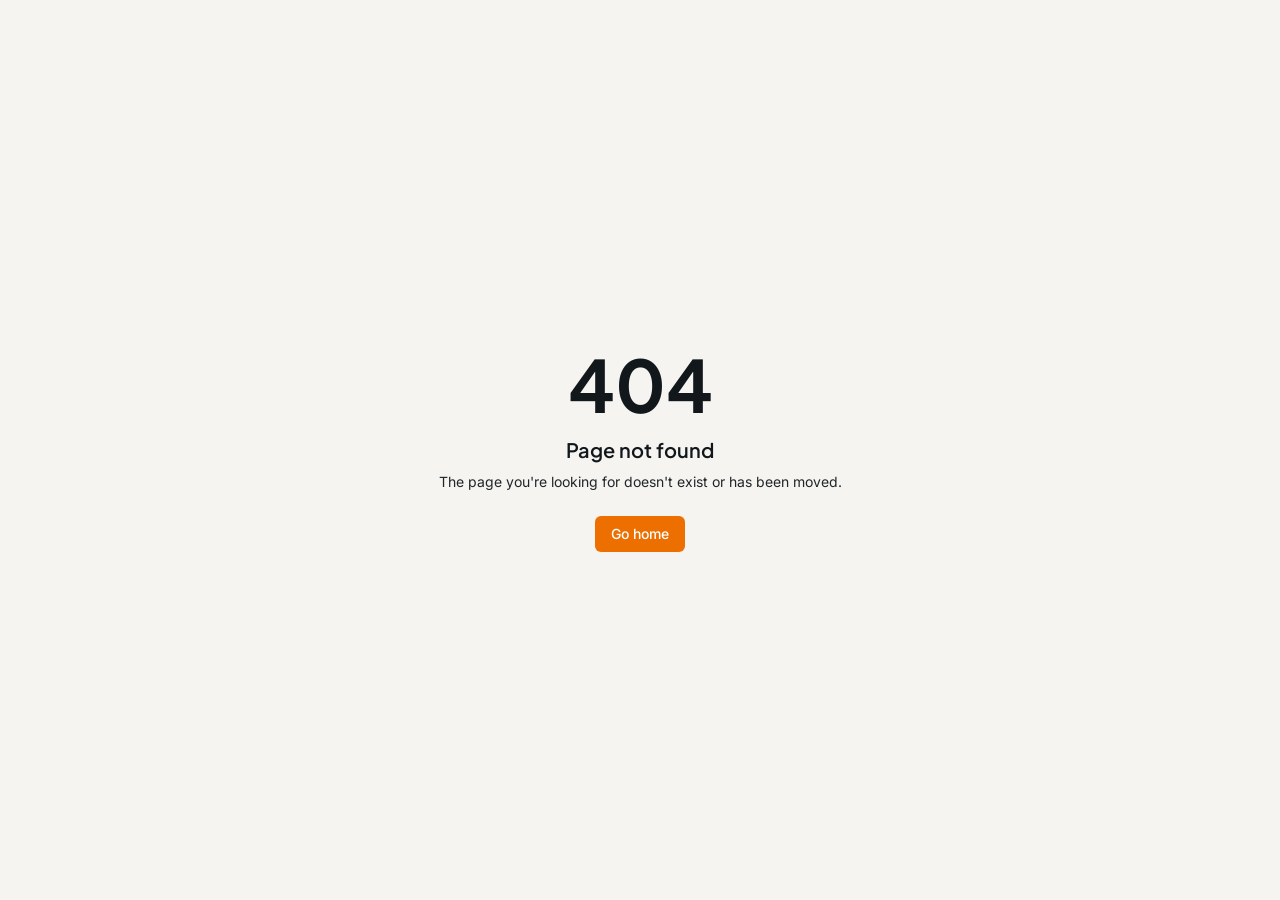
<file: index.html>
<!DOCTYPE html><html lang="cs"><head><meta charSet="utf-8"/><meta name="viewport" content="width=device-width, initial-scale=1"/><link rel="preload" as="image" href="/logo.svg"/><link rel="stylesheet" href="/assets/styles-JfNnZz0B.css" data-precedence="default"/><link rel="stylesheet" href="https://fonts.googleapis.com/css2?family=Inter:wght@400;500;600&amp;family=Plus+Jakarta+Sans:wght@700;800&amp;display=swap&amp;subset=latin-ext" data-precedence="default"/><title>Perfect work — instalatér, topenář, plyn | Vlastimil Kronika</title><meta name="author" content="Perfect work"/><meta name="description" content="Voda, plyn, topení, odpady, tepelná čerpadla, kotle a bojlery. Cenu řekneme po prohlídce, předem a závazně. Volejte +420 607 205 186."/><meta property="og:title" content="Perfect work — voda, plyn, topení"/><meta property="og:description" content="Instalatérské a topenářské práce, tepelná čerpadla a havarijní servis. Cena předem, faktura i pro firmy."/><meta property="og:type" content="website"/><meta name="twitter:card" content="summary_large_image"/><link rel="modulepreload" href="/assets/index-DhueVE4X.js"/><link rel="modulepreload" href="/assets/routes-DI_ykVgL.js"/><link rel="modulepreload" href="/assets/content-B2ilO6Uk.js"/><link rel="icon" href="/favicon.png" type="image/png"/><meta name="robots" content="noindex, nofollow"/><link rel="preconnect" href="https://fonts.googleapis.com"/><link rel="preconnect" href="https://fonts.gstatic.com" crossorigin="anonymous"/><script type="application/ld+json">{"@context":"https://schema.org","@type":"Plumber","name":"Perfect work","telephone":"+420 607 205 186","email":"kronika.v@seznam.cz","areaServed":["[DOPLNIT]","[DOPLNIT]","[DOPLNIT]","[DOPLNIT]"],"openingHours":"Mo-Fr 07:00-17:00","makesOffer":[{"@type":"Offer","itemOffered":{"@type":"Service","name":"Instalatérské práce"}},{"@type":"Offer","itemOffered":{"@type":"Service","name":"Topení"}},{"@type":"Offer","itemOffered":{"@type":"Service","name":"Plyn"}},{"@type":"Offer","itemOffered":{"@type":"Service","name":"Odpady"}},{"@type":"Offer","itemOffered":{"@type":"Service","name":"Tepelná čerpadla"}},{"@type":"Offer","itemOffered":{"@type":"Service","name":"Kotle"}},{"@type":"Offer","itemOffered":{"@type":"Service","name":"Bojlery"}},{"@type":"Offer","itemOffered":{"@type":"Service","name":"Koupelny"}}]}</script><meta name="twitter:title" content="Perfect work — voda, plyn, topení"><meta name="twitter:description" content="Instalatérské a topenářské práce, tepelná čerpadla a havarijní servis. Cena předem, faktura i pro firmy."><meta property="og:image" content="https://pub-bb2e103a32db4e198524a2e9ed8f35b4.r2.dev/lovp_0pf0xcb6xy8nhbhr1fts13pw0z/39ca4a48bc872df86caf8f1506ea6a61_1791757389884.png"><meta name="twitter:image" content="https://pub-bb2e103a32db4e198524a2e9ed8f35b4.r2.dev/lovp_0pf0xcb6xy8nhbhr1fts13pw0z/39ca4a48bc872df86caf8f1506ea6a61_1791757389884.png"></head><body><!--$--><div class="nav-shell"><nav class="nav-bar " aria-label="Hlavní navigace"><a href="/" aria-label="Perfect work — úvod"><img src="/logo.svg" alt="Perfect work" width="150" height="26" class="h-6 w-auto"/></a><div class="hidden items-center gap-6 lg:flex"><a class="nav-link" href="/#sluzby">Služby</a><a class="nav-link" href="/#tepelna-cerpadla">Tepelná čerpadla</a><a class="nav-link" href="/#reference">Reference</a><a class="nav-link mono font-semibold" href="tel:+420607205186">+420 607 205 186</a></div><a href="/#poptavka" class="btn btn-accent hidden text-sm sm:inline-flex">Nezávazná poptávka</a></nav></div><main><section id="top" class="hero-stage"><video muted="" loop="" playsInline="" preload="metadata" poster="/__l5e/assets-v1/7c5b71d3-86d8-46f4-9259-21ca147123a1/hero-flow-poster.jpg" class="hero-film" aria-hidden="true"><source src="/__l5e/assets-v1/b4250585-c880-4134-8232-1a39241ba4ac/hero-flow.webm" type="video/webm"/></video><div class="hero-shade"></div><div class="wrap hero-copy"><p class="mono hero-eyebrow"><span class="dot" aria-hidden="true"></span> VODA / PLYN / TOPENÍ</p><h1>Perfect work<span>Uděláme to<br/>pořádně.</span></h1><p class="hero-description">Instalatérské a topenářské práce, tepelná čerpadla, kotle a bojlery. Přijedeme, řekneme cenu předem a práci dokončíme — bez výmluv a bez dodělávek.</p><div class="mt-8 flex flex-wrap gap-3"><a href="tel:+420607205186" class="inline-flex items-center justify-center gap-2 whitespace-nowrap rounded-md text-sm font-medium cursor-pointer transition-colors focus-visible:outline-none focus-visible:ring-1 focus-visible:ring-ring disabled:pointer-events-none disabled:opacity-50 disabled:cursor-not-allowed [&amp;_svg]:pointer-events-none [&amp;_svg]:size-4 [&amp;_svg]:shrink-0 bg-primary text-primary-foreground shadow hover:bg-primary/90 h-9 px-4 py-2 btn btn-accent btn-lg">+420 607 205 186</a><a href="#poptavka" class="inline-flex items-center justify-center gap-2 whitespace-nowrap rounded-md text-sm font-medium cursor-pointer transition-colors focus-visible:outline-none focus-visible:ring-1 focus-visible:ring-ring disabled:pointer-events-none disabled:opacity-50 disabled:cursor-not-allowed [&amp;_svg]:pointer-events-none [&amp;_svg]:size-4 [&amp;_svg]:shrink-0 border border-input bg-background shadow-sm hover:bg-accent hover:text-accent-foreground h-9 px-4 py-2 btn btn-outline-dark btn-lg">Napsat poptávku <svg xmlns="http://www.w3.org/2000/svg" width="24" height="24" viewBox="0 0 24 24" fill="none" stroke="currentColor" stroke-width="2" stroke-linecap="round" stroke-linejoin="round" class="lucide lucide-arrow-up-right" aria-hidden="true"><path d="M7 7h10v10"></path><path d="M7 17 17 7"></path></svg></a></div></div><div class="wrap hero-bottom"><p class="mono">Voda, která teče. Topení, které hřeje.</p><button class="inline-flex items-center justify-center gap-2 whitespace-nowrap rounded-md text-sm font-medium cursor-pointer transition-colors focus-visible:outline-none focus-visible:ring-1 focus-visible:ring-ring disabled:pointer-events-none disabled:opacity-50 disabled:cursor-not-allowed [&amp;_svg]:pointer-events-none [&amp;_svg]:size-4 [&amp;_svg]:shrink-0 hover:bg-accent hover:text-accent-foreground h-9 w-9 film-control" title="Přehrát video" aria-label="Přehrát video"><svg xmlns="http://www.w3.org/2000/svg" width="24" height="24" viewBox="0 0 24 24" fill="none" stroke="currentColor" stroke-width="2" stroke-linecap="round" stroke-linejoin="round" class="lucide lucide-play" aria-hidden="true"><path d="M5 5a2 2 0 0 1 3.008-1.728l11.997 6.998a2 2 0 0 1 .003 3.458l-12 7A2 2 0 0 1 5 19z"></path></svg></button></div></section><section id="sluzby" class="panel panel-navy" style="z-index:2"><div class="wrap"><h2 class="reveal"><span class="muted">Co u nás</span> <span>objednáte.</span></h2><div class="mt-12 grid gap-4 sm:grid-cols-2 lg:grid-cols-4"><article class="card service-card reveal"><a aria-label="Instalatérské práce" href="/sluzby/instalaterske-prace"><img src="/assets/water-D9c1rVMD.jpg" alt="Instalatérské práce" loading="lazy" width="512" height="512" class="service-photo"/></a><h3 class="text-xl">Instalatérské práce</h3><p class="t2 mt-3 text-[15.5px]">Rozvody vody, výměna baterií, umyvadel, van a WC.</p><a class="service-detail-link" href="/sluzby/instalaterske-prace">Detail služby <svg xmlns="http://www.w3.org/2000/svg" width="18" height="18" viewBox="0 0 24 24" fill="none" stroke="currentColor" stroke-width="2" stroke-linecap="round" stroke-linejoin="round" class="lucide lucide-arrow-up-right" aria-hidden="true"><path d="M7 7h10v10"></path><path d="M7 17 17 7"></path></svg></a></article><article class="card service-card reveal"><a aria-label="Topení" href="/sluzby/topeni"><img src="/assets/heating-UlChfTwh.jpg" alt="Topení" loading="lazy" width="512" height="512" class="service-photo"/></a><h3 class="text-xl">Topení</h3><p class="t2 mt-3 text-[15.5px]">Rozvody, radiátory, podlahové topení, regulace.</p><a class="service-detail-link" href="/sluzby/topeni">Detail služby <svg xmlns="http://www.w3.org/2000/svg" width="18" height="18" viewBox="0 0 24 24" fill="none" stroke="currentColor" stroke-width="2" stroke-linecap="round" stroke-linejoin="round" class="lucide lucide-arrow-up-right" aria-hidden="true"><path d="M7 7h10v10"></path><path d="M7 17 17 7"></path></svg></a></article><article class="card service-card reveal"><a aria-label="Plyn" href="/sluzby/plyn"><img src="/assets/gas-4qTlVrDO.jpg" alt="Plyn" loading="lazy" width="512" height="512" class="service-photo"/></a><h3 class="text-xl">Plyn</h3><p class="t2 mt-3 text-[15.5px]">Rozvody plynu, připojení spotřebičů, revize a tlakové zkoušky.</p><a class="service-detail-link" href="/sluzby/plyn">Detail služby <svg xmlns="http://www.w3.org/2000/svg" width="18" height="18" viewBox="0 0 24 24" fill="none" stroke="currentColor" stroke-width="2" stroke-linecap="round" stroke-linejoin="round" class="lucide lucide-arrow-up-right" aria-hidden="true"><path d="M7 7h10v10"></path><path d="M7 17 17 7"></path></svg></a></article><article class="card service-card reveal"><a aria-label="Odpady" href="/sluzby/odpady"><img src="/assets/drain-ByPi7Dmq.jpg" alt="Odpady" loading="lazy" width="512" height="512" class="service-photo"/></a><h3 class="text-xl">Odpady</h3><p class="t2 mt-3 text-[15.5px]">Čištění, nové odpadní potrubí, odstranění zápachu.</p><a class="service-detail-link" href="/sluzby/odpady">Detail služby <svg xmlns="http://www.w3.org/2000/svg" width="18" height="18" viewBox="0 0 24 24" fill="none" stroke="currentColor" stroke-width="2" stroke-linecap="round" stroke-linejoin="round" class="lucide lucide-arrow-up-right" aria-hidden="true"><path d="M7 7h10v10"></path><path d="M7 17 17 7"></path></svg></a></article><article class="card service-card reveal"><a aria-label="Tepelná čerpadla" href="/sluzby/tepelna-cerpadla"><img src="/assets/pump-DHwDdQsQ.jpg" alt="Tepelná čerpadla" loading="lazy" width="512" height="512" class="service-photo"/></a><h3 class="text-xl">Tepelná čerpadla</h3><p class="t2 mt-3 text-[15.5px]">Návrh, dodávka, montáž a uvedení do provozu.</p><a class="service-detail-link" href="/sluzby/tepelna-cerpadla">Detail služby <svg xmlns="http://www.w3.org/2000/svg" width="18" height="18" viewBox="0 0 24 24" fill="none" stroke="currentColor" stroke-width="2" stroke-linecap="round" stroke-linejoin="round" class="lucide lucide-arrow-up-right" aria-hidden="true"><path d="M7 7h10v10"></path><path d="M7 17 17 7"></path></svg></a></article><article class="card service-card reveal"><a aria-label="Kotle" href="/sluzby/kotle"><img src="/assets/hero-kotelna-yo2tPM13.jpg" alt="Kotle" loading="lazy" width="512" height="512" class="service-photo"/></a><h3 class="text-xl">Kotle</h3><p class="t2 mt-3 text-[15.5px]">Výměna starého kotle, plynové i elektrické, napojení na stávající systém.</p><a class="service-detail-link" href="/sluzby/kotle">Detail služby <svg xmlns="http://www.w3.org/2000/svg" width="18" height="18" viewBox="0 0 24 24" fill="none" stroke="currentColor" stroke-width="2" stroke-linecap="round" stroke-linejoin="round" class="lucide lucide-arrow-up-right" aria-hidden="true"><path d="M7 7h10v10"></path><path d="M7 17 17 7"></path></svg></a></article><article class="card service-card reveal"><a aria-label="Bojlery" href="/sluzby/bojlery"><img src="/assets/hero-kotelna-yo2tPM13.jpg" alt="Bojlery" loading="lazy" width="512" height="512" class="service-photo"/></a><h3 class="text-xl">Bojlery</h3><p class="t2 mt-3 text-[15.5px]">Výměna, odvápnění, oprava, elektrické i nepřímotopné.</p><a class="service-detail-link" href="/sluzby/bojlery">Detail služby <svg xmlns="http://www.w3.org/2000/svg" width="18" height="18" viewBox="0 0 24 24" fill="none" stroke="currentColor" stroke-width="2" stroke-linecap="round" stroke-linejoin="round" class="lucide lucide-arrow-up-right" aria-hidden="true"><path d="M7 7h10v10"></path><path d="M7 17 17 7"></path></svg></a></article><article class="card service-card reveal"><a aria-label="Koupelny" href="/sluzby/koupelny"><img src="/assets/bathroom-DjcJNX28.jpg" alt="Koupelny" loading="lazy" width="512" height="512" class="service-photo"/></a><h3 class="text-xl">Koupelny</h3><p class="t2 mt-3 text-[15.5px]">Kompletní rekonstrukce včetně koordinace řemesel.</p><a class="service-detail-link" href="/sluzby/koupelny">Detail služby <svg xmlns="http://www.w3.org/2000/svg" width="18" height="18" viewBox="0 0 24 24" fill="none" stroke="currentColor" stroke-width="2" stroke-linecap="round" stroke-linejoin="round" class="lucide lucide-arrow-up-right" aria-hidden="true"><path d="M7 7h10v10"></path><path d="M7 17 17 7"></path></svg></a></article></div></div></section><section id="havarie" class="panel panel-paper" style="z-index:3"><div class="wrap"><div class="grid gap-12 md:grid-cols-2"><div><h2 class="reveal"><span class="muted">Teče to</span> <span>a nemůže to počkat?</span></h2><a href="tel:+420607205186" class="reveal mono mt-8 block font-bold text-accent hover:text-accent-dim" style="font-size:clamp(1.8rem,5vw,2.8rem)">+420 607 205 186</a><p class="reveal t2 mt-4 max-w-md">Zvedáme telefon i mimo pracovní dobu. Řekneme vám po telefonu, co udělat hned, aby se škoda nezvětšovala, a domluvíme příjezd.</p></div><ul class="grid content-center gap-3"><li class="card reveal flex items-center gap-4 text-lg font-semibold"><span class="dot" aria-hidden="true"></span> <!-- -->Prasklé potrubí</li><li class="card reveal flex items-center gap-4 text-lg font-semibold"><span class="dot" aria-hidden="true"></span> <!-- -->Ucpaný odpad</li><li class="card reveal flex items-center gap-4 text-lg font-semibold"><span class="dot" aria-hidden="true"></span> <!-- -->Netopí, nejde teplá voda</li></ul></div><p class="mono t3 mt-10">Dostupnost havarijní služby: [DOPLNIT]</p></div></section><section id="tepelna-cerpadla" class="panel panel-navy" style="z-index:4"><div class="wrap"><h2 class="reveal"><span class="muted">Tepelné čerpadlo</span> <span>i s dotací.</span></h2><div class="mt-10 grid gap-12 md:grid-cols-[1.3fr_1fr]"><div><p class="reveal t2 max-w-xl text-[17px]">Navrhneme výkon podle skutečné potřeby domu, ne podle katalogu. Dodáme, namontujeme, uvedeme do provozu a pomůžeme s žádostí o dotaci Nová zelená úsporám.</p><ol class="mt-10 grid gap-6 sm:grid-cols-2"><li class="reveal"><span class="step-num">0<!-- -->1</span><h3 class="mt-2 text-lg">Prohlídka a výpočet</h3><p class="t2 mt-1 text-[15px]">Podíváme se na dům a spočítáme potřebný výkon.</p></li><li class="reveal"><span class="step-num">0<!-- -->2</span><h3 class="mt-2 text-lg">Nabídka</h3><p class="t2 mt-1 text-[15px]">Konkrétní typ, cena montáže i odhad dotace.</p></li><li class="reveal"><span class="step-num">0<!-- -->3</span><h3 class="mt-2 text-lg">Montáž</h3><p class="t2 mt-1 text-[15px]">Včetně napojení na stávající topení a zprovoznění.</p></li><li class="reveal"><span class="step-num">0<!-- -->4</span><h3 class="mt-2 text-lg">Dotace</h3><p class="t2 mt-1 text-[15px]">Připravíme podklady k žádosti.</p></li></ol></div><figure class="reveal self-start"><img src="/assets/pump-DHwDdQsQ.jpg" alt="Ilustrační pohled na venkovní jednotku tepelného čerpadla" width="512" height="512" loading="lazy" class="feature-photo"/><figcaption class="mono t3 mt-3">Ilustrační foto</figcaption><a class="inline-flex items-center justify-center gap-2 whitespace-nowrap rounded-md text-sm font-medium cursor-pointer transition-colors focus-visible:outline-none focus-visible:ring-1 focus-visible:ring-ring disabled:pointer-events-none disabled:opacity-50 disabled:cursor-not-allowed [&amp;_svg]:pointer-events-none [&amp;_svg]:size-4 [&amp;_svg]:shrink-0 bg-primary text-primary-foreground shadow hover:bg-primary/90 h-9 px-4 py-2 btn btn-accent mt-5" href="/sluzby/tepelna-cerpadla">Více o tepelných čerpadlech <svg xmlns="http://www.w3.org/2000/svg" width="24" height="24" viewBox="0 0 24 24" fill="none" stroke="currentColor" stroke-width="2" stroke-linecap="round" stroke-linejoin="round" class="lucide lucide-arrow-up-right" aria-hidden="true"><path d="M7 7h10v10"></path><path d="M7 17 17 7"></path></svg></a></figure></div></div></section><section id="postup" class="panel panel-paper" style="z-index:5"><div class="wrap"><h2 class="reveal"><span class="muted">Od telefonu</span> <span>po hotovo.</span></h2><ol class="mt-12 grid gap-4 sm:grid-cols-2 lg:grid-cols-4"><li class="card reveal"><span class="step-num">0<!-- -->1</span><h3 class="mt-3 text-lg">Zavoláte nebo napíšete</h3><p class="t2 mt-2 text-[15px]">Popíšete, co se děje. U havárie poradíme hned po telefonu.</p></li><li class="card reveal"><span class="step-num">0<!-- -->2</span><h3 class="mt-3 text-lg">Přijedeme se podívat</h3><p class="t2 mt-2 text-[15px]">Zaměříme, co je potřeba, a řekneme cenu.</p></li><li class="card reveal"><span class="step-num">0<!-- -->3</span><h3 class="mt-3 text-lg">Uděláme práci</h3><p class="t2 mt-2 text-[15px]">V domluveném termínu, po sobě uklidíme.</p></li><li class="card reveal"><span class="step-num">0<!-- -->4</span><h3 class="mt-3 text-lg">Předáme a fakturujeme</h3><p class="t2 mt-2 text-[15px]">Záruka na práci, faktura i pro firmy.</p></li></ol></div></section><section id="reference" class="panel panel-navy" style="z-index:6"><div class="wrap"><h2 class="reveal"><span class="muted">Jak může vypadat</span> <span>výsledek.</span></h2><p class="t2 mt-4">Ilustrační obrázky služeb — nejde o fotografie našich realizací.</p><div class="mt-12 grid gap-6 sm:grid-cols-2 lg:grid-cols-3"><figure class="reveal"><img src="/assets/water-D9c1rVMD.jpg" alt="Instalatérské práce" loading="lazy" class="aspect-[4/3] w-full rounded-[16px] object-cover"/><figcaption class="mt-3"><p class="font-semibold">Instalatérské práce</p><p class="mono t2">Ilustrační foto</p></figcaption></figure><figure class="reveal"><img src="/assets/heating-UlChfTwh.jpg" alt="Topení" loading="lazy" class="aspect-[4/3] w-full rounded-[16px] object-cover"/><figcaption class="mt-3"><p class="font-semibold">Topení</p><p class="mono t2">Ilustrační foto</p></figcaption></figure><figure class="reveal"><img src="/assets/gas-4qTlVrDO.jpg" alt="Plyn" loading="lazy" class="aspect-[4/3] w-full rounded-[16px] object-cover"/><figcaption class="mt-3"><p class="font-semibold">Plyn</p><p class="mono t2">Ilustrační foto</p></figcaption></figure><figure class="reveal"><img src="/assets/drain-ByPi7Dmq.jpg" alt="Odpady" loading="lazy" class="aspect-[4/3] w-full rounded-[16px] object-cover"/><figcaption class="mt-3"><p class="font-semibold">Odpady</p><p class="mono t2">Ilustrační foto</p></figcaption></figure><figure class="reveal"><img src="/assets/pump-DHwDdQsQ.jpg" alt="Tepelná čerpadla" loading="lazy" class="aspect-[4/3] w-full rounded-[16px] object-cover"/><figcaption class="mt-3"><p class="font-semibold">Tepelná čerpadla</p><p class="mono t2">Ilustrační foto</p></figcaption></figure><figure class="reveal"><img src="/assets/bathroom-DjcJNX28.jpg" alt="Koupelny" loading="lazy" class="aspect-[4/3] w-full rounded-[16px] object-cover"/><figcaption class="mt-3"><p class="font-semibold">Koupelny</p><p class="mono t2">Ilustrační foto</p></figcaption></figure></div></div></section><section id="oblast" class="panel panel-paper" style="z-index:7"><div class="wrap"><div class="grid gap-12 md:grid-cols-2"><div><h2 class="reveal"><span class="muted">Kam</span> <span>jezdíme.</span></h2><ul class="reveal mt-8 flex flex-wrap gap-2"><li class="pill">[DOPLNIT]</li><li class="pill">[DOPLNIT]</li><li class="pill">[DOPLNIT]</li><li class="pill">[DOPLNIT]</li></ul><p class="reveal t2 mt-6">Nevidíte svoji obec? <a href="tel:+420607205186" class="font-semibold text-accent underline">Zavolejte</a>, většinou se domluvíme.</p></div><div class="reveal aspect-[4/3] overflow-hidden rounded-[16px] border border-border bg-white"><button class="grid h-full w-full place-items-center"><span class="btn btn-outline-light">Zobrazit mapu</span></button></div></div><div class="mt-24"><h2 class="reveal"><span class="muted">Časté</span> <span>dotazy.</span></h2><div class="mt-8 grid gap-3"><details open="" class="card reveal group"><summary class="flex cursor-pointer list-none items-center justify-between gap-4 text-lg font-semibold">Kolik to bude stát?<span class="text-accent transition-transform group-open:rotate-45" aria-hidden="true">+</span></summary><p class="t2 mt-3">Cenu řekneme po prohlídce, předem a závazně. Drobné opravy máme hodinovou sazbu, větší zakázky rozepsanou nabídku.</p></details><details class="card reveal group"><summary class="flex cursor-pointer list-none items-center justify-between gap-4 text-lg font-semibold">Za jak dlouho přijedete?<span class="text-accent transition-transform group-open:rotate-45" aria-hidden="true">+</span></summary><p class="t2 mt-3">U havárie se snažíme dorazit tentýž den. U plánovaných prací se domluvíme na termínu.</p></details><details class="card reveal group"><summary class="flex cursor-pointer list-none items-center justify-between gap-4 text-lg font-semibold">Děláte revize plynu?<span class="text-accent transition-transform group-open:rotate-45" aria-hidden="true">+</span></summary><p class="t2 mt-3">Ano, včetně tlakových zkoušek a potřebné dokumentace.</p></details><details class="card reveal group"><summary class="flex cursor-pointer list-none items-center justify-between gap-4 text-lg font-semibold">Pomůžete s dotací na tepelné čerpadlo?<span class="text-accent transition-transform group-open:rotate-45" aria-hidden="true">+</span></summary><p class="t2 mt-3">Ano, připravíme podklady k žádosti.</p></details><details class="card reveal group"><summary class="flex cursor-pointer list-none items-center justify-between gap-4 text-lg font-semibold">Vystavíte fakturu pro firmu?<span class="text-accent transition-transform group-open:rotate-45" aria-hidden="true">+</span></summary><p class="t2 mt-3">Ano, běžně pracujeme i pro firmy a SVJ.</p></details><details class="card reveal group"><summary class="flex cursor-pointer list-none items-center justify-between gap-4 text-lg font-semibold">Máte záruku?<span class="text-accent transition-transform group-open:rotate-45" aria-hidden="true">+</span></summary><p class="t2 mt-3">Na práci [DOPLNIT], na dodané zařízení podle výrobce.</p></details></div></div></div></section><section id="poptavka" class="panel panel-navy" style="z-index:8"><div class="wrap"><div class="grid gap-12 md:grid-cols-[1fr_1.2fr]"><div><h2 class="reveal"><span class="muted">Napište nám,</span> <span>co se děje.</span></h2><a href="tel:+420607205186" class="reveal mono mt-8 block text-3xl font-bold text-accent">+420 607 205 186</a><a href="mailto:kronika.v@seznam.cz" class="reveal mono mt-2 block text-lg underline">kronika.v@seznam.cz</a><p class="reveal t2 mt-6">Odpovídáme do jednoho pracovního dne. U havárie volejte, nepište.</p></div><form noValidate="" class="card reveal grid gap-4 sm:grid-cols-2"><div><label class="label" for="jmeno">Jméno *</label><input id="jmeno" class="field" autoComplete="name" aria-invalid="false" aria-describedby="jmeno-err" name="jmeno"/></div><div><label class="label" for="telefon">Telefon *</label><input id="telefon" type="tel" class="field" autoComplete="tel" aria-invalid="false" aria-describedby="telefon-err" name="telefon"/></div><div><label class="label" for="email">E-mail (nepovinné)</label><input id="email" type="email" class="field" autoComplete="email" name="email"/></div><div><label class="label" for="tema">Čeho se to týká</label><select id="tema" name="tema" class="field"><option>Voda</option><option>Topení</option><option>Plyn</option><option>Odpady</option><option>Tepelné čerpadlo</option><option>Kotel</option><option>Bojler</option><option>Koupelna</option><option>Havárie</option></select></div><div class="sm:col-span-2"><label class="label" for="obec">Obec</label><input id="obec" class="field" name="obec"/></div><div class="sm:col-span-2"><label class="label" for="popis">Popis</label><textarea id="popis" name="popis" rows="4" class="field" placeholder="Co se děje, jak dlouho, co už jste zkoušeli…"></textarea></div><div class="sm:col-span-2"><label class="label" for="fotka">Fotka (nepovinné) — pomůže odhadnout rozsah</label><input id="fotka" type="file" accept="image/*" class="field" name="fotka"/></div><div class="sm:col-span-2"><label class="flex items-start gap-3 text-sm"><input type="checkbox" class="mt-1 h-4 w-4 accent-accent" aria-describedby="souhlas-err" name="souhlas"/><span class="t2">Souhlasím se zpracováním osobních údajů za účelem vyřízení poptávky. *</span></label></div><button type="submit" class="btn btn-accent btn-lg sm:col-span-2">Odeslat poptávku</button></form></div></div></section></main><footer class="panel panel-navy" style="z-index:9;border-top:1px solid rgba(255,255,255,.08);padding-bottom:120px"><div class="wrap grid gap-6 md:grid-cols-4 md:items-center"><img src="/logo-dark.svg" alt="Perfect work" width="150" height="26" class="h-6 w-auto" loading="lazy"/><div class="mono t2 grid gap-1"><a href="tel:+420607205186">+420 607 205 186</a><a href="mailto:kronika.v@seznam.cz">kronika.v@seznam.cz</a></div><p class="mono t2">Oblast: <!-- -->[DOPLNIT]<br/>IČO: <!-- -->[DOPLNIT]</p><p class="mono t3"><a href="#ochrana-udaju" class="underline">Ochrana osobních údajů</a><br/>© <!-- -->2026<!-- --> <!-- -->Perfect work</p></div></footer><div class="mobile-bar"><a href="tel:+420607205186" class="btn btn-accent">Zavolat</a><a href="/#poptavka" class="btn btn-outline-light">Poptávka</a></div><script>(function(a,f){let l;try{l=JSON.parse(sessionStorage.getItem(a)||"{}")}catch{return}const n=l?.[f||history.state?.__TSR_key];let c=!1;for(const t in n){const e=n[t],o=e?.scrollX,s=e?.scrollY;if(Number.isFinite(o)&&Number.isFinite(s)){if(t==="window")scrollTo(o,s),c=!0;else if(t)try{const r=document.querySelector(t);r&&(r.scrollLeft=o,r.scrollTop=s)}catch{}}}if(c)return;const i=location.hash.slice(1);if(i){const t=history.state?.__hashScrollIntoViewOptions??!0;if(t){const e=document.getElementById(i);e&&e.scrollIntoView(t)}return}scrollTo(0,0)})("tsr-scroll-restoration-v1_3");document.currentScript.remove()</script><!--/$--><script data-tsr-stream-part="">(self.$R=self.$R||{})["tsr"]=[];self.$_TSR={h(){this.hydrated=!0,this.c()},e(){this.streamEnded=!0,this.c()},c(){this.hydrated&&this.streamEnded&&(delete self.$_TSR,delete self.$R.tsr)},p(e){this.initialized?e():this.buffer.push(e)},buffer:[]};$_TSR.router=($R=>$R[0]={manifest:$R[1]={routes:$R[2]={__root__:$R[3]={preloads:$R[4]=["/assets/index-DhueVE4X.js"],scripts:$R[5]=[$R[6]={attrs:$R[7]={type:"module",async:!0,src:"/assets/index-DhueVE4X.js"}}]},"/":$R[8]={preloads:$R[9]=["/assets/routes-DI_ykVgL.js","/assets/content-B2ilO6Uk.js"]}}},matches:$R[10]=[$R[11]={i:"__root__ ",u:1791758035169,s:"success",ssr:!0},$R[12]={i:"  ",u:1791758035169,s:"success",ssr:!0}]})($R["tsr"]);$_TSR.e();{let s=document.currentScript,p;while((p=s.previousElementSibling)&&p.hasAttribute('data-tsr-stream-part'))p.remove();s.remove()}</script><script type="module" async="" src="/assets/index-DhueVE4X.js"></script><script>document.currentScript.remove();/*$tsr-stream-boundary*/</script></body></html>
</file>
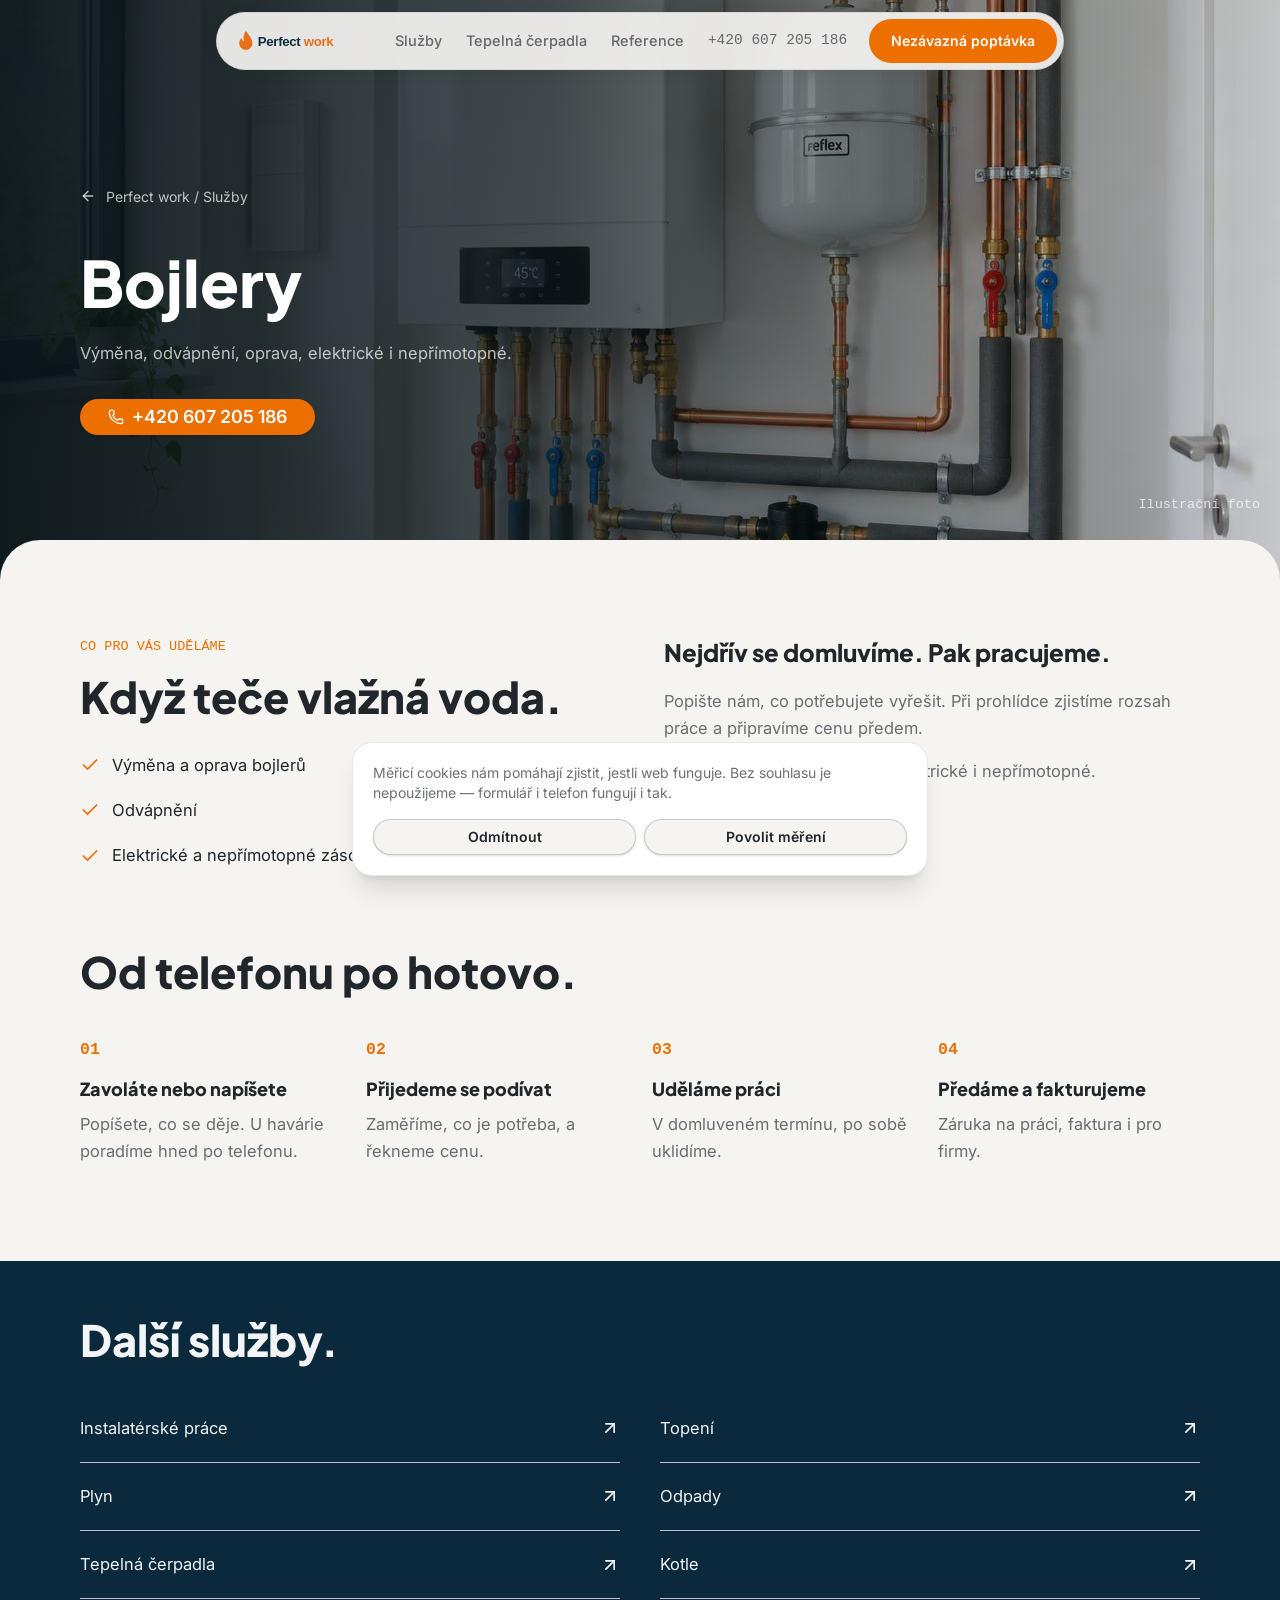
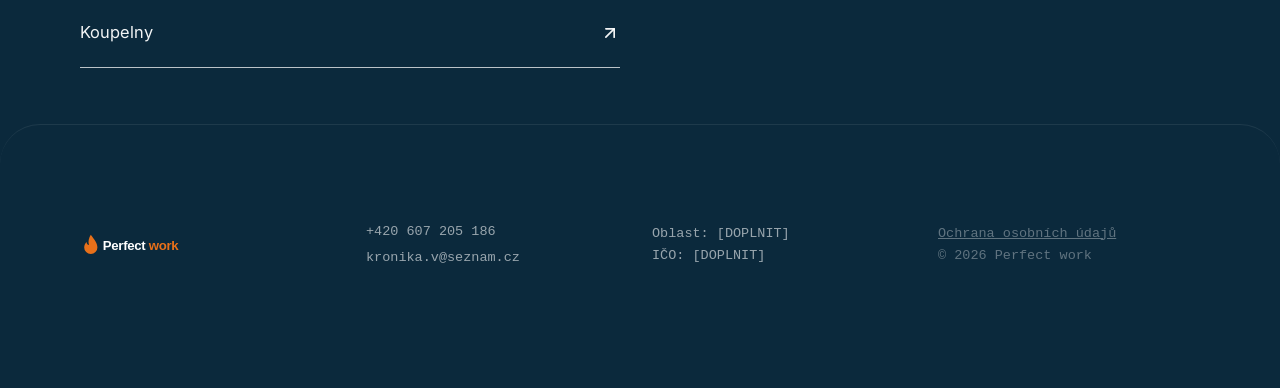
<file: sluzby/bojlery/index.html>
<!DOCTYPE html><html lang="cs"><head><meta charSet="utf-8"/><meta name="viewport" content="width=device-width, initial-scale=1"/><link rel="preload" as="image" href="/logo.svg"/><link rel="preload" as="image" href="/assets/hero-kotelna-yo2tPM13.jpg"/><link rel="stylesheet" href="/assets/styles-JfNnZz0B.css" data-precedence="default"/><link rel="stylesheet" href="https://fonts.googleapis.com/css2?family=Inter:wght@400;500;600&amp;family=Plus+Jakarta+Sans:wght@700;800&amp;display=swap&amp;subset=latin-ext" data-precedence="default"/><title>Bojlery — Perfect work</title><meta name="author" content="Perfect work"/><meta name="description" content="Výměna, odvápnění, oprava, elektrické i nepřímotopné."/><meta property="og:title" content="Bojlery — Perfect work"/><meta property="og:description" content="Výměna, odvápnění, oprava, elektrické i nepřímotopné."/><meta property="og:type" content="website"/><meta name="twitter:card" content="summary_large_image"/><link rel="modulepreload" href="/assets/index-DhueVE4X.js"/><link rel="modulepreload" href="/assets/sluzby._slug-DWLsmpQq.js"/><link rel="modulepreload" href="/assets/content-B2ilO6Uk.js"/><link rel="modulepreload" href="/assets/sluzby._slug-DuWE5n0f.js"/><link rel="icon" href="/favicon.png" type="image/png"/><meta name="robots" content="noindex, nofollow"/><link rel="preconnect" href="https://fonts.googleapis.com"/><link rel="preconnect" href="https://fonts.gstatic.com" crossorigin="anonymous"/><meta name="twitter:title" content="Bojlery — Perfect work"><meta name="twitter:description" content="Výměna, odvápnění, oprava, elektrické i nepřímotopné."><meta property="og:image" content="https://pub-bb2e103a32db4e198524a2e9ed8f35b4.r2.dev/lovp_0pf0xcb6xy8nhbhr1fts13pw0z/39ca4a48bc872df86caf8f1506ea6a61_1791757389884.png"><meta name="twitter:image" content="https://pub-bb2e103a32db4e198524a2e9ed8f35b4.r2.dev/lovp_0pf0xcb6xy8nhbhr1fts13pw0z/39ca4a48bc872df86caf8f1506ea6a61_1791757389884.png"></head><body><!--$--><div class="nav-shell"><nav class="nav-bar " aria-label="Hlavní navigace"><a href="/" aria-label="Perfect work — úvod"><img src="/logo.svg" alt="Perfect work" width="150" height="26" class="h-6 w-auto"/></a><div class="hidden items-center gap-6 lg:flex"><a class="nav-link" href="/#sluzby">Služby</a><a class="nav-link" href="/#tepelna-cerpadla">Tepelná čerpadla</a><a class="nav-link" href="/#reference">Reference</a><a class="nav-link mono font-semibold" href="tel:+420607205186">+420 607 205 186</a></div><a href="/#poptavka" class="btn btn-accent hidden text-sm sm:inline-flex">Nezávazná poptávka</a></nav></div><main><section class="service-hero"><img src="/assets/hero-kotelna-yo2tPM13.jpg" alt="Bojlery" width="512" height="512" class="service-cover"/><div class="hero-shade"></div><div class="wrap service-intro"><a class="back-link" href="/"><svg xmlns="http://www.w3.org/2000/svg" width="16" height="16" viewBox="0 0 24 24" fill="none" stroke="currentColor" stroke-width="2" stroke-linecap="round" stroke-linejoin="round" class="lucide lucide-arrow-left" aria-hidden="true"><path d="m12 19-7-7 7-7"></path><path d="M19 12H5"></path></svg> Perfect work / Služby</a><h1>Bojlery</h1><p>Výměna, odvápnění, oprava, elektrické i nepřímotopné.</p><a href="tel:+420607205186" class="inline-flex items-center justify-center gap-2 whitespace-nowrap rounded-md text-sm font-medium cursor-pointer transition-colors focus-visible:outline-none focus-visible:ring-1 focus-visible:ring-ring disabled:pointer-events-none disabled:opacity-50 disabled:cursor-not-allowed [&amp;_svg]:pointer-events-none [&amp;_svg]:size-4 [&amp;_svg]:shrink-0 bg-primary text-primary-foreground shadow hover:bg-primary/90 h-9 px-4 py-2 btn btn-accent btn-lg mt-8"><svg xmlns="http://www.w3.org/2000/svg" width="24" height="24" viewBox="0 0 24 24" fill="none" stroke="currentColor" stroke-width="2" stroke-linecap="round" stroke-linejoin="round" class="lucide lucide-phone" aria-hidden="true"><path d="M13.832 16.568a1 1 0 0 0 1.213-.303l.355-.465A2 2 0 0 1 17 15h3a2 2 0 0 1 2 2v3a2 2 0 0 1-2 2A18 18 0 0 1 2 4a2 2 0 0 1 2-2h3a2 2 0 0 1 2 2v3a2 2 0 0 1-.8 1.6l-.468.351a1 1 0 0 0-.292 1.233 14 14 0 0 0 6.392 6.384"></path></svg> <!-- -->+420 607 205 186</a></div><p class="cover-caption mono">Ilustrační foto</p></section><section class="panel panel-paper service-body"><div class="wrap grid gap-12 md:grid-cols-2"><div><p class="mono text-accent mb-4">CO PRO VÁS UDĚLÁME</p><h2>Když teče vlažná voda.</h2><ul class="service-scope"><li><svg xmlns="http://www.w3.org/2000/svg" width="20" height="20" viewBox="0 0 24 24" fill="none" stroke="currentColor" stroke-width="2" stroke-linecap="round" stroke-linejoin="round" class="lucide lucide-check" aria-hidden="true"><path d="M20 6 9 17l-5-5"></path></svg><span>Výměna a oprava bojlerů</span></li><li><svg xmlns="http://www.w3.org/2000/svg" width="20" height="20" viewBox="0 0 24 24" fill="none" stroke="currentColor" stroke-width="2" stroke-linecap="round" stroke-linejoin="round" class="lucide lucide-check" aria-hidden="true"><path d="M20 6 9 17l-5-5"></path></svg><span>Odvápnění</span></li><li><svg xmlns="http://www.w3.org/2000/svg" width="20" height="20" viewBox="0 0 24 24" fill="none" stroke="currentColor" stroke-width="2" stroke-linecap="round" stroke-linejoin="round" class="lucide lucide-check" aria-hidden="true"><path d="M20 6 9 17l-5-5"></path></svg><span>Elektrické a nepřímotopné zásobníky</span></li></ul></div><div><h3 class="text-2xl">Nejdřív se domluvíme. Pak pracujeme.</h3><p class="t2 mt-5">Popište nám, co potřebujete vyřešit. Při prohlídce zjistíme rozsah práce a připravíme cenu předem.</p><p class="t2 mt-4">Výměna, odvápnění, oprava, elektrické i nepřímotopné.</p><a class="inline-flex items-center justify-center gap-2 whitespace-nowrap rounded-md text-sm font-medium cursor-pointer transition-colors focus-visible:outline-none focus-visible:ring-1 focus-visible:ring-ring disabled:pointer-events-none disabled:opacity-50 disabled:cursor-not-allowed [&amp;_svg]:pointer-events-none [&amp;_svg]:size-4 [&amp;_svg]:shrink-0 bg-primary text-primary-foreground shadow hover:bg-primary/90 h-9 px-4 py-2 btn btn-accent mt-8" href="/#poptavka">Nezávazná poptávka <svg xmlns="http://www.w3.org/2000/svg" width="24" height="24" viewBox="0 0 24 24" fill="none" stroke="currentColor" stroke-width="2" stroke-linecap="round" stroke-linejoin="round" class="lucide lucide-arrow-up-right" aria-hidden="true"><path d="M7 7h10v10"></path><path d="M7 17 17 7"></path></svg></a></div></div><div class="wrap mt-20"><h2>Od telefonu po hotovo.</h2><ol class="mt-10 grid gap-6 sm:grid-cols-2 lg:grid-cols-4"><li><span class="step-num">0<!-- -->1</span><h3 class="mt-3 text-lg">Zavoláte nebo napíšete</h3><p class="t2 mt-2">Popíšete, co se děje. U havárie poradíme hned po telefonu.</p></li><li><span class="step-num">0<!-- -->2</span><h3 class="mt-3 text-lg">Přijedeme se podívat</h3><p class="t2 mt-2">Zaměříme, co je potřeba, a řekneme cenu.</p></li><li><span class="step-num">0<!-- -->3</span><h3 class="mt-3 text-lg">Uděláme práci</h3><p class="t2 mt-2">V domluveném termínu, po sobě uklidíme.</p></li><li><span class="step-num">0<!-- -->4</span><h3 class="mt-3 text-lg">Předáme a fakturujeme</h3><p class="t2 mt-2">Záruka na práci, faktura i pro firmy.</p></li></ol></div></section><section class="panel panel-navy"><div class="wrap"><h2>Další služby.</h2><div class="related-services mt-8"><a href="/sluzby/instalaterske-prace">Instalatérské práce<svg xmlns="http://www.w3.org/2000/svg" width="20" height="20" viewBox="0 0 24 24" fill="none" stroke="currentColor" stroke-width="2" stroke-linecap="round" stroke-linejoin="round" class="lucide lucide-arrow-up-right" aria-hidden="true"><path d="M7 7h10v10"></path><path d="M7 17 17 7"></path></svg></a><a href="/sluzby/topeni">Topení<svg xmlns="http://www.w3.org/2000/svg" width="20" height="20" viewBox="0 0 24 24" fill="none" stroke="currentColor" stroke-width="2" stroke-linecap="round" stroke-linejoin="round" class="lucide lucide-arrow-up-right" aria-hidden="true"><path d="M7 7h10v10"></path><path d="M7 17 17 7"></path></svg></a><a href="/sluzby/plyn">Plyn<svg xmlns="http://www.w3.org/2000/svg" width="20" height="20" viewBox="0 0 24 24" fill="none" stroke="currentColor" stroke-width="2" stroke-linecap="round" stroke-linejoin="round" class="lucide lucide-arrow-up-right" aria-hidden="true"><path d="M7 7h10v10"></path><path d="M7 17 17 7"></path></svg></a><a href="/sluzby/odpady">Odpady<svg xmlns="http://www.w3.org/2000/svg" width="20" height="20" viewBox="0 0 24 24" fill="none" stroke="currentColor" stroke-width="2" stroke-linecap="round" stroke-linejoin="round" class="lucide lucide-arrow-up-right" aria-hidden="true"><path d="M7 7h10v10"></path><path d="M7 17 17 7"></path></svg></a><a href="/sluzby/tepelna-cerpadla">Tepelná čerpadla<svg xmlns="http://www.w3.org/2000/svg" width="20" height="20" viewBox="0 0 24 24" fill="none" stroke="currentColor" stroke-width="2" stroke-linecap="round" stroke-linejoin="round" class="lucide lucide-arrow-up-right" aria-hidden="true"><path d="M7 7h10v10"></path><path d="M7 17 17 7"></path></svg></a><a href="/sluzby/kotle">Kotle<svg xmlns="http://www.w3.org/2000/svg" width="20" height="20" viewBox="0 0 24 24" fill="none" stroke="currentColor" stroke-width="2" stroke-linecap="round" stroke-linejoin="round" class="lucide lucide-arrow-up-right" aria-hidden="true"><path d="M7 7h10v10"></path><path d="M7 17 17 7"></path></svg></a><a href="/sluzby/koupelny">Koupelny<svg xmlns="http://www.w3.org/2000/svg" width="20" height="20" viewBox="0 0 24 24" fill="none" stroke="currentColor" stroke-width="2" stroke-linecap="round" stroke-linejoin="round" class="lucide lucide-arrow-up-right" aria-hidden="true"><path d="M7 7h10v10"></path><path d="M7 17 17 7"></path></svg></a></div></div></section></main><footer class="panel panel-navy" style="z-index:9;border-top:1px solid rgba(255,255,255,.08);padding-bottom:120px"><div class="wrap grid gap-6 md:grid-cols-4 md:items-center"><img src="/logo-dark.svg" alt="Perfect work" width="150" height="26" class="h-6 w-auto" loading="lazy"/><div class="mono t2 grid gap-1"><a href="tel:+420607205186">+420 607 205 186</a><a href="mailto:kronika.v@seznam.cz">kronika.v@seznam.cz</a></div><p class="mono t2">Oblast: <!-- -->[DOPLNIT]<br/>IČO: <!-- -->[DOPLNIT]</p><p class="mono t3"><a href="#ochrana-udaju" class="underline">Ochrana osobních údajů</a><br/>© <!-- -->2026<!-- --> <!-- -->Perfect work</p></div></footer><div class="mobile-bar"><a href="tel:+420607205186" class="btn btn-accent">Zavolat</a><a href="/#poptavka" class="btn btn-outline-light">Poptávka</a></div><script>(function(a,f){let l;try{l=JSON.parse(sessionStorage.getItem(a)||"{}")}catch{return}const n=l?.[f||history.state?.__TSR_key];let c=!1;for(const t in n){const e=n[t],o=e?.scrollX,s=e?.scrollY;if(Number.isFinite(o)&&Number.isFinite(s)){if(t==="window")scrollTo(o,s),c=!0;else if(t)try{const r=document.querySelector(t);r&&(r.scrollLeft=o,r.scrollTop=s)}catch{}}}if(c)return;const i=location.hash.slice(1);if(i){const t=history.state?.__hashScrollIntoViewOptions??!0;if(t){const e=document.getElementById(i);e&&e.scrollIntoView(t)}return}scrollTo(0,0)})("tsr-scroll-restoration-v1_3");document.currentScript.remove()</script><!--/$--><script data-tsr-stream-part="">(self.$R=self.$R||{})["tsr"]=[];self.$_TSR={h(){this.hydrated=!0,this.c()},e(){this.streamEnded=!0,this.c()},c(){this.hydrated&&this.streamEnded&&(delete self.$_TSR,delete self.$R.tsr)},p(e){this.initialized?e():this.buffer.push(e)},buffer:[]};$_TSR.router=($R=>$R[0]={manifest:$R[1]={routes:$R[2]={__root__:$R[3]={preloads:$R[4]=["/assets/index-DhueVE4X.js"],scripts:$R[5]=[$R[6]={attrs:$R[7]={type:"module",async:!0,src:"/assets/index-DhueVE4X.js"}}]},"/sluzby/$slug":$R[8]={preloads:$R[9]=["/assets/sluzby._slug-DWLsmpQq.js","/assets/content-B2ilO6Uk.js","/assets/sluzby._slug-DuWE5n0f.js"]}}},matches:$R[10]=[$R[11]={i:"__root__ ",u:1791758035164,s:"success",ssr:!0},$R[12]={i:" sluzby $slug sluzby bojlery",u:1791758035164,s:"success",l:$R[13]={slug:"bojlery",image:"/assets/hero-kotelna-yo2tPM13.jpg",scope:$R[14]=["Výměna a oprava bojlerů","Odvápnění","Elektrické a nepřímotopné zásobníky"],name:"Bojlery",text:"Výměna, odvápnění, oprava, elektrické i nepřímotopné.",when:"Když teče vlažná voda."},ssr:!0}]})($R["tsr"]);$_TSR.e();{let s=document.currentScript,p;while((p=s.previousElementSibling)&&p.hasAttribute('data-tsr-stream-part'))p.remove();s.remove()}</script><script type="module" async="" src="/assets/index-DhueVE4X.js"></script><script>document.currentScript.remove();/*$tsr-stream-boundary*/</script></body></html>
</file>
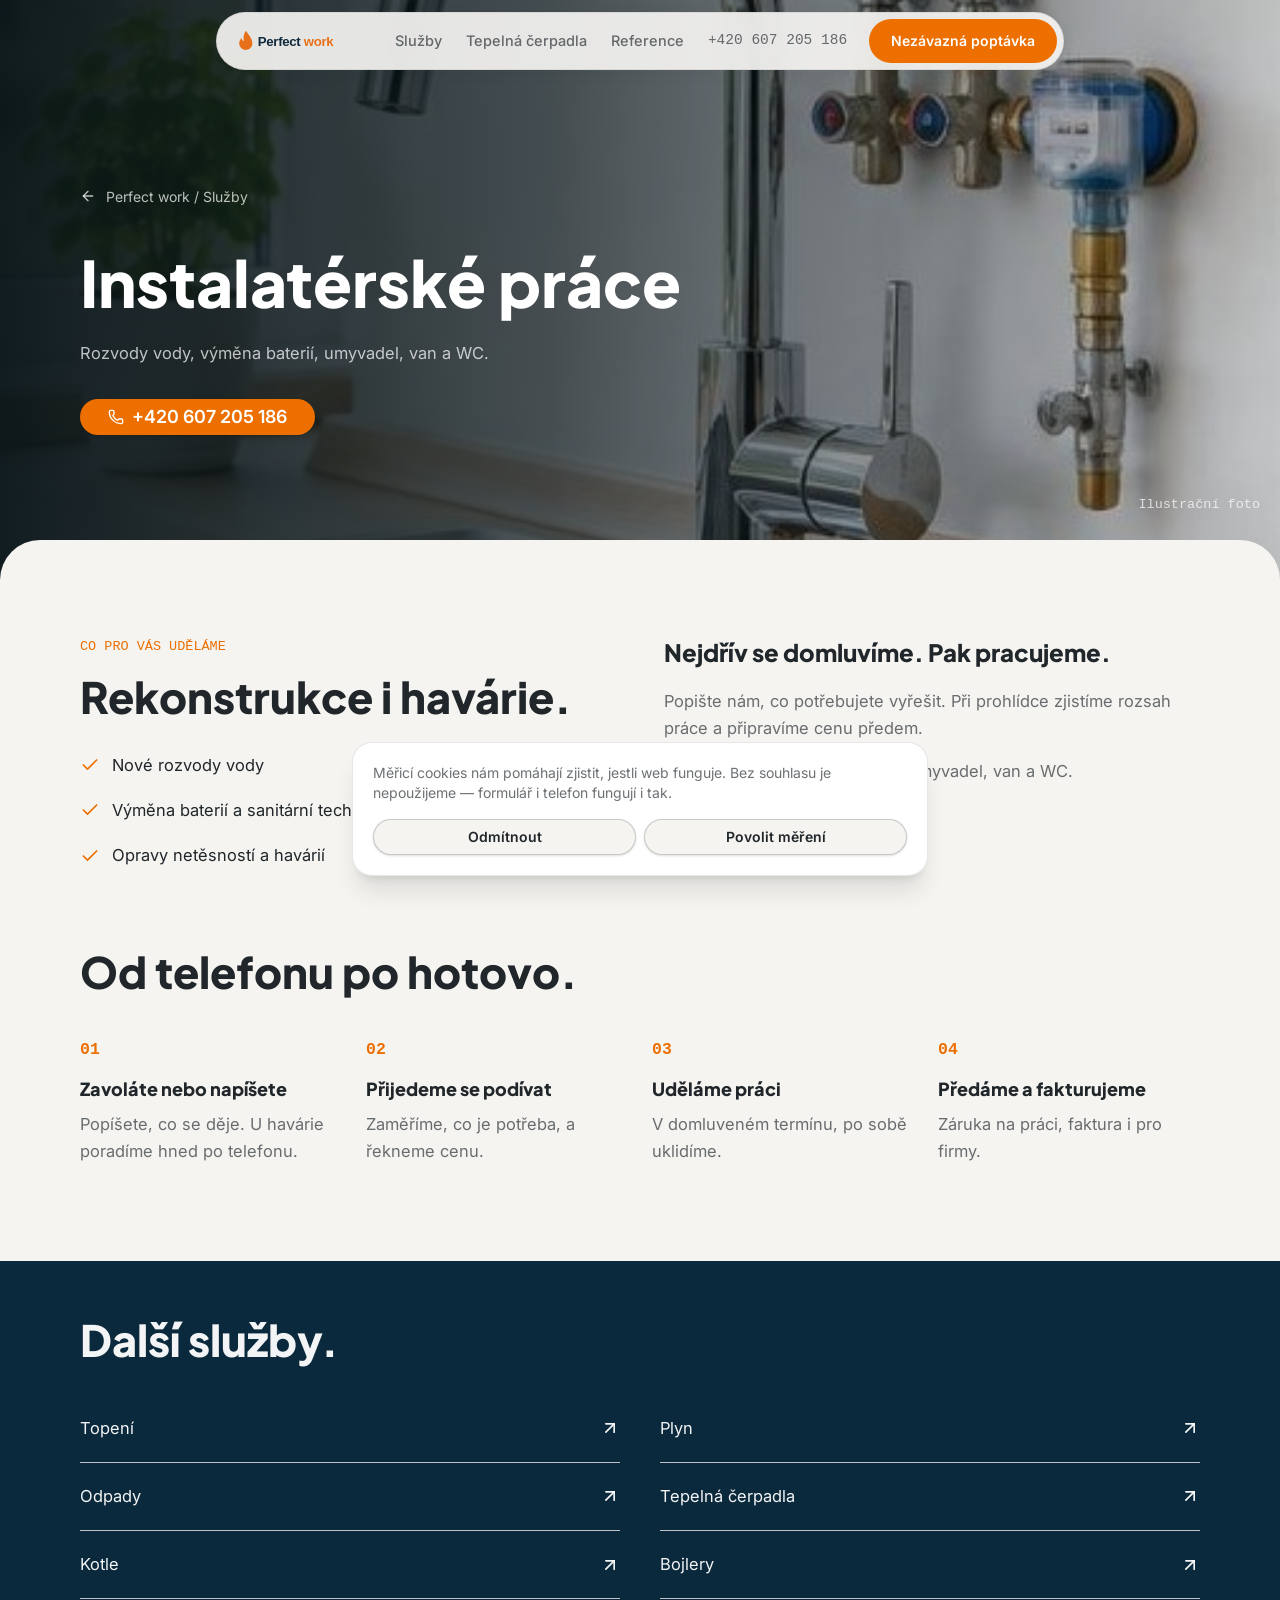
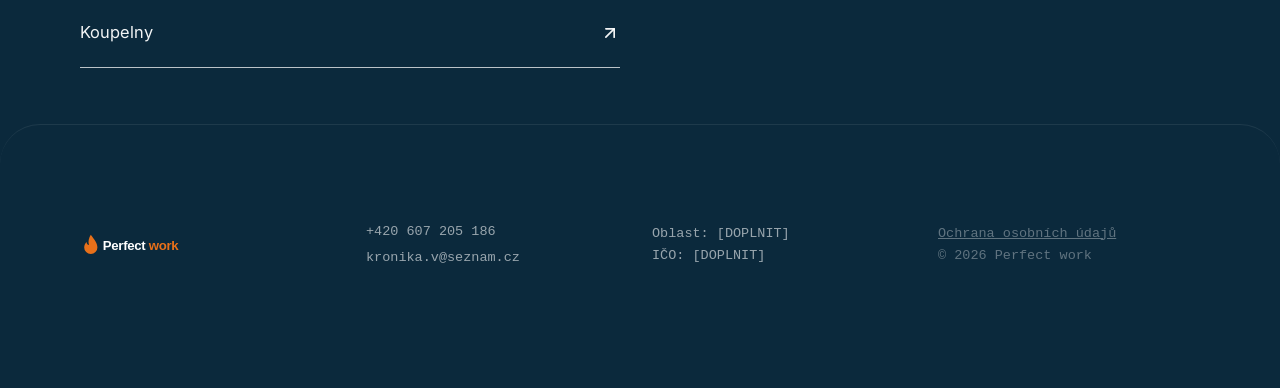
<file: sluzby/instalaterske-prace/index.html>
<!DOCTYPE html><html lang="cs"><head><meta charSet="utf-8"/><meta name="viewport" content="width=device-width, initial-scale=1"/><link rel="preload" as="image" href="/logo.svg"/><link rel="preload" as="image" href="/assets/water-D9c1rVMD.jpg"/><link rel="stylesheet" href="/assets/styles-JfNnZz0B.css" data-precedence="default"/><link rel="stylesheet" href="https://fonts.googleapis.com/css2?family=Inter:wght@400;500;600&amp;family=Plus+Jakarta+Sans:wght@700;800&amp;display=swap&amp;subset=latin-ext" data-precedence="default"/><title>Instalatérské práce — Perfect work</title><meta name="author" content="Perfect work"/><meta name="description" content="Rozvody vody, výměna baterií, umyvadel, van a WC."/><meta property="og:title" content="Instalatérské práce — Perfect work"/><meta property="og:description" content="Rozvody vody, výměna baterií, umyvadel, van a WC."/><meta property="og:type" content="website"/><meta name="twitter:card" content="summary_large_image"/><link rel="modulepreload" href="/assets/index-DhueVE4X.js"/><link rel="modulepreload" href="/assets/sluzby._slug-DWLsmpQq.js"/><link rel="modulepreload" href="/assets/content-B2ilO6Uk.js"/><link rel="modulepreload" href="/assets/sluzby._slug-DuWE5n0f.js"/><link rel="icon" href="/favicon.png" type="image/png"/><meta name="robots" content="noindex, nofollow"/><link rel="preconnect" href="https://fonts.googleapis.com"/><link rel="preconnect" href="https://fonts.gstatic.com" crossorigin="anonymous"/><meta name="twitter:title" content="Instalatérské práce — Perfect work"><meta name="twitter:description" content="Rozvody vody, výměna baterií, umyvadel, van a WC."><meta property="og:image" content="https://pub-bb2e103a32db4e198524a2e9ed8f35b4.r2.dev/lovp_0pf0xcb6xy8nhbhr1fts13pw0z/39ca4a48bc872df86caf8f1506ea6a61_1791757389884.png"><meta name="twitter:image" content="https://pub-bb2e103a32db4e198524a2e9ed8f35b4.r2.dev/lovp_0pf0xcb6xy8nhbhr1fts13pw0z/39ca4a48bc872df86caf8f1506ea6a61_1791757389884.png"></head><body><!--$--><div class="nav-shell"><nav class="nav-bar " aria-label="Hlavní navigace"><a href="/" aria-label="Perfect work — úvod"><img src="/logo.svg" alt="Perfect work" width="150" height="26" class="h-6 w-auto"/></a><div class="hidden items-center gap-6 lg:flex"><a class="nav-link" href="/#sluzby">Služby</a><a class="nav-link" href="/#tepelna-cerpadla">Tepelná čerpadla</a><a class="nav-link" href="/#reference">Reference</a><a class="nav-link mono font-semibold" href="tel:+420607205186">+420 607 205 186</a></div><a href="/#poptavka" class="btn btn-accent hidden text-sm sm:inline-flex">Nezávazná poptávka</a></nav></div><main><section class="service-hero"><img src="/assets/water-D9c1rVMD.jpg" alt="Instalatérské práce" width="512" height="512" class="service-cover"/><div class="hero-shade"></div><div class="wrap service-intro"><a class="back-link" href="/"><svg xmlns="http://www.w3.org/2000/svg" width="16" height="16" viewBox="0 0 24 24" fill="none" stroke="currentColor" stroke-width="2" stroke-linecap="round" stroke-linejoin="round" class="lucide lucide-arrow-left" aria-hidden="true"><path d="m12 19-7-7 7-7"></path><path d="M19 12H5"></path></svg> Perfect work / Služby</a><h1>Instalatérské práce</h1><p>Rozvody vody, výměna baterií, umyvadel, van a WC.</p><a href="tel:+420607205186" class="inline-flex items-center justify-center gap-2 whitespace-nowrap rounded-md text-sm font-medium cursor-pointer transition-colors focus-visible:outline-none focus-visible:ring-1 focus-visible:ring-ring disabled:pointer-events-none disabled:opacity-50 disabled:cursor-not-allowed [&amp;_svg]:pointer-events-none [&amp;_svg]:size-4 [&amp;_svg]:shrink-0 bg-primary text-primary-foreground shadow hover:bg-primary/90 h-9 px-4 py-2 btn btn-accent btn-lg mt-8"><svg xmlns="http://www.w3.org/2000/svg" width="24" height="24" viewBox="0 0 24 24" fill="none" stroke="currentColor" stroke-width="2" stroke-linecap="round" stroke-linejoin="round" class="lucide lucide-phone" aria-hidden="true"><path d="M13.832 16.568a1 1 0 0 0 1.213-.303l.355-.465A2 2 0 0 1 17 15h3a2 2 0 0 1 2 2v3a2 2 0 0 1-2 2A18 18 0 0 1 2 4a2 2 0 0 1 2-2h3a2 2 0 0 1 2 2v3a2 2 0 0 1-.8 1.6l-.468.351a1 1 0 0 0-.292 1.233 14 14 0 0 0 6.392 6.384"></path></svg> <!-- -->+420 607 205 186</a></div><p class="cover-caption mono">Ilustrační foto</p></section><section class="panel panel-paper service-body"><div class="wrap grid gap-12 md:grid-cols-2"><div><p class="mono text-accent mb-4">CO PRO VÁS UDĚLÁME</p><h2>Rekonstrukce i havárie.</h2><ul class="service-scope"><li><svg xmlns="http://www.w3.org/2000/svg" width="20" height="20" viewBox="0 0 24 24" fill="none" stroke="currentColor" stroke-width="2" stroke-linecap="round" stroke-linejoin="round" class="lucide lucide-check" aria-hidden="true"><path d="M20 6 9 17l-5-5"></path></svg><span>Nové rozvody vody</span></li><li><svg xmlns="http://www.w3.org/2000/svg" width="20" height="20" viewBox="0 0 24 24" fill="none" stroke="currentColor" stroke-width="2" stroke-linecap="round" stroke-linejoin="round" class="lucide lucide-check" aria-hidden="true"><path d="M20 6 9 17l-5-5"></path></svg><span>Výměna baterií a sanitární techniky</span></li><li><svg xmlns="http://www.w3.org/2000/svg" width="20" height="20" viewBox="0 0 24 24" fill="none" stroke="currentColor" stroke-width="2" stroke-linecap="round" stroke-linejoin="round" class="lucide lucide-check" aria-hidden="true"><path d="M20 6 9 17l-5-5"></path></svg><span>Opravy netěsností a havárií</span></li></ul></div><div><h3 class="text-2xl">Nejdřív se domluvíme. Pak pracujeme.</h3><p class="t2 mt-5">Popište nám, co potřebujete vyřešit. Při prohlídce zjistíme rozsah práce a připravíme cenu předem.</p><p class="t2 mt-4">Rozvody vody, výměna baterií, umyvadel, van a WC.</p><a class="inline-flex items-center justify-center gap-2 whitespace-nowrap rounded-md text-sm font-medium cursor-pointer transition-colors focus-visible:outline-none focus-visible:ring-1 focus-visible:ring-ring disabled:pointer-events-none disabled:opacity-50 disabled:cursor-not-allowed [&amp;_svg]:pointer-events-none [&amp;_svg]:size-4 [&amp;_svg]:shrink-0 bg-primary text-primary-foreground shadow hover:bg-primary/90 h-9 px-4 py-2 btn btn-accent mt-8" href="/#poptavka">Nezávazná poptávka <svg xmlns="http://www.w3.org/2000/svg" width="24" height="24" viewBox="0 0 24 24" fill="none" stroke="currentColor" stroke-width="2" stroke-linecap="round" stroke-linejoin="round" class="lucide lucide-arrow-up-right" aria-hidden="true"><path d="M7 7h10v10"></path><path d="M7 17 17 7"></path></svg></a></div></div><div class="wrap mt-20"><h2>Od telefonu po hotovo.</h2><ol class="mt-10 grid gap-6 sm:grid-cols-2 lg:grid-cols-4"><li><span class="step-num">0<!-- -->1</span><h3 class="mt-3 text-lg">Zavoláte nebo napíšete</h3><p class="t2 mt-2">Popíšete, co se děje. U havárie poradíme hned po telefonu.</p></li><li><span class="step-num">0<!-- -->2</span><h3 class="mt-3 text-lg">Přijedeme se podívat</h3><p class="t2 mt-2">Zaměříme, co je potřeba, a řekneme cenu.</p></li><li><span class="step-num">0<!-- -->3</span><h3 class="mt-3 text-lg">Uděláme práci</h3><p class="t2 mt-2">V domluveném termínu, po sobě uklidíme.</p></li><li><span class="step-num">0<!-- -->4</span><h3 class="mt-3 text-lg">Předáme a fakturujeme</h3><p class="t2 mt-2">Záruka na práci, faktura i pro firmy.</p></li></ol></div></section><section class="panel panel-navy"><div class="wrap"><h2>Další služby.</h2><div class="related-services mt-8"><a href="/sluzby/topeni">Topení<svg xmlns="http://www.w3.org/2000/svg" width="20" height="20" viewBox="0 0 24 24" fill="none" stroke="currentColor" stroke-width="2" stroke-linecap="round" stroke-linejoin="round" class="lucide lucide-arrow-up-right" aria-hidden="true"><path d="M7 7h10v10"></path><path d="M7 17 17 7"></path></svg></a><a href="/sluzby/plyn">Plyn<svg xmlns="http://www.w3.org/2000/svg" width="20" height="20" viewBox="0 0 24 24" fill="none" stroke="currentColor" stroke-width="2" stroke-linecap="round" stroke-linejoin="round" class="lucide lucide-arrow-up-right" aria-hidden="true"><path d="M7 7h10v10"></path><path d="M7 17 17 7"></path></svg></a><a href="/sluzby/odpady">Odpady<svg xmlns="http://www.w3.org/2000/svg" width="20" height="20" viewBox="0 0 24 24" fill="none" stroke="currentColor" stroke-width="2" stroke-linecap="round" stroke-linejoin="round" class="lucide lucide-arrow-up-right" aria-hidden="true"><path d="M7 7h10v10"></path><path d="M7 17 17 7"></path></svg></a><a href="/sluzby/tepelna-cerpadla">Tepelná čerpadla<svg xmlns="http://www.w3.org/2000/svg" width="20" height="20" viewBox="0 0 24 24" fill="none" stroke="currentColor" stroke-width="2" stroke-linecap="round" stroke-linejoin="round" class="lucide lucide-arrow-up-right" aria-hidden="true"><path d="M7 7h10v10"></path><path d="M7 17 17 7"></path></svg></a><a href="/sluzby/kotle">Kotle<svg xmlns="http://www.w3.org/2000/svg" width="20" height="20" viewBox="0 0 24 24" fill="none" stroke="currentColor" stroke-width="2" stroke-linecap="round" stroke-linejoin="round" class="lucide lucide-arrow-up-right" aria-hidden="true"><path d="M7 7h10v10"></path><path d="M7 17 17 7"></path></svg></a><a href="/sluzby/bojlery">Bojlery<svg xmlns="http://www.w3.org/2000/svg" width="20" height="20" viewBox="0 0 24 24" fill="none" stroke="currentColor" stroke-width="2" stroke-linecap="round" stroke-linejoin="round" class="lucide lucide-arrow-up-right" aria-hidden="true"><path d="M7 7h10v10"></path><path d="M7 17 17 7"></path></svg></a><a href="/sluzby/koupelny">Koupelny<svg xmlns="http://www.w3.org/2000/svg" width="20" height="20" viewBox="0 0 24 24" fill="none" stroke="currentColor" stroke-width="2" stroke-linecap="round" stroke-linejoin="round" class="lucide lucide-arrow-up-right" aria-hidden="true"><path d="M7 7h10v10"></path><path d="M7 17 17 7"></path></svg></a></div></div></section></main><footer class="panel panel-navy" style="z-index:9;border-top:1px solid rgba(255,255,255,.08);padding-bottom:120px"><div class="wrap grid gap-6 md:grid-cols-4 md:items-center"><img src="/logo-dark.svg" alt="Perfect work" width="150" height="26" class="h-6 w-auto" loading="lazy"/><div class="mono t2 grid gap-1"><a href="tel:+420607205186">+420 607 205 186</a><a href="mailto:kronika.v@seznam.cz">kronika.v@seznam.cz</a></div><p class="mono t2">Oblast: <!-- -->[DOPLNIT]<br/>IČO: <!-- -->[DOPLNIT]</p><p class="mono t3"><a href="#ochrana-udaju" class="underline">Ochrana osobních údajů</a><br/>© <!-- -->2026<!-- --> <!-- -->Perfect work</p></div></footer><div class="mobile-bar"><a href="tel:+420607205186" class="btn btn-accent">Zavolat</a><a href="/#poptavka" class="btn btn-outline-light">Poptávka</a></div><script>(function(a,f){let l;try{l=JSON.parse(sessionStorage.getItem(a)||"{}")}catch{return}const n=l?.[f||history.state?.__TSR_key];let c=!1;for(const t in n){const e=n[t],o=e?.scrollX,s=e?.scrollY;if(Number.isFinite(o)&&Number.isFinite(s)){if(t==="window")scrollTo(o,s),c=!0;else if(t)try{const r=document.querySelector(t);r&&(r.scrollLeft=o,r.scrollTop=s)}catch{}}}if(c)return;const i=location.hash.slice(1);if(i){const t=history.state?.__hashScrollIntoViewOptions??!0;if(t){const e=document.getElementById(i);e&&e.scrollIntoView(t)}return}scrollTo(0,0)})("tsr-scroll-restoration-v1_3");document.currentScript.remove()</script><!--/$--><script data-tsr-stream-part="">(self.$R=self.$R||{})["tsr"]=[];self.$_TSR={h(){this.hydrated=!0,this.c()},e(){this.streamEnded=!0,this.c()},c(){this.hydrated&&this.streamEnded&&(delete self.$_TSR,delete self.$R.tsr)},p(e){this.initialized?e():this.buffer.push(e)},buffer:[]};$_TSR.router=($R=>$R[0]={manifest:$R[1]={routes:$R[2]={__root__:$R[3]={preloads:$R[4]=["/assets/index-DhueVE4X.js"],scripts:$R[5]=[$R[6]={attrs:$R[7]={type:"module",async:!0,src:"/assets/index-DhueVE4X.js"}}]},"/sluzby/$slug":$R[8]={preloads:$R[9]=["/assets/sluzby._slug-DWLsmpQq.js","/assets/content-B2ilO6Uk.js","/assets/sluzby._slug-DuWE5n0f.js"]}}},matches:$R[10]=[$R[11]={i:"__root__ ",u:1791758035170,s:"success",ssr:!0},$R[12]={i:" sluzby $slug sluzby instalaterske-prace",u:1791758035170,s:"success",l:$R[13]={slug:"instalaterske-prace",image:"/assets/water-D9c1rVMD.jpg",scope:$R[14]=["Nové rozvody vody","Výměna baterií a sanitární techniky","Opravy netěsností a havárií"],name:"Instalatérské práce",text:"Rozvody vody, výměna baterií, umyvadel, van a WC.",when:"Rekonstrukce i havárie."},ssr:!0}]})($R["tsr"]);$_TSR.e();{let s=document.currentScript,p;while((p=s.previousElementSibling)&&p.hasAttribute('data-tsr-stream-part'))p.remove();s.remove()}</script><script type="module" async="" src="/assets/index-DhueVE4X.js"></script><script>document.currentScript.remove();/*$tsr-stream-boundary*/</script></body></html>
</file>
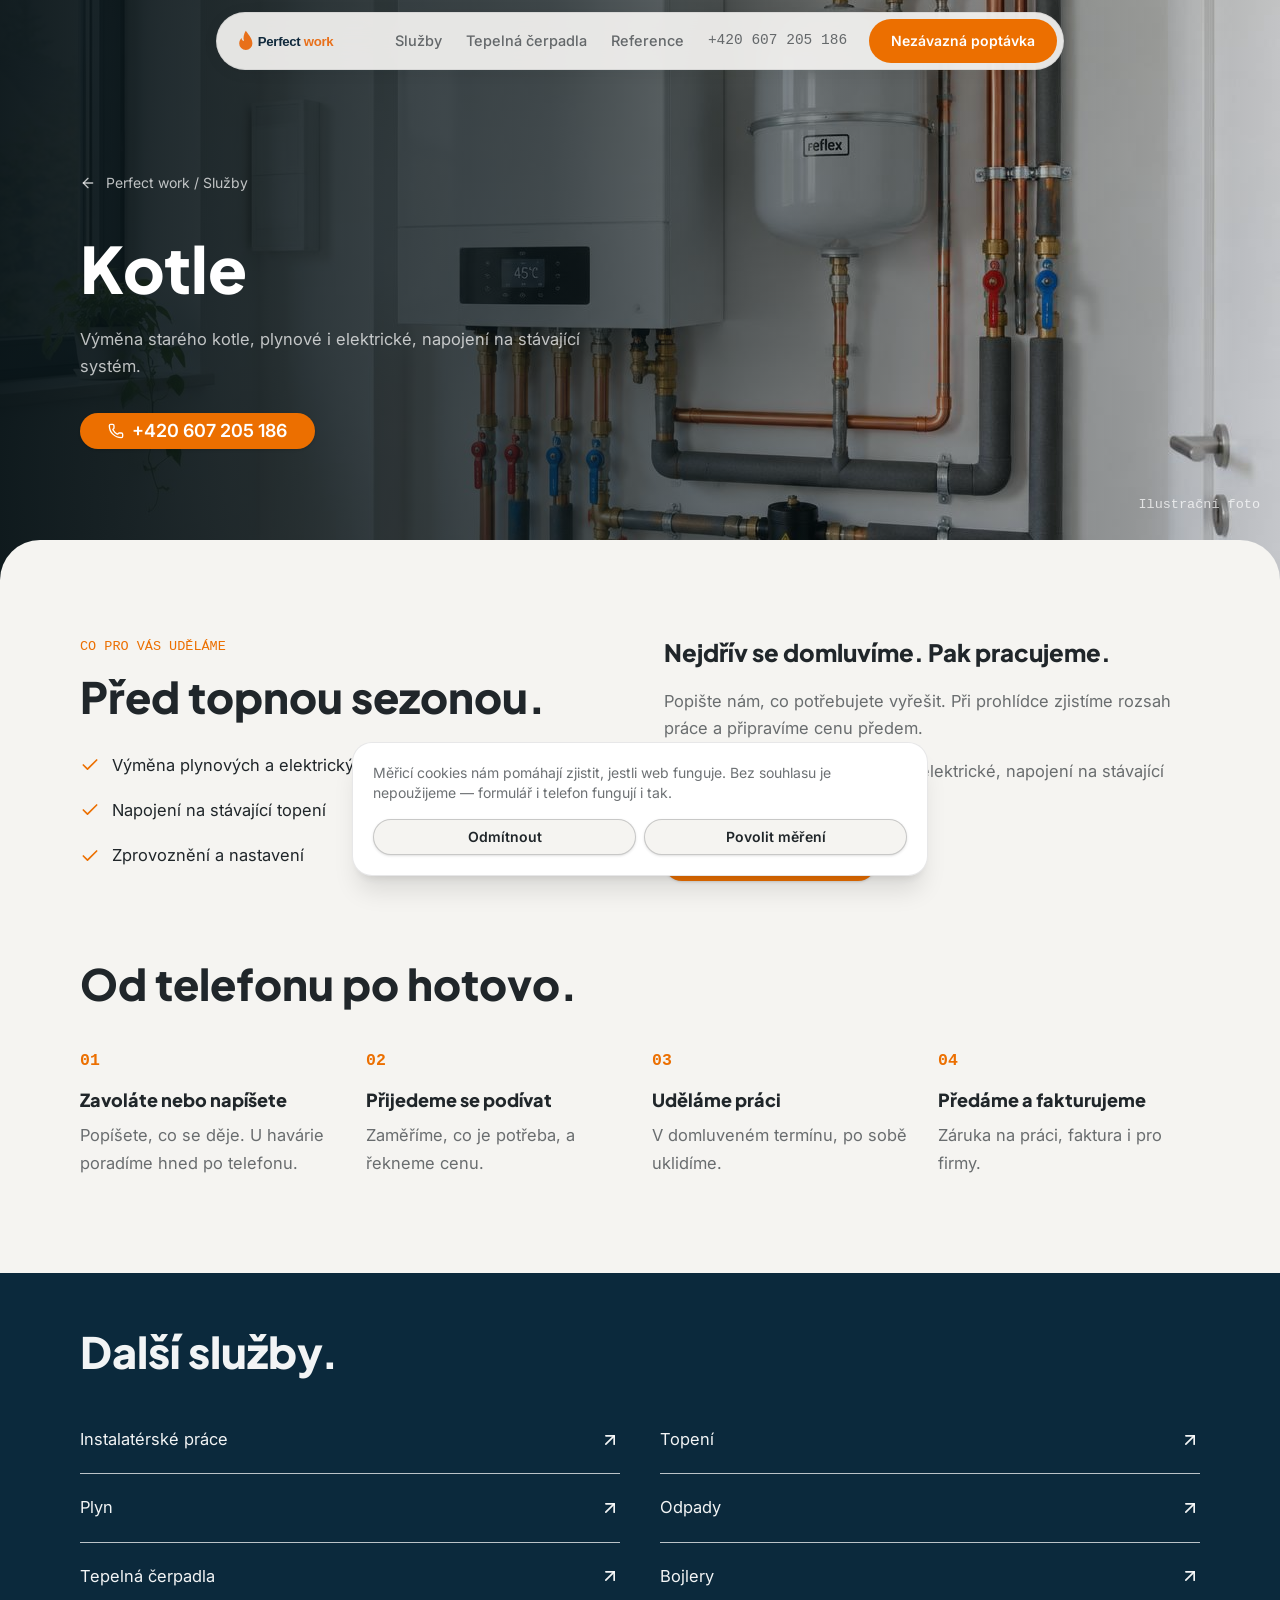
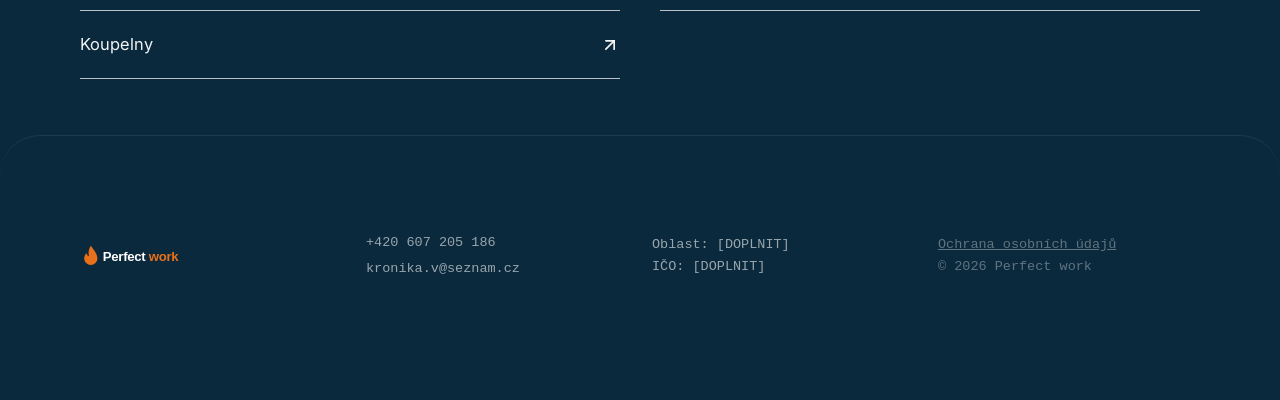
<file: sluzby/kotle/index.html>
<!DOCTYPE html><html lang="cs"><head><meta charSet="utf-8"/><meta name="viewport" content="width=device-width, initial-scale=1"/><link rel="preload" as="image" href="/logo.svg"/><link rel="preload" as="image" href="/assets/hero-kotelna-yo2tPM13.jpg"/><link rel="stylesheet" href="/assets/styles-JfNnZz0B.css" data-precedence="default"/><link rel="stylesheet" href="https://fonts.googleapis.com/css2?family=Inter:wght@400;500;600&amp;family=Plus+Jakarta+Sans:wght@700;800&amp;display=swap&amp;subset=latin-ext" data-precedence="default"/><title>Kotle — Perfect work</title><meta name="author" content="Perfect work"/><meta name="description" content="Výměna starého kotle, plynové i elektrické, napojení na stávající systém."/><meta property="og:title" content="Kotle — Perfect work"/><meta property="og:description" content="Výměna starého kotle, plynové i elektrické, napojení na stávající systém."/><meta property="og:type" content="website"/><meta name="twitter:card" content="summary_large_image"/><link rel="modulepreload" href="/assets/index-DhueVE4X.js"/><link rel="modulepreload" href="/assets/sluzby._slug-DWLsmpQq.js"/><link rel="modulepreload" href="/assets/content-B2ilO6Uk.js"/><link rel="modulepreload" href="/assets/sluzby._slug-DuWE5n0f.js"/><link rel="icon" href="/favicon.png" type="image/png"/><meta name="robots" content="noindex, nofollow"/><link rel="preconnect" href="https://fonts.googleapis.com"/><link rel="preconnect" href="https://fonts.gstatic.com" crossorigin="anonymous"/><meta name="twitter:title" content="Kotle — Perfect work"><meta name="twitter:description" content="Výměna starého kotle, plynové i elektrické, napojení na stávající systém."><meta property="og:image" content="https://pub-bb2e103a32db4e198524a2e9ed8f35b4.r2.dev/lovp_0pf0xcb6xy8nhbhr1fts13pw0z/39ca4a48bc872df86caf8f1506ea6a61_1791757389884.png"><meta name="twitter:image" content="https://pub-bb2e103a32db4e198524a2e9ed8f35b4.r2.dev/lovp_0pf0xcb6xy8nhbhr1fts13pw0z/39ca4a48bc872df86caf8f1506ea6a61_1791757389884.png"></head><body><!--$--><div class="nav-shell"><nav class="nav-bar " aria-label="Hlavní navigace"><a href="/" aria-label="Perfect work — úvod"><img src="/logo.svg" alt="Perfect work" width="150" height="26" class="h-6 w-auto"/></a><div class="hidden items-center gap-6 lg:flex"><a class="nav-link" href="/#sluzby">Služby</a><a class="nav-link" href="/#tepelna-cerpadla">Tepelná čerpadla</a><a class="nav-link" href="/#reference">Reference</a><a class="nav-link mono font-semibold" href="tel:+420607205186">+420 607 205 186</a></div><a href="/#poptavka" class="btn btn-accent hidden text-sm sm:inline-flex">Nezávazná poptávka</a></nav></div><main><section class="service-hero"><img src="/assets/hero-kotelna-yo2tPM13.jpg" alt="Kotle" width="512" height="512" class="service-cover"/><div class="hero-shade"></div><div class="wrap service-intro"><a class="back-link" href="/"><svg xmlns="http://www.w3.org/2000/svg" width="16" height="16" viewBox="0 0 24 24" fill="none" stroke="currentColor" stroke-width="2" stroke-linecap="round" stroke-linejoin="round" class="lucide lucide-arrow-left" aria-hidden="true"><path d="m12 19-7-7 7-7"></path><path d="M19 12H5"></path></svg> Perfect work / Služby</a><h1>Kotle</h1><p>Výměna starého kotle, plynové i elektrické, napojení na stávající systém.</p><a href="tel:+420607205186" class="inline-flex items-center justify-center gap-2 whitespace-nowrap rounded-md text-sm font-medium cursor-pointer transition-colors focus-visible:outline-none focus-visible:ring-1 focus-visible:ring-ring disabled:pointer-events-none disabled:opacity-50 disabled:cursor-not-allowed [&amp;_svg]:pointer-events-none [&amp;_svg]:size-4 [&amp;_svg]:shrink-0 bg-primary text-primary-foreground shadow hover:bg-primary/90 h-9 px-4 py-2 btn btn-accent btn-lg mt-8"><svg xmlns="http://www.w3.org/2000/svg" width="24" height="24" viewBox="0 0 24 24" fill="none" stroke="currentColor" stroke-width="2" stroke-linecap="round" stroke-linejoin="round" class="lucide lucide-phone" aria-hidden="true"><path d="M13.832 16.568a1 1 0 0 0 1.213-.303l.355-.465A2 2 0 0 1 17 15h3a2 2 0 0 1 2 2v3a2 2 0 0 1-2 2A18 18 0 0 1 2 4a2 2 0 0 1 2-2h3a2 2 0 0 1 2 2v3a2 2 0 0 1-.8 1.6l-.468.351a1 1 0 0 0-.292 1.233 14 14 0 0 0 6.392 6.384"></path></svg> <!-- -->+420 607 205 186</a></div><p class="cover-caption mono">Ilustrační foto</p></section><section class="panel panel-paper service-body"><div class="wrap grid gap-12 md:grid-cols-2"><div><p class="mono text-accent mb-4">CO PRO VÁS UDĚLÁME</p><h2>Před topnou sezonou.</h2><ul class="service-scope"><li><svg xmlns="http://www.w3.org/2000/svg" width="20" height="20" viewBox="0 0 24 24" fill="none" stroke="currentColor" stroke-width="2" stroke-linecap="round" stroke-linejoin="round" class="lucide lucide-check" aria-hidden="true"><path d="M20 6 9 17l-5-5"></path></svg><span>Výměna plynových a elektrických kotlů</span></li><li><svg xmlns="http://www.w3.org/2000/svg" width="20" height="20" viewBox="0 0 24 24" fill="none" stroke="currentColor" stroke-width="2" stroke-linecap="round" stroke-linejoin="round" class="lucide lucide-check" aria-hidden="true"><path d="M20 6 9 17l-5-5"></path></svg><span>Napojení na stávající topení</span></li><li><svg xmlns="http://www.w3.org/2000/svg" width="20" height="20" viewBox="0 0 24 24" fill="none" stroke="currentColor" stroke-width="2" stroke-linecap="round" stroke-linejoin="round" class="lucide lucide-check" aria-hidden="true"><path d="M20 6 9 17l-5-5"></path></svg><span>Zprovoznění a nastavení</span></li></ul></div><div><h3 class="text-2xl">Nejdřív se domluvíme. Pak pracujeme.</h3><p class="t2 mt-5">Popište nám, co potřebujete vyřešit. Při prohlídce zjistíme rozsah práce a připravíme cenu předem.</p><p class="t2 mt-4">Výměna starého kotle, plynové i elektrické, napojení na stávající systém.</p><a class="inline-flex items-center justify-center gap-2 whitespace-nowrap rounded-md text-sm font-medium cursor-pointer transition-colors focus-visible:outline-none focus-visible:ring-1 focus-visible:ring-ring disabled:pointer-events-none disabled:opacity-50 disabled:cursor-not-allowed [&amp;_svg]:pointer-events-none [&amp;_svg]:size-4 [&amp;_svg]:shrink-0 bg-primary text-primary-foreground shadow hover:bg-primary/90 h-9 px-4 py-2 btn btn-accent mt-8" href="/#poptavka">Nezávazná poptávka <svg xmlns="http://www.w3.org/2000/svg" width="24" height="24" viewBox="0 0 24 24" fill="none" stroke="currentColor" stroke-width="2" stroke-linecap="round" stroke-linejoin="round" class="lucide lucide-arrow-up-right" aria-hidden="true"><path d="M7 7h10v10"></path><path d="M7 17 17 7"></path></svg></a></div></div><div class="wrap mt-20"><h2>Od telefonu po hotovo.</h2><ol class="mt-10 grid gap-6 sm:grid-cols-2 lg:grid-cols-4"><li><span class="step-num">0<!-- -->1</span><h3 class="mt-3 text-lg">Zavoláte nebo napíšete</h3><p class="t2 mt-2">Popíšete, co se děje. U havárie poradíme hned po telefonu.</p></li><li><span class="step-num">0<!-- -->2</span><h3 class="mt-3 text-lg">Přijedeme se podívat</h3><p class="t2 mt-2">Zaměříme, co je potřeba, a řekneme cenu.</p></li><li><span class="step-num">0<!-- -->3</span><h3 class="mt-3 text-lg">Uděláme práci</h3><p class="t2 mt-2">V domluveném termínu, po sobě uklidíme.</p></li><li><span class="step-num">0<!-- -->4</span><h3 class="mt-3 text-lg">Předáme a fakturujeme</h3><p class="t2 mt-2">Záruka na práci, faktura i pro firmy.</p></li></ol></div></section><section class="panel panel-navy"><div class="wrap"><h2>Další služby.</h2><div class="related-services mt-8"><a href="/sluzby/instalaterske-prace">Instalatérské práce<svg xmlns="http://www.w3.org/2000/svg" width="20" height="20" viewBox="0 0 24 24" fill="none" stroke="currentColor" stroke-width="2" stroke-linecap="round" stroke-linejoin="round" class="lucide lucide-arrow-up-right" aria-hidden="true"><path d="M7 7h10v10"></path><path d="M7 17 17 7"></path></svg></a><a href="/sluzby/topeni">Topení<svg xmlns="http://www.w3.org/2000/svg" width="20" height="20" viewBox="0 0 24 24" fill="none" stroke="currentColor" stroke-width="2" stroke-linecap="round" stroke-linejoin="round" class="lucide lucide-arrow-up-right" aria-hidden="true"><path d="M7 7h10v10"></path><path d="M7 17 17 7"></path></svg></a><a href="/sluzby/plyn">Plyn<svg xmlns="http://www.w3.org/2000/svg" width="20" height="20" viewBox="0 0 24 24" fill="none" stroke="currentColor" stroke-width="2" stroke-linecap="round" stroke-linejoin="round" class="lucide lucide-arrow-up-right" aria-hidden="true"><path d="M7 7h10v10"></path><path d="M7 17 17 7"></path></svg></a><a href="/sluzby/odpady">Odpady<svg xmlns="http://www.w3.org/2000/svg" width="20" height="20" viewBox="0 0 24 24" fill="none" stroke="currentColor" stroke-width="2" stroke-linecap="round" stroke-linejoin="round" class="lucide lucide-arrow-up-right" aria-hidden="true"><path d="M7 7h10v10"></path><path d="M7 17 17 7"></path></svg></a><a href="/sluzby/tepelna-cerpadla">Tepelná čerpadla<svg xmlns="http://www.w3.org/2000/svg" width="20" height="20" viewBox="0 0 24 24" fill="none" stroke="currentColor" stroke-width="2" stroke-linecap="round" stroke-linejoin="round" class="lucide lucide-arrow-up-right" aria-hidden="true"><path d="M7 7h10v10"></path><path d="M7 17 17 7"></path></svg></a><a href="/sluzby/bojlery">Bojlery<svg xmlns="http://www.w3.org/2000/svg" width="20" height="20" viewBox="0 0 24 24" fill="none" stroke="currentColor" stroke-width="2" stroke-linecap="round" stroke-linejoin="round" class="lucide lucide-arrow-up-right" aria-hidden="true"><path d="M7 7h10v10"></path><path d="M7 17 17 7"></path></svg></a><a href="/sluzby/koupelny">Koupelny<svg xmlns="http://www.w3.org/2000/svg" width="20" height="20" viewBox="0 0 24 24" fill="none" stroke="currentColor" stroke-width="2" stroke-linecap="round" stroke-linejoin="round" class="lucide lucide-arrow-up-right" aria-hidden="true"><path d="M7 7h10v10"></path><path d="M7 17 17 7"></path></svg></a></div></div></section></main><footer class="panel panel-navy" style="z-index:9;border-top:1px solid rgba(255,255,255,.08);padding-bottom:120px"><div class="wrap grid gap-6 md:grid-cols-4 md:items-center"><img src="/logo-dark.svg" alt="Perfect work" width="150" height="26" class="h-6 w-auto" loading="lazy"/><div class="mono t2 grid gap-1"><a href="tel:+420607205186">+420 607 205 186</a><a href="mailto:kronika.v@seznam.cz">kronika.v@seznam.cz</a></div><p class="mono t2">Oblast: <!-- -->[DOPLNIT]<br/>IČO: <!-- -->[DOPLNIT]</p><p class="mono t3"><a href="#ochrana-udaju" class="underline">Ochrana osobních údajů</a><br/>© <!-- -->2026<!-- --> <!-- -->Perfect work</p></div></footer><div class="mobile-bar"><a href="tel:+420607205186" class="btn btn-accent">Zavolat</a><a href="/#poptavka" class="btn btn-outline-light">Poptávka</a></div><script>(function(a,f){let l;try{l=JSON.parse(sessionStorage.getItem(a)||"{}")}catch{return}const n=l?.[f||history.state?.__TSR_key];let c=!1;for(const t in n){const e=n[t],o=e?.scrollX,s=e?.scrollY;if(Number.isFinite(o)&&Number.isFinite(s)){if(t==="window")scrollTo(o,s),c=!0;else if(t)try{const r=document.querySelector(t);r&&(r.scrollLeft=o,r.scrollTop=s)}catch{}}}if(c)return;const i=location.hash.slice(1);if(i){const t=history.state?.__hashScrollIntoViewOptions??!0;if(t){const e=document.getElementById(i);e&&e.scrollIntoView(t)}return}scrollTo(0,0)})("tsr-scroll-restoration-v1_3");document.currentScript.remove()</script><!--/$--><script data-tsr-stream-part="">(self.$R=self.$R||{})["tsr"]=[];self.$_TSR={h(){this.hydrated=!0,this.c()},e(){this.streamEnded=!0,this.c()},c(){this.hydrated&&this.streamEnded&&(delete self.$_TSR,delete self.$R.tsr)},p(e){this.initialized?e():this.buffer.push(e)},buffer:[]};$_TSR.router=($R=>$R[0]={manifest:$R[1]={routes:$R[2]={__root__:$R[3]={preloads:$R[4]=["/assets/index-DhueVE4X.js"],scripts:$R[5]=[$R[6]={attrs:$R[7]={type:"module",async:!0,src:"/assets/index-DhueVE4X.js"}}]},"/sluzby/$slug":$R[8]={preloads:$R[9]=["/assets/sluzby._slug-DWLsmpQq.js","/assets/content-B2ilO6Uk.js","/assets/sluzby._slug-DuWE5n0f.js"]}}},matches:$R[10]=[$R[11]={i:"__root__ ",u:1791758035173,s:"success",ssr:!0},$R[12]={i:" sluzby $slug sluzby kotle",u:1791758035173,s:"success",l:$R[13]={slug:"kotle",image:"/assets/hero-kotelna-yo2tPM13.jpg",scope:$R[14]=["Výměna plynových a elektrických kotlů","Napojení na stávající topení","Zprovoznění a nastavení"],name:"Kotle",text:"Výměna starého kotle, plynové i elektrické, napojení na stávající systém.",when:"Před topnou sezonou."},ssr:!0}]})($R["tsr"]);$_TSR.e();{let s=document.currentScript,p;while((p=s.previousElementSibling)&&p.hasAttribute('data-tsr-stream-part'))p.remove();s.remove()}</script><script type="module" async="" src="/assets/index-DhueVE4X.js"></script><script>document.currentScript.remove();/*$tsr-stream-boundary*/</script></body></html>
</file>
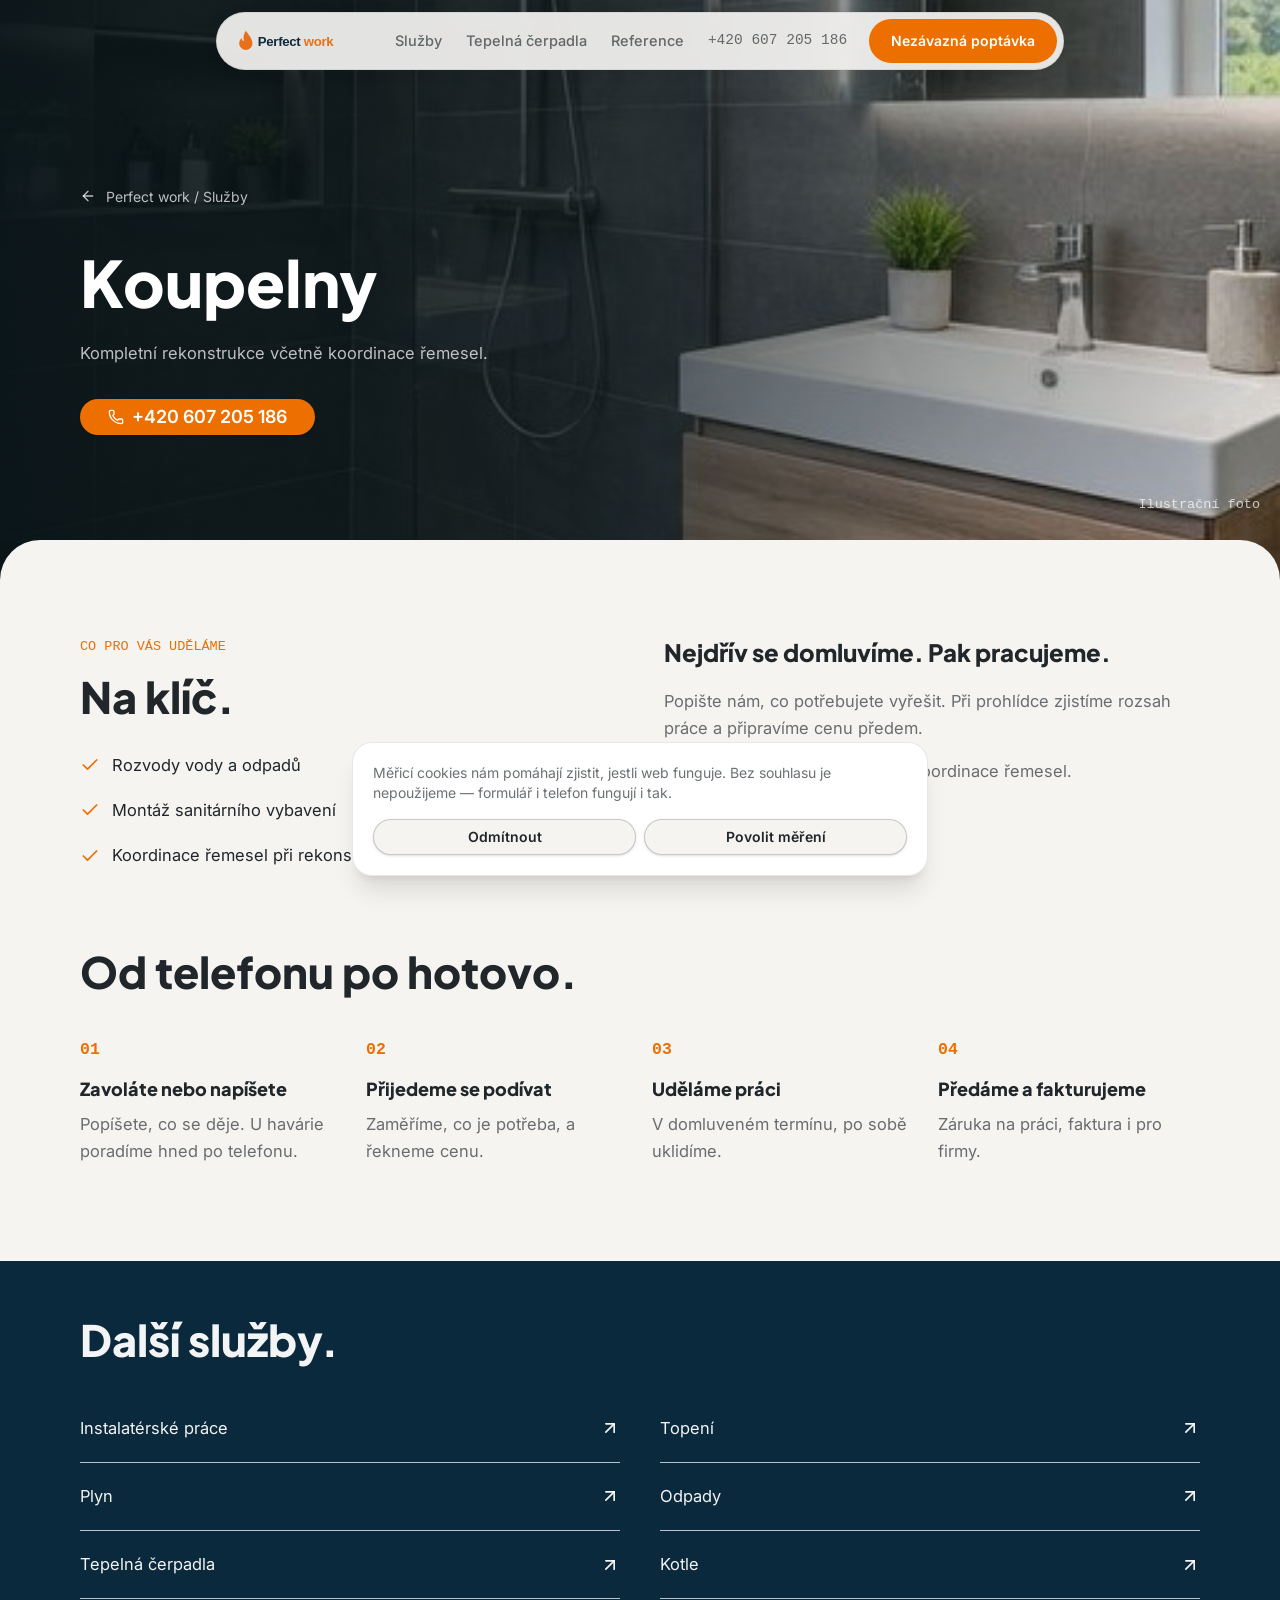
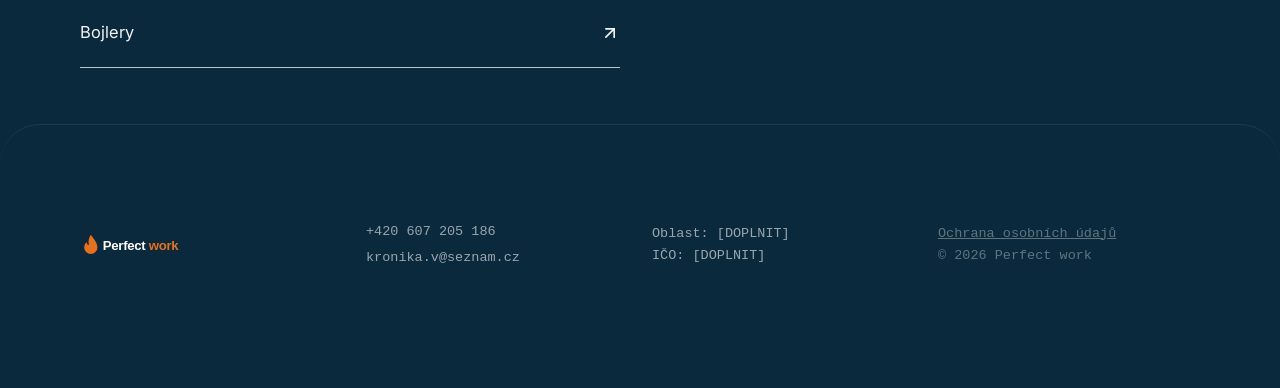
<file: sluzby/koupelny/index.html>
<!DOCTYPE html><html lang="cs"><head><meta charSet="utf-8"/><meta name="viewport" content="width=device-width, initial-scale=1"/><link rel="preload" as="image" href="/logo.svg"/><link rel="preload" as="image" href="/assets/bathroom-DjcJNX28.jpg"/><link rel="stylesheet" href="/assets/styles-JfNnZz0B.css" data-precedence="default"/><link rel="stylesheet" href="https://fonts.googleapis.com/css2?family=Inter:wght@400;500;600&amp;family=Plus+Jakarta+Sans:wght@700;800&amp;display=swap&amp;subset=latin-ext" data-precedence="default"/><title>Koupelny — Perfect work</title><meta name="author" content="Perfect work"/><meta name="description" content="Kompletní rekonstrukce včetně koordinace řemesel."/><meta property="og:title" content="Koupelny — Perfect work"/><meta property="og:description" content="Kompletní rekonstrukce včetně koordinace řemesel."/><meta property="og:type" content="website"/><meta name="twitter:card" content="summary_large_image"/><link rel="modulepreload" href="/assets/index-DhueVE4X.js"/><link rel="modulepreload" href="/assets/sluzby._slug-DWLsmpQq.js"/><link rel="modulepreload" href="/assets/content-B2ilO6Uk.js"/><link rel="modulepreload" href="/assets/sluzby._slug-DuWE5n0f.js"/><link rel="icon" href="/favicon.png" type="image/png"/><meta name="robots" content="noindex, nofollow"/><link rel="preconnect" href="https://fonts.googleapis.com"/><link rel="preconnect" href="https://fonts.gstatic.com" crossorigin="anonymous"/><meta name="twitter:title" content="Koupelny — Perfect work"><meta name="twitter:description" content="Kompletní rekonstrukce včetně koordinace řemesel."><meta property="og:image" content="https://pub-bb2e103a32db4e198524a2e9ed8f35b4.r2.dev/lovp_0pf0xcb6xy8nhbhr1fts13pw0z/39ca4a48bc872df86caf8f1506ea6a61_1791757389884.png"><meta name="twitter:image" content="https://pub-bb2e103a32db4e198524a2e9ed8f35b4.r2.dev/lovp_0pf0xcb6xy8nhbhr1fts13pw0z/39ca4a48bc872df86caf8f1506ea6a61_1791757389884.png"></head><body><!--$--><div class="nav-shell"><nav class="nav-bar " aria-label="Hlavní navigace"><a href="/" aria-label="Perfect work — úvod"><img src="/logo.svg" alt="Perfect work" width="150" height="26" class="h-6 w-auto"/></a><div class="hidden items-center gap-6 lg:flex"><a class="nav-link" href="/#sluzby">Služby</a><a class="nav-link" href="/#tepelna-cerpadla">Tepelná čerpadla</a><a class="nav-link" href="/#reference">Reference</a><a class="nav-link mono font-semibold" href="tel:+420607205186">+420 607 205 186</a></div><a href="/#poptavka" class="btn btn-accent hidden text-sm sm:inline-flex">Nezávazná poptávka</a></nav></div><main><section class="service-hero"><img src="/assets/bathroom-DjcJNX28.jpg" alt="Koupelny" width="512" height="512" class="service-cover"/><div class="hero-shade"></div><div class="wrap service-intro"><a class="back-link" href="/"><svg xmlns="http://www.w3.org/2000/svg" width="16" height="16" viewBox="0 0 24 24" fill="none" stroke="currentColor" stroke-width="2" stroke-linecap="round" stroke-linejoin="round" class="lucide lucide-arrow-left" aria-hidden="true"><path d="m12 19-7-7 7-7"></path><path d="M19 12H5"></path></svg> Perfect work / Služby</a><h1>Koupelny</h1><p>Kompletní rekonstrukce včetně koordinace řemesel.</p><a href="tel:+420607205186" class="inline-flex items-center justify-center gap-2 whitespace-nowrap rounded-md text-sm font-medium cursor-pointer transition-colors focus-visible:outline-none focus-visible:ring-1 focus-visible:ring-ring disabled:pointer-events-none disabled:opacity-50 disabled:cursor-not-allowed [&amp;_svg]:pointer-events-none [&amp;_svg]:size-4 [&amp;_svg]:shrink-0 bg-primary text-primary-foreground shadow hover:bg-primary/90 h-9 px-4 py-2 btn btn-accent btn-lg mt-8"><svg xmlns="http://www.w3.org/2000/svg" width="24" height="24" viewBox="0 0 24 24" fill="none" stroke="currentColor" stroke-width="2" stroke-linecap="round" stroke-linejoin="round" class="lucide lucide-phone" aria-hidden="true"><path d="M13.832 16.568a1 1 0 0 0 1.213-.303l.355-.465A2 2 0 0 1 17 15h3a2 2 0 0 1 2 2v3a2 2 0 0 1-2 2A18 18 0 0 1 2 4a2 2 0 0 1 2-2h3a2 2 0 0 1 2 2v3a2 2 0 0 1-.8 1.6l-.468.351a1 1 0 0 0-.292 1.233 14 14 0 0 0 6.392 6.384"></path></svg> <!-- -->+420 607 205 186</a></div><p class="cover-caption mono">Ilustrační foto</p></section><section class="panel panel-paper service-body"><div class="wrap grid gap-12 md:grid-cols-2"><div><p class="mono text-accent mb-4">CO PRO VÁS UDĚLÁME</p><h2>Na klíč.</h2><ul class="service-scope"><li><svg xmlns="http://www.w3.org/2000/svg" width="20" height="20" viewBox="0 0 24 24" fill="none" stroke="currentColor" stroke-width="2" stroke-linecap="round" stroke-linejoin="round" class="lucide lucide-check" aria-hidden="true"><path d="M20 6 9 17l-5-5"></path></svg><span>Rozvody vody a odpadů</span></li><li><svg xmlns="http://www.w3.org/2000/svg" width="20" height="20" viewBox="0 0 24 24" fill="none" stroke="currentColor" stroke-width="2" stroke-linecap="round" stroke-linejoin="round" class="lucide lucide-check" aria-hidden="true"><path d="M20 6 9 17l-5-5"></path></svg><span>Montáž sanitárního vybavení</span></li><li><svg xmlns="http://www.w3.org/2000/svg" width="20" height="20" viewBox="0 0 24 24" fill="none" stroke="currentColor" stroke-width="2" stroke-linecap="round" stroke-linejoin="round" class="lucide lucide-check" aria-hidden="true"><path d="M20 6 9 17l-5-5"></path></svg><span>Koordinace řemesel při rekonstrukci</span></li></ul></div><div><h3 class="text-2xl">Nejdřív se domluvíme. Pak pracujeme.</h3><p class="t2 mt-5">Popište nám, co potřebujete vyřešit. Při prohlídce zjistíme rozsah práce a připravíme cenu předem.</p><p class="t2 mt-4">Kompletní rekonstrukce včetně koordinace řemesel.</p><a class="inline-flex items-center justify-center gap-2 whitespace-nowrap rounded-md text-sm font-medium cursor-pointer transition-colors focus-visible:outline-none focus-visible:ring-1 focus-visible:ring-ring disabled:pointer-events-none disabled:opacity-50 disabled:cursor-not-allowed [&amp;_svg]:pointer-events-none [&amp;_svg]:size-4 [&amp;_svg]:shrink-0 bg-primary text-primary-foreground shadow hover:bg-primary/90 h-9 px-4 py-2 btn btn-accent mt-8" href="/#poptavka">Nezávazná poptávka <svg xmlns="http://www.w3.org/2000/svg" width="24" height="24" viewBox="0 0 24 24" fill="none" stroke="currentColor" stroke-width="2" stroke-linecap="round" stroke-linejoin="round" class="lucide lucide-arrow-up-right" aria-hidden="true"><path d="M7 7h10v10"></path><path d="M7 17 17 7"></path></svg></a></div></div><div class="wrap mt-20"><h2>Od telefonu po hotovo.</h2><ol class="mt-10 grid gap-6 sm:grid-cols-2 lg:grid-cols-4"><li><span class="step-num">0<!-- -->1</span><h3 class="mt-3 text-lg">Zavoláte nebo napíšete</h3><p class="t2 mt-2">Popíšete, co se děje. U havárie poradíme hned po telefonu.</p></li><li><span class="step-num">0<!-- -->2</span><h3 class="mt-3 text-lg">Přijedeme se podívat</h3><p class="t2 mt-2">Zaměříme, co je potřeba, a řekneme cenu.</p></li><li><span class="step-num">0<!-- -->3</span><h3 class="mt-3 text-lg">Uděláme práci</h3><p class="t2 mt-2">V domluveném termínu, po sobě uklidíme.</p></li><li><span class="step-num">0<!-- -->4</span><h3 class="mt-3 text-lg">Předáme a fakturujeme</h3><p class="t2 mt-2">Záruka na práci, faktura i pro firmy.</p></li></ol></div></section><section class="panel panel-navy"><div class="wrap"><h2>Další služby.</h2><div class="related-services mt-8"><a href="/sluzby/instalaterske-prace">Instalatérské práce<svg xmlns="http://www.w3.org/2000/svg" width="20" height="20" viewBox="0 0 24 24" fill="none" stroke="currentColor" stroke-width="2" stroke-linecap="round" stroke-linejoin="round" class="lucide lucide-arrow-up-right" aria-hidden="true"><path d="M7 7h10v10"></path><path d="M7 17 17 7"></path></svg></a><a href="/sluzby/topeni">Topení<svg xmlns="http://www.w3.org/2000/svg" width="20" height="20" viewBox="0 0 24 24" fill="none" stroke="currentColor" stroke-width="2" stroke-linecap="round" stroke-linejoin="round" class="lucide lucide-arrow-up-right" aria-hidden="true"><path d="M7 7h10v10"></path><path d="M7 17 17 7"></path></svg></a><a href="/sluzby/plyn">Plyn<svg xmlns="http://www.w3.org/2000/svg" width="20" height="20" viewBox="0 0 24 24" fill="none" stroke="currentColor" stroke-width="2" stroke-linecap="round" stroke-linejoin="round" class="lucide lucide-arrow-up-right" aria-hidden="true"><path d="M7 7h10v10"></path><path d="M7 17 17 7"></path></svg></a><a href="/sluzby/odpady">Odpady<svg xmlns="http://www.w3.org/2000/svg" width="20" height="20" viewBox="0 0 24 24" fill="none" stroke="currentColor" stroke-width="2" stroke-linecap="round" stroke-linejoin="round" class="lucide lucide-arrow-up-right" aria-hidden="true"><path d="M7 7h10v10"></path><path d="M7 17 17 7"></path></svg></a><a href="/sluzby/tepelna-cerpadla">Tepelná čerpadla<svg xmlns="http://www.w3.org/2000/svg" width="20" height="20" viewBox="0 0 24 24" fill="none" stroke="currentColor" stroke-width="2" stroke-linecap="round" stroke-linejoin="round" class="lucide lucide-arrow-up-right" aria-hidden="true"><path d="M7 7h10v10"></path><path d="M7 17 17 7"></path></svg></a><a href="/sluzby/kotle">Kotle<svg xmlns="http://www.w3.org/2000/svg" width="20" height="20" viewBox="0 0 24 24" fill="none" stroke="currentColor" stroke-width="2" stroke-linecap="round" stroke-linejoin="round" class="lucide lucide-arrow-up-right" aria-hidden="true"><path d="M7 7h10v10"></path><path d="M7 17 17 7"></path></svg></a><a href="/sluzby/bojlery">Bojlery<svg xmlns="http://www.w3.org/2000/svg" width="20" height="20" viewBox="0 0 24 24" fill="none" stroke="currentColor" stroke-width="2" stroke-linecap="round" stroke-linejoin="round" class="lucide lucide-arrow-up-right" aria-hidden="true"><path d="M7 7h10v10"></path><path d="M7 17 17 7"></path></svg></a></div></div></section></main><footer class="panel panel-navy" style="z-index:9;border-top:1px solid rgba(255,255,255,.08);padding-bottom:120px"><div class="wrap grid gap-6 md:grid-cols-4 md:items-center"><img src="/logo-dark.svg" alt="Perfect work" width="150" height="26" class="h-6 w-auto" loading="lazy"/><div class="mono t2 grid gap-1"><a href="tel:+420607205186">+420 607 205 186</a><a href="mailto:kronika.v@seznam.cz">kronika.v@seznam.cz</a></div><p class="mono t2">Oblast: <!-- -->[DOPLNIT]<br/>IČO: <!-- -->[DOPLNIT]</p><p class="mono t3"><a href="#ochrana-udaju" class="underline">Ochrana osobních údajů</a><br/>© <!-- -->2026<!-- --> <!-- -->Perfect work</p></div></footer><div class="mobile-bar"><a href="tel:+420607205186" class="btn btn-accent">Zavolat</a><a href="/#poptavka" class="btn btn-outline-light">Poptávka</a></div><script>(function(a,f){let l;try{l=JSON.parse(sessionStorage.getItem(a)||"{}")}catch{return}const n=l?.[f||history.state?.__TSR_key];let c=!1;for(const t in n){const e=n[t],o=e?.scrollX,s=e?.scrollY;if(Number.isFinite(o)&&Number.isFinite(s)){if(t==="window")scrollTo(o,s),c=!0;else if(t)try{const r=document.querySelector(t);r&&(r.scrollLeft=o,r.scrollTop=s)}catch{}}}if(c)return;const i=location.hash.slice(1);if(i){const t=history.state?.__hashScrollIntoViewOptions??!0;if(t){const e=document.getElementById(i);e&&e.scrollIntoView(t)}return}scrollTo(0,0)})("tsr-scroll-restoration-v1_3");document.currentScript.remove()</script><!--/$--><script data-tsr-stream-part="">(self.$R=self.$R||{})["tsr"]=[];self.$_TSR={h(){this.hydrated=!0,this.c()},e(){this.streamEnded=!0,this.c()},c(){this.hydrated&&this.streamEnded&&(delete self.$_TSR,delete self.$R.tsr)},p(e){this.initialized?e():this.buffer.push(e)},buffer:[]};$_TSR.router=($R=>$R[0]={manifest:$R[1]={routes:$R[2]={__root__:$R[3]={preloads:$R[4]=["/assets/index-DhueVE4X.js"],scripts:$R[5]=[$R[6]={attrs:$R[7]={type:"module",async:!0,src:"/assets/index-DhueVE4X.js"}}]},"/sluzby/$slug":$R[8]={preloads:$R[9]=["/assets/sluzby._slug-DWLsmpQq.js","/assets/content-B2ilO6Uk.js","/assets/sluzby._slug-DuWE5n0f.js"]}}},matches:$R[10]=[$R[11]={i:"__root__ ",u:1791758035423,s:"success",ssr:!0},$R[12]={i:" sluzby $slug sluzby koupelny",u:1791758035423,s:"success",l:$R[13]={slug:"koupelny",image:"/assets/bathroom-DjcJNX28.jpg",scope:$R[14]=["Rozvody vody a odpadů","Montáž sanitárního vybavení","Koordinace řemesel při rekonstrukci"],name:"Koupelny",text:"Kompletní rekonstrukce včetně koordinace řemesel.",when:"Na klíč."},ssr:!0}]})($R["tsr"]);$_TSR.e();{let s=document.currentScript,p;while((p=s.previousElementSibling)&&p.hasAttribute('data-tsr-stream-part'))p.remove();s.remove()}</script><script type="module" async="" src="/assets/index-DhueVE4X.js"></script><script>document.currentScript.remove();/*$tsr-stream-boundary*/</script></body></html>
</file>
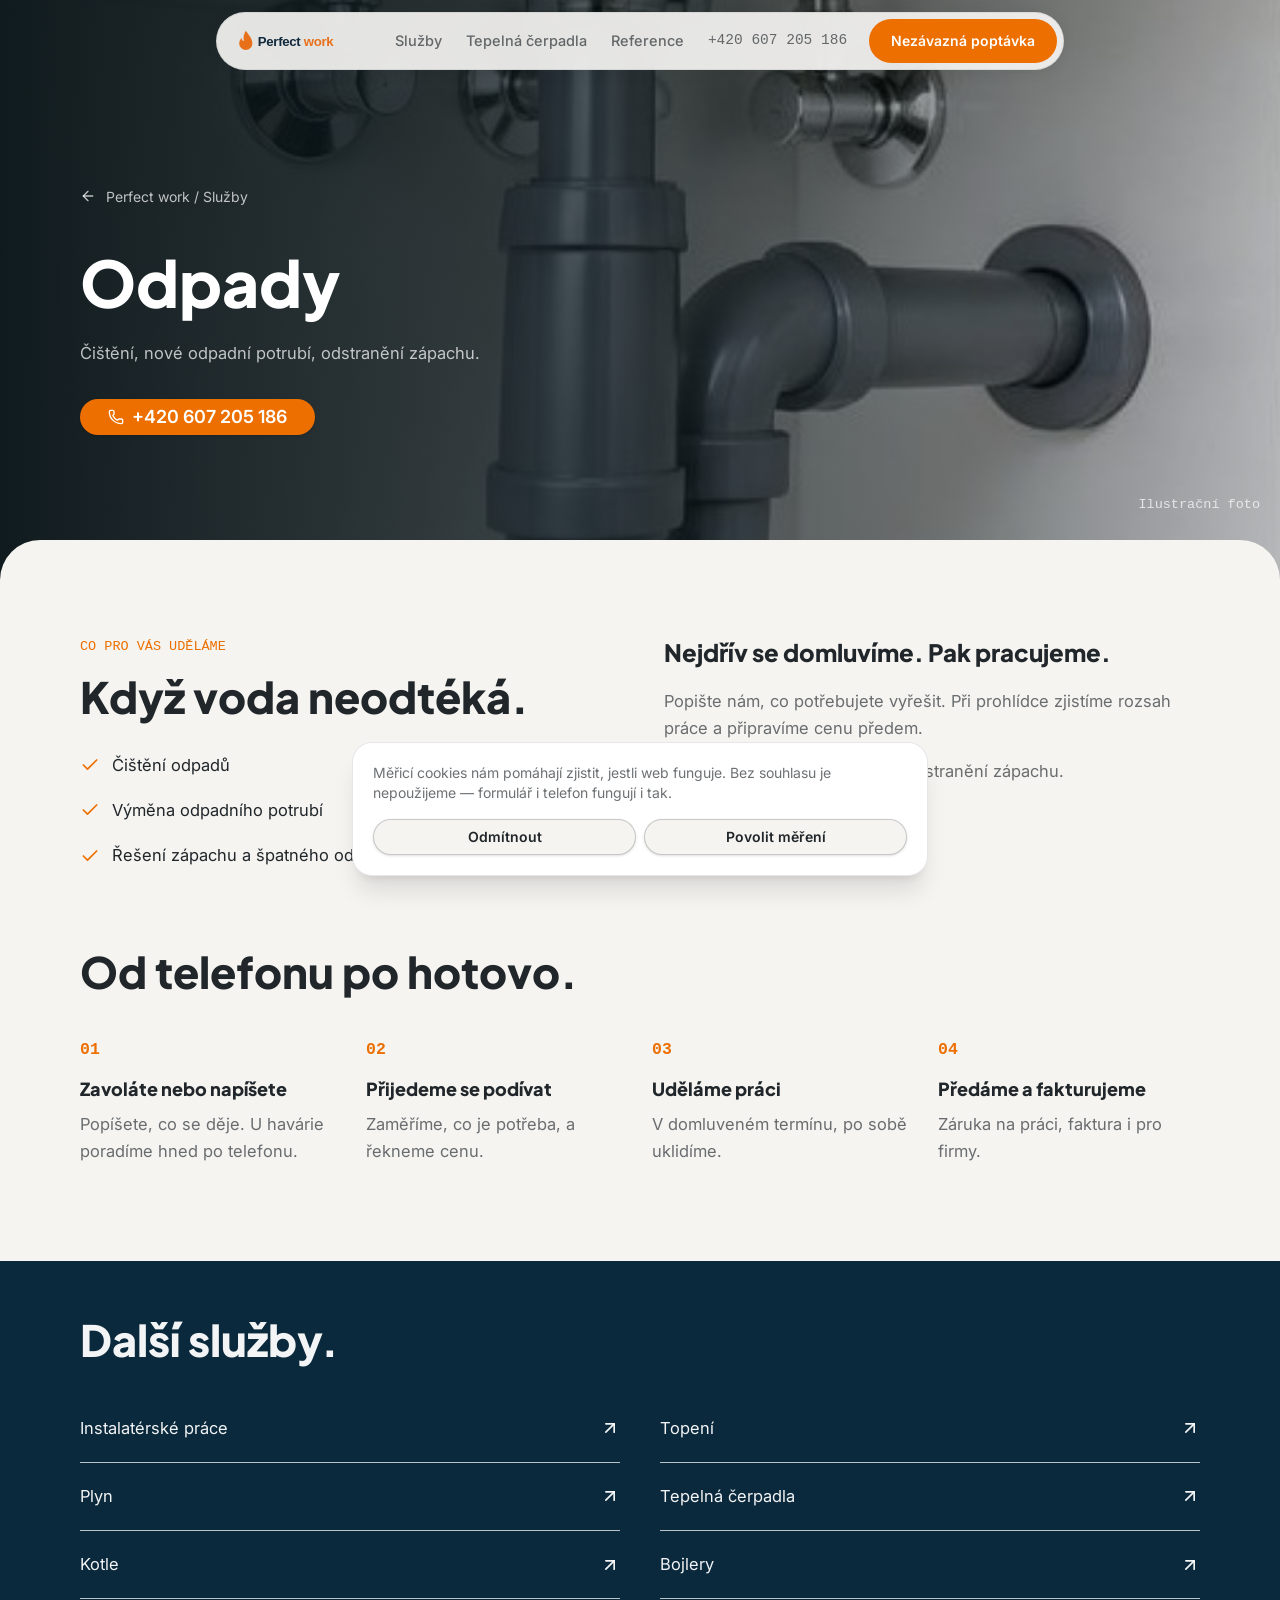
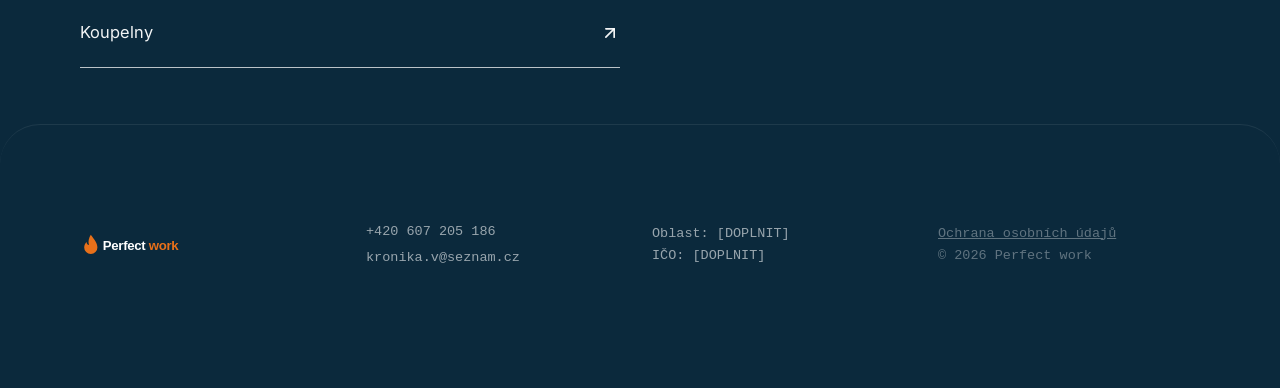
<file: sluzby/odpady/index.html>
<!DOCTYPE html><html lang="cs"><head><meta charSet="utf-8"/><meta name="viewport" content="width=device-width, initial-scale=1"/><link rel="preload" as="image" href="/logo.svg"/><link rel="preload" as="image" href="/assets/drain-ByPi7Dmq.jpg"/><link rel="stylesheet" href="/assets/styles-JfNnZz0B.css" data-precedence="default"/><link rel="stylesheet" href="https://fonts.googleapis.com/css2?family=Inter:wght@400;500;600&amp;family=Plus+Jakarta+Sans:wght@700;800&amp;display=swap&amp;subset=latin-ext" data-precedence="default"/><title>Odpady — Perfect work</title><meta name="author" content="Perfect work"/><meta name="description" content="Čištění, nové odpadní potrubí, odstranění zápachu."/><meta property="og:title" content="Odpady — Perfect work"/><meta property="og:description" content="Čištění, nové odpadní potrubí, odstranění zápachu."/><meta property="og:type" content="website"/><meta name="twitter:card" content="summary_large_image"/><link rel="modulepreload" href="/assets/index-DhueVE4X.js"/><link rel="modulepreload" href="/assets/sluzby._slug-DWLsmpQq.js"/><link rel="modulepreload" href="/assets/content-B2ilO6Uk.js"/><link rel="modulepreload" href="/assets/sluzby._slug-DuWE5n0f.js"/><link rel="icon" href="/favicon.png" type="image/png"/><meta name="robots" content="noindex, nofollow"/><link rel="preconnect" href="https://fonts.googleapis.com"/><link rel="preconnect" href="https://fonts.gstatic.com" crossorigin="anonymous"/><meta name="twitter:title" content="Odpady — Perfect work"><meta name="twitter:description" content="Čištění, nové odpadní potrubí, odstranění zápachu."><meta property="og:image" content="https://pub-bb2e103a32db4e198524a2e9ed8f35b4.r2.dev/lovp_0pf0xcb6xy8nhbhr1fts13pw0z/39ca4a48bc872df86caf8f1506ea6a61_1791757389884.png"><meta name="twitter:image" content="https://pub-bb2e103a32db4e198524a2e9ed8f35b4.r2.dev/lovp_0pf0xcb6xy8nhbhr1fts13pw0z/39ca4a48bc872df86caf8f1506ea6a61_1791757389884.png"></head><body><!--$--><div class="nav-shell"><nav class="nav-bar " aria-label="Hlavní navigace"><a href="/" aria-label="Perfect work — úvod"><img src="/logo.svg" alt="Perfect work" width="150" height="26" class="h-6 w-auto"/></a><div class="hidden items-center gap-6 lg:flex"><a class="nav-link" href="/#sluzby">Služby</a><a class="nav-link" href="/#tepelna-cerpadla">Tepelná čerpadla</a><a class="nav-link" href="/#reference">Reference</a><a class="nav-link mono font-semibold" href="tel:+420607205186">+420 607 205 186</a></div><a href="/#poptavka" class="btn btn-accent hidden text-sm sm:inline-flex">Nezávazná poptávka</a></nav></div><main><section class="service-hero"><img src="/assets/drain-ByPi7Dmq.jpg" alt="Odpady" width="512" height="512" class="service-cover"/><div class="hero-shade"></div><div class="wrap service-intro"><a class="back-link" href="/"><svg xmlns="http://www.w3.org/2000/svg" width="16" height="16" viewBox="0 0 24 24" fill="none" stroke="currentColor" stroke-width="2" stroke-linecap="round" stroke-linejoin="round" class="lucide lucide-arrow-left" aria-hidden="true"><path d="m12 19-7-7 7-7"></path><path d="M19 12H5"></path></svg> Perfect work / Služby</a><h1>Odpady</h1><p>Čištění, nové odpadní potrubí, odstranění zápachu.</p><a href="tel:+420607205186" class="inline-flex items-center justify-center gap-2 whitespace-nowrap rounded-md text-sm font-medium cursor-pointer transition-colors focus-visible:outline-none focus-visible:ring-1 focus-visible:ring-ring disabled:pointer-events-none disabled:opacity-50 disabled:cursor-not-allowed [&amp;_svg]:pointer-events-none [&amp;_svg]:size-4 [&amp;_svg]:shrink-0 bg-primary text-primary-foreground shadow hover:bg-primary/90 h-9 px-4 py-2 btn btn-accent btn-lg mt-8"><svg xmlns="http://www.w3.org/2000/svg" width="24" height="24" viewBox="0 0 24 24" fill="none" stroke="currentColor" stroke-width="2" stroke-linecap="round" stroke-linejoin="round" class="lucide lucide-phone" aria-hidden="true"><path d="M13.832 16.568a1 1 0 0 0 1.213-.303l.355-.465A2 2 0 0 1 17 15h3a2 2 0 0 1 2 2v3a2 2 0 0 1-2 2A18 18 0 0 1 2 4a2 2 0 0 1 2-2h3a2 2 0 0 1 2 2v3a2 2 0 0 1-.8 1.6l-.468.351a1 1 0 0 0-.292 1.233 14 14 0 0 0 6.392 6.384"></path></svg> <!-- -->+420 607 205 186</a></div><p class="cover-caption mono">Ilustrační foto</p></section><section class="panel panel-paper service-body"><div class="wrap grid gap-12 md:grid-cols-2"><div><p class="mono text-accent mb-4">CO PRO VÁS UDĚLÁME</p><h2>Když voda neodtéká.</h2><ul class="service-scope"><li><svg xmlns="http://www.w3.org/2000/svg" width="20" height="20" viewBox="0 0 24 24" fill="none" stroke="currentColor" stroke-width="2" stroke-linecap="round" stroke-linejoin="round" class="lucide lucide-check" aria-hidden="true"><path d="M20 6 9 17l-5-5"></path></svg><span>Čištění odpadů</span></li><li><svg xmlns="http://www.w3.org/2000/svg" width="20" height="20" viewBox="0 0 24 24" fill="none" stroke="currentColor" stroke-width="2" stroke-linecap="round" stroke-linejoin="round" class="lucide lucide-check" aria-hidden="true"><path d="M20 6 9 17l-5-5"></path></svg><span>Výměna odpadního potrubí</span></li><li><svg xmlns="http://www.w3.org/2000/svg" width="20" height="20" viewBox="0 0 24 24" fill="none" stroke="currentColor" stroke-width="2" stroke-linecap="round" stroke-linejoin="round" class="lucide lucide-check" aria-hidden="true"><path d="M20 6 9 17l-5-5"></path></svg><span>Řešení zápachu a špatného odtoku</span></li></ul></div><div><h3 class="text-2xl">Nejdřív se domluvíme. Pak pracujeme.</h3><p class="t2 mt-5">Popište nám, co potřebujete vyřešit. Při prohlídce zjistíme rozsah práce a připravíme cenu předem.</p><p class="t2 mt-4">Čištění, nové odpadní potrubí, odstranění zápachu.</p><a class="inline-flex items-center justify-center gap-2 whitespace-nowrap rounded-md text-sm font-medium cursor-pointer transition-colors focus-visible:outline-none focus-visible:ring-1 focus-visible:ring-ring disabled:pointer-events-none disabled:opacity-50 disabled:cursor-not-allowed [&amp;_svg]:pointer-events-none [&amp;_svg]:size-4 [&amp;_svg]:shrink-0 bg-primary text-primary-foreground shadow hover:bg-primary/90 h-9 px-4 py-2 btn btn-accent mt-8" href="/#poptavka">Nezávazná poptávka <svg xmlns="http://www.w3.org/2000/svg" width="24" height="24" viewBox="0 0 24 24" fill="none" stroke="currentColor" stroke-width="2" stroke-linecap="round" stroke-linejoin="round" class="lucide lucide-arrow-up-right" aria-hidden="true"><path d="M7 7h10v10"></path><path d="M7 17 17 7"></path></svg></a></div></div><div class="wrap mt-20"><h2>Od telefonu po hotovo.</h2><ol class="mt-10 grid gap-6 sm:grid-cols-2 lg:grid-cols-4"><li><span class="step-num">0<!-- -->1</span><h3 class="mt-3 text-lg">Zavoláte nebo napíšete</h3><p class="t2 mt-2">Popíšete, co se děje. U havárie poradíme hned po telefonu.</p></li><li><span class="step-num">0<!-- -->2</span><h3 class="mt-3 text-lg">Přijedeme se podívat</h3><p class="t2 mt-2">Zaměříme, co je potřeba, a řekneme cenu.</p></li><li><span class="step-num">0<!-- -->3</span><h3 class="mt-3 text-lg">Uděláme práci</h3><p class="t2 mt-2">V domluveném termínu, po sobě uklidíme.</p></li><li><span class="step-num">0<!-- -->4</span><h3 class="mt-3 text-lg">Předáme a fakturujeme</h3><p class="t2 mt-2">Záruka na práci, faktura i pro firmy.</p></li></ol></div></section><section class="panel panel-navy"><div class="wrap"><h2>Další služby.</h2><div class="related-services mt-8"><a href="/sluzby/instalaterske-prace">Instalatérské práce<svg xmlns="http://www.w3.org/2000/svg" width="20" height="20" viewBox="0 0 24 24" fill="none" stroke="currentColor" stroke-width="2" stroke-linecap="round" stroke-linejoin="round" class="lucide lucide-arrow-up-right" aria-hidden="true"><path d="M7 7h10v10"></path><path d="M7 17 17 7"></path></svg></a><a href="/sluzby/topeni">Topení<svg xmlns="http://www.w3.org/2000/svg" width="20" height="20" viewBox="0 0 24 24" fill="none" stroke="currentColor" stroke-width="2" stroke-linecap="round" stroke-linejoin="round" class="lucide lucide-arrow-up-right" aria-hidden="true"><path d="M7 7h10v10"></path><path d="M7 17 17 7"></path></svg></a><a href="/sluzby/plyn">Plyn<svg xmlns="http://www.w3.org/2000/svg" width="20" height="20" viewBox="0 0 24 24" fill="none" stroke="currentColor" stroke-width="2" stroke-linecap="round" stroke-linejoin="round" class="lucide lucide-arrow-up-right" aria-hidden="true"><path d="M7 7h10v10"></path><path d="M7 17 17 7"></path></svg></a><a href="/sluzby/tepelna-cerpadla">Tepelná čerpadla<svg xmlns="http://www.w3.org/2000/svg" width="20" height="20" viewBox="0 0 24 24" fill="none" stroke="currentColor" stroke-width="2" stroke-linecap="round" stroke-linejoin="round" class="lucide lucide-arrow-up-right" aria-hidden="true"><path d="M7 7h10v10"></path><path d="M7 17 17 7"></path></svg></a><a href="/sluzby/kotle">Kotle<svg xmlns="http://www.w3.org/2000/svg" width="20" height="20" viewBox="0 0 24 24" fill="none" stroke="currentColor" stroke-width="2" stroke-linecap="round" stroke-linejoin="round" class="lucide lucide-arrow-up-right" aria-hidden="true"><path d="M7 7h10v10"></path><path d="M7 17 17 7"></path></svg></a><a href="/sluzby/bojlery">Bojlery<svg xmlns="http://www.w3.org/2000/svg" width="20" height="20" viewBox="0 0 24 24" fill="none" stroke="currentColor" stroke-width="2" stroke-linecap="round" stroke-linejoin="round" class="lucide lucide-arrow-up-right" aria-hidden="true"><path d="M7 7h10v10"></path><path d="M7 17 17 7"></path></svg></a><a href="/sluzby/koupelny">Koupelny<svg xmlns="http://www.w3.org/2000/svg" width="20" height="20" viewBox="0 0 24 24" fill="none" stroke="currentColor" stroke-width="2" stroke-linecap="round" stroke-linejoin="round" class="lucide lucide-arrow-up-right" aria-hidden="true"><path d="M7 7h10v10"></path><path d="M7 17 17 7"></path></svg></a></div></div></section></main><footer class="panel panel-navy" style="z-index:9;border-top:1px solid rgba(255,255,255,.08);padding-bottom:120px"><div class="wrap grid gap-6 md:grid-cols-4 md:items-center"><img src="/logo-dark.svg" alt="Perfect work" width="150" height="26" class="h-6 w-auto" loading="lazy"/><div class="mono t2 grid gap-1"><a href="tel:+420607205186">+420 607 205 186</a><a href="mailto:kronika.v@seznam.cz">kronika.v@seznam.cz</a></div><p class="mono t2">Oblast: <!-- -->[DOPLNIT]<br/>IČO: <!-- -->[DOPLNIT]</p><p class="mono t3"><a href="#ochrana-udaju" class="underline">Ochrana osobních údajů</a><br/>© <!-- -->2026<!-- --> <!-- -->Perfect work</p></div></footer><div class="mobile-bar"><a href="tel:+420607205186" class="btn btn-accent">Zavolat</a><a href="/#poptavka" class="btn btn-outline-light">Poptávka</a></div><script>(function(a,f){let l;try{l=JSON.parse(sessionStorage.getItem(a)||"{}")}catch{return}const n=l?.[f||history.state?.__TSR_key];let c=!1;for(const t in n){const e=n[t],o=e?.scrollX,s=e?.scrollY;if(Number.isFinite(o)&&Number.isFinite(s)){if(t==="window")scrollTo(o,s),c=!0;else if(t)try{const r=document.querySelector(t);r&&(r.scrollLeft=o,r.scrollTop=s)}catch{}}}if(c)return;const i=location.hash.slice(1);if(i){const t=history.state?.__hashScrollIntoViewOptions??!0;if(t){const e=document.getElementById(i);e&&e.scrollIntoView(t)}return}scrollTo(0,0)})("tsr-scroll-restoration-v1_3");document.currentScript.remove()</script><!--/$--><script data-tsr-stream-part="">(self.$R=self.$R||{})["tsr"]=[];self.$_TSR={h(){this.hydrated=!0,this.c()},e(){this.streamEnded=!0,this.c()},c(){this.hydrated&&this.streamEnded&&(delete self.$_TSR,delete self.$R.tsr)},p(e){this.initialized?e():this.buffer.push(e)},buffer:[]};$_TSR.router=($R=>$R[0]={manifest:$R[1]={routes:$R[2]={__root__:$R[3]={preloads:$R[4]=["/assets/index-DhueVE4X.js"],scripts:$R[5]=[$R[6]={attrs:$R[7]={type:"module",async:!0,src:"/assets/index-DhueVE4X.js"}}]},"/sluzby/$slug":$R[8]={preloads:$R[9]=["/assets/sluzby._slug-DWLsmpQq.js","/assets/content-B2ilO6Uk.js","/assets/sluzby._slug-DuWE5n0f.js"]}}},matches:$R[10]=[$R[11]={i:"__root__ ",u:1791758035158,s:"success",ssr:!0},$R[12]={i:" sluzby $slug sluzby odpady",u:1791758035158,s:"success",l:$R[13]={slug:"odpady",image:"/assets/drain-ByPi7Dmq.jpg",scope:$R[14]=["Čištění odpadů","Výměna odpadního potrubí","Řešení zápachu a špatného odtoku"],name:"Odpady",text:"Čištění, nové odpadní potrubí, odstranění zápachu.",when:"Když voda neodtéká."},ssr:!0}]})($R["tsr"]);$_TSR.e();{let s=document.currentScript,p;while((p=s.previousElementSibling)&&p.hasAttribute('data-tsr-stream-part'))p.remove();s.remove()}</script><script type="module" async="" src="/assets/index-DhueVE4X.js"></script><script>document.currentScript.remove();/*$tsr-stream-boundary*/</script></body></html>
</file>
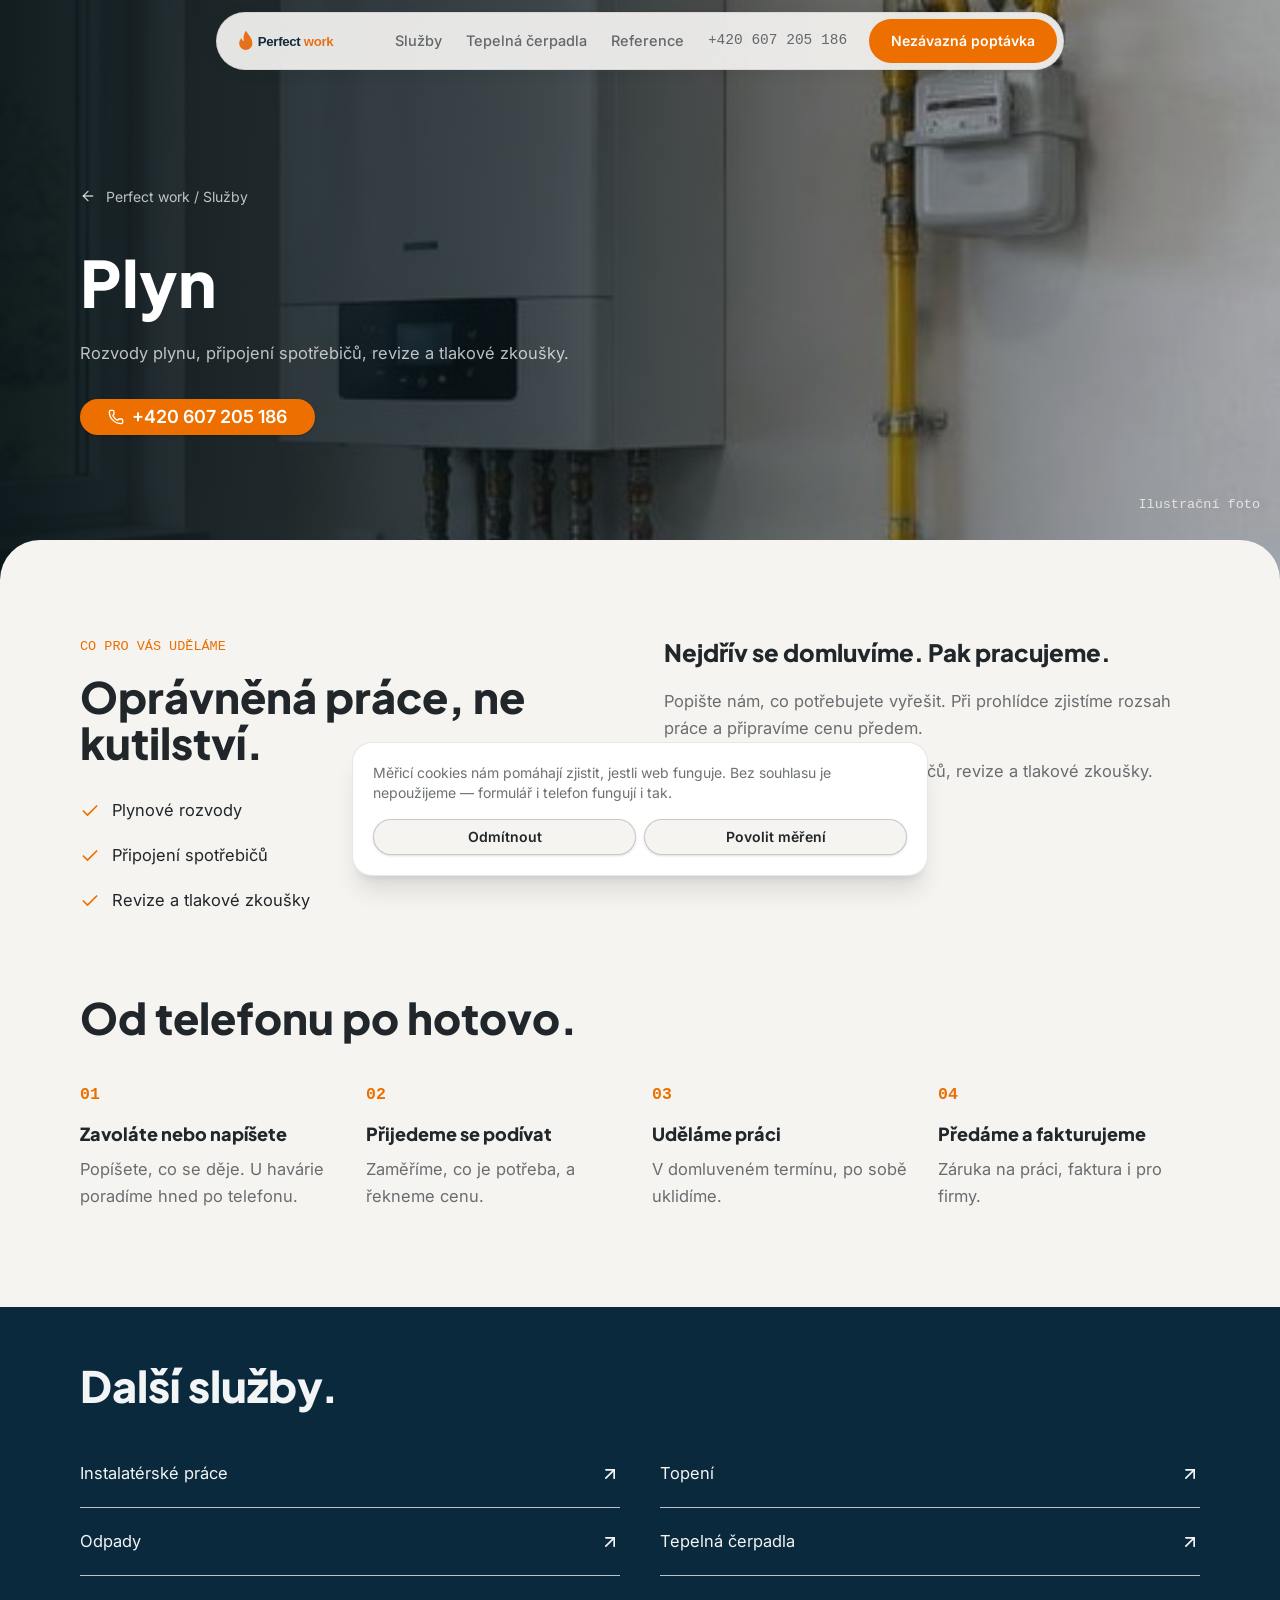
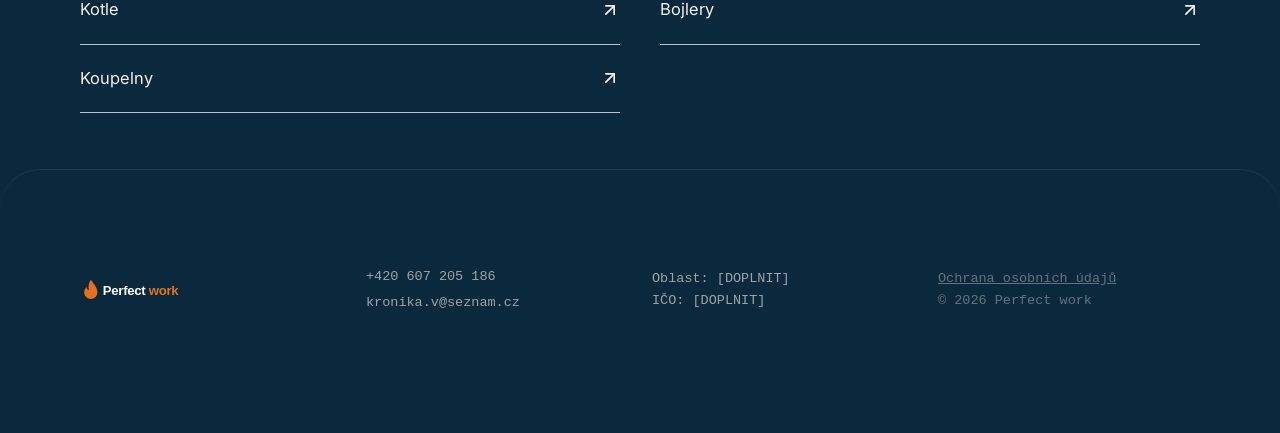
<file: sluzby/plyn/index.html>
<!DOCTYPE html><html lang="cs"><head><meta charSet="utf-8"/><meta name="viewport" content="width=device-width, initial-scale=1"/><link rel="preload" as="image" href="/logo.svg"/><link rel="preload" as="image" href="/assets/gas-4qTlVrDO.jpg"/><link rel="stylesheet" href="/assets/styles-JfNnZz0B.css" data-precedence="default"/><link rel="stylesheet" href="https://fonts.googleapis.com/css2?family=Inter:wght@400;500;600&amp;family=Plus+Jakarta+Sans:wght@700;800&amp;display=swap&amp;subset=latin-ext" data-precedence="default"/><title>Plyn — Perfect work</title><meta name="author" content="Perfect work"/><meta name="description" content="Rozvody plynu, připojení spotřebičů, revize a tlakové zkoušky."/><meta property="og:title" content="Plyn — Perfect work"/><meta property="og:description" content="Rozvody plynu, připojení spotřebičů, revize a tlakové zkoušky."/><meta property="og:type" content="website"/><meta name="twitter:card" content="summary_large_image"/><link rel="modulepreload" href="/assets/index-DhueVE4X.js"/><link rel="modulepreload" href="/assets/sluzby._slug-DWLsmpQq.js"/><link rel="modulepreload" href="/assets/content-B2ilO6Uk.js"/><link rel="modulepreload" href="/assets/sluzby._slug-DuWE5n0f.js"/><link rel="icon" href="/favicon.png" type="image/png"/><meta name="robots" content="noindex, nofollow"/><link rel="preconnect" href="https://fonts.googleapis.com"/><link rel="preconnect" href="https://fonts.gstatic.com" crossorigin="anonymous"/><meta name="twitter:title" content="Plyn — Perfect work"><meta name="twitter:description" content="Rozvody plynu, připojení spotřebičů, revize a tlakové zkoušky."><meta property="og:image" content="https://pub-bb2e103a32db4e198524a2e9ed8f35b4.r2.dev/lovp_0pf0xcb6xy8nhbhr1fts13pw0z/39ca4a48bc872df86caf8f1506ea6a61_1791757389884.png"><meta name="twitter:image" content="https://pub-bb2e103a32db4e198524a2e9ed8f35b4.r2.dev/lovp_0pf0xcb6xy8nhbhr1fts13pw0z/39ca4a48bc872df86caf8f1506ea6a61_1791757389884.png"></head><body><!--$--><div class="nav-shell"><nav class="nav-bar " aria-label="Hlavní navigace"><a href="/" aria-label="Perfect work — úvod"><img src="/logo.svg" alt="Perfect work" width="150" height="26" class="h-6 w-auto"/></a><div class="hidden items-center gap-6 lg:flex"><a class="nav-link" href="/#sluzby">Služby</a><a class="nav-link" href="/#tepelna-cerpadla">Tepelná čerpadla</a><a class="nav-link" href="/#reference">Reference</a><a class="nav-link mono font-semibold" href="tel:+420607205186">+420 607 205 186</a></div><a href="/#poptavka" class="btn btn-accent hidden text-sm sm:inline-flex">Nezávazná poptávka</a></nav></div><main><section class="service-hero"><img src="/assets/gas-4qTlVrDO.jpg" alt="Plyn" width="512" height="512" class="service-cover"/><div class="hero-shade"></div><div class="wrap service-intro"><a class="back-link" href="/"><svg xmlns="http://www.w3.org/2000/svg" width="16" height="16" viewBox="0 0 24 24" fill="none" stroke="currentColor" stroke-width="2" stroke-linecap="round" stroke-linejoin="round" class="lucide lucide-arrow-left" aria-hidden="true"><path d="m12 19-7-7 7-7"></path><path d="M19 12H5"></path></svg> Perfect work / Služby</a><h1>Plyn</h1><p>Rozvody plynu, připojení spotřebičů, revize a tlakové zkoušky.</p><a href="tel:+420607205186" class="inline-flex items-center justify-center gap-2 whitespace-nowrap rounded-md text-sm font-medium cursor-pointer transition-colors focus-visible:outline-none focus-visible:ring-1 focus-visible:ring-ring disabled:pointer-events-none disabled:opacity-50 disabled:cursor-not-allowed [&amp;_svg]:pointer-events-none [&amp;_svg]:size-4 [&amp;_svg]:shrink-0 bg-primary text-primary-foreground shadow hover:bg-primary/90 h-9 px-4 py-2 btn btn-accent btn-lg mt-8"><svg xmlns="http://www.w3.org/2000/svg" width="24" height="24" viewBox="0 0 24 24" fill="none" stroke="currentColor" stroke-width="2" stroke-linecap="round" stroke-linejoin="round" class="lucide lucide-phone" aria-hidden="true"><path d="M13.832 16.568a1 1 0 0 0 1.213-.303l.355-.465A2 2 0 0 1 17 15h3a2 2 0 0 1 2 2v3a2 2 0 0 1-2 2A18 18 0 0 1 2 4a2 2 0 0 1 2-2h3a2 2 0 0 1 2 2v3a2 2 0 0 1-.8 1.6l-.468.351a1 1 0 0 0-.292 1.233 14 14 0 0 0 6.392 6.384"></path></svg> <!-- -->+420 607 205 186</a></div><p class="cover-caption mono">Ilustrační foto</p></section><section class="panel panel-paper service-body"><div class="wrap grid gap-12 md:grid-cols-2"><div><p class="mono text-accent mb-4">CO PRO VÁS UDĚLÁME</p><h2>Oprávněná práce, ne kutilství.</h2><ul class="service-scope"><li><svg xmlns="http://www.w3.org/2000/svg" width="20" height="20" viewBox="0 0 24 24" fill="none" stroke="currentColor" stroke-width="2" stroke-linecap="round" stroke-linejoin="round" class="lucide lucide-check" aria-hidden="true"><path d="M20 6 9 17l-5-5"></path></svg><span>Plynové rozvody</span></li><li><svg xmlns="http://www.w3.org/2000/svg" width="20" height="20" viewBox="0 0 24 24" fill="none" stroke="currentColor" stroke-width="2" stroke-linecap="round" stroke-linejoin="round" class="lucide lucide-check" aria-hidden="true"><path d="M20 6 9 17l-5-5"></path></svg><span>Připojení spotřebičů</span></li><li><svg xmlns="http://www.w3.org/2000/svg" width="20" height="20" viewBox="0 0 24 24" fill="none" stroke="currentColor" stroke-width="2" stroke-linecap="round" stroke-linejoin="round" class="lucide lucide-check" aria-hidden="true"><path d="M20 6 9 17l-5-5"></path></svg><span>Revize a tlakové zkoušky</span></li></ul></div><div><h3 class="text-2xl">Nejdřív se domluvíme. Pak pracujeme.</h3><p class="t2 mt-5">Popište nám, co potřebujete vyřešit. Při prohlídce zjistíme rozsah práce a připravíme cenu předem.</p><p class="t2 mt-4">Rozvody plynu, připojení spotřebičů, revize a tlakové zkoušky.</p><a class="inline-flex items-center justify-center gap-2 whitespace-nowrap rounded-md text-sm font-medium cursor-pointer transition-colors focus-visible:outline-none focus-visible:ring-1 focus-visible:ring-ring disabled:pointer-events-none disabled:opacity-50 disabled:cursor-not-allowed [&amp;_svg]:pointer-events-none [&amp;_svg]:size-4 [&amp;_svg]:shrink-0 bg-primary text-primary-foreground shadow hover:bg-primary/90 h-9 px-4 py-2 btn btn-accent mt-8" href="/#poptavka">Nezávazná poptávka <svg xmlns="http://www.w3.org/2000/svg" width="24" height="24" viewBox="0 0 24 24" fill="none" stroke="currentColor" stroke-width="2" stroke-linecap="round" stroke-linejoin="round" class="lucide lucide-arrow-up-right" aria-hidden="true"><path d="M7 7h10v10"></path><path d="M7 17 17 7"></path></svg></a></div></div><div class="wrap mt-20"><h2>Od telefonu po hotovo.</h2><ol class="mt-10 grid gap-6 sm:grid-cols-2 lg:grid-cols-4"><li><span class="step-num">0<!-- -->1</span><h3 class="mt-3 text-lg">Zavoláte nebo napíšete</h3><p class="t2 mt-2">Popíšete, co se děje. U havárie poradíme hned po telefonu.</p></li><li><span class="step-num">0<!-- -->2</span><h3 class="mt-3 text-lg">Přijedeme se podívat</h3><p class="t2 mt-2">Zaměříme, co je potřeba, a řekneme cenu.</p></li><li><span class="step-num">0<!-- -->3</span><h3 class="mt-3 text-lg">Uděláme práci</h3><p class="t2 mt-2">V domluveném termínu, po sobě uklidíme.</p></li><li><span class="step-num">0<!-- -->4</span><h3 class="mt-3 text-lg">Předáme a fakturujeme</h3><p class="t2 mt-2">Záruka na práci, faktura i pro firmy.</p></li></ol></div></section><section class="panel panel-navy"><div class="wrap"><h2>Další služby.</h2><div class="related-services mt-8"><a href="/sluzby/instalaterske-prace">Instalatérské práce<svg xmlns="http://www.w3.org/2000/svg" width="20" height="20" viewBox="0 0 24 24" fill="none" stroke="currentColor" stroke-width="2" stroke-linecap="round" stroke-linejoin="round" class="lucide lucide-arrow-up-right" aria-hidden="true"><path d="M7 7h10v10"></path><path d="M7 17 17 7"></path></svg></a><a href="/sluzby/topeni">Topení<svg xmlns="http://www.w3.org/2000/svg" width="20" height="20" viewBox="0 0 24 24" fill="none" stroke="currentColor" stroke-width="2" stroke-linecap="round" stroke-linejoin="round" class="lucide lucide-arrow-up-right" aria-hidden="true"><path d="M7 7h10v10"></path><path d="M7 17 17 7"></path></svg></a><a href="/sluzby/odpady">Odpady<svg xmlns="http://www.w3.org/2000/svg" width="20" height="20" viewBox="0 0 24 24" fill="none" stroke="currentColor" stroke-width="2" stroke-linecap="round" stroke-linejoin="round" class="lucide lucide-arrow-up-right" aria-hidden="true"><path d="M7 7h10v10"></path><path d="M7 17 17 7"></path></svg></a><a href="/sluzby/tepelna-cerpadla">Tepelná čerpadla<svg xmlns="http://www.w3.org/2000/svg" width="20" height="20" viewBox="0 0 24 24" fill="none" stroke="currentColor" stroke-width="2" stroke-linecap="round" stroke-linejoin="round" class="lucide lucide-arrow-up-right" aria-hidden="true"><path d="M7 7h10v10"></path><path d="M7 17 17 7"></path></svg></a><a href="/sluzby/kotle">Kotle<svg xmlns="http://www.w3.org/2000/svg" width="20" height="20" viewBox="0 0 24 24" fill="none" stroke="currentColor" stroke-width="2" stroke-linecap="round" stroke-linejoin="round" class="lucide lucide-arrow-up-right" aria-hidden="true"><path d="M7 7h10v10"></path><path d="M7 17 17 7"></path></svg></a><a href="/sluzby/bojlery">Bojlery<svg xmlns="http://www.w3.org/2000/svg" width="20" height="20" viewBox="0 0 24 24" fill="none" stroke="currentColor" stroke-width="2" stroke-linecap="round" stroke-linejoin="round" class="lucide lucide-arrow-up-right" aria-hidden="true"><path d="M7 7h10v10"></path><path d="M7 17 17 7"></path></svg></a><a href="/sluzby/koupelny">Koupelny<svg xmlns="http://www.w3.org/2000/svg" width="20" height="20" viewBox="0 0 24 24" fill="none" stroke="currentColor" stroke-width="2" stroke-linecap="round" stroke-linejoin="round" class="lucide lucide-arrow-up-right" aria-hidden="true"><path d="M7 7h10v10"></path><path d="M7 17 17 7"></path></svg></a></div></div></section></main><footer class="panel panel-navy" style="z-index:9;border-top:1px solid rgba(255,255,255,.08);padding-bottom:120px"><div class="wrap grid gap-6 md:grid-cols-4 md:items-center"><img src="/logo-dark.svg" alt="Perfect work" width="150" height="26" class="h-6 w-auto" loading="lazy"/><div class="mono t2 grid gap-1"><a href="tel:+420607205186">+420 607 205 186</a><a href="mailto:kronika.v@seznam.cz">kronika.v@seznam.cz</a></div><p class="mono t2">Oblast: <!-- -->[DOPLNIT]<br/>IČO: <!-- -->[DOPLNIT]</p><p class="mono t3"><a href="#ochrana-udaju" class="underline">Ochrana osobních údajů</a><br/>© <!-- -->2026<!-- --> <!-- -->Perfect work</p></div></footer><div class="mobile-bar"><a href="tel:+420607205186" class="btn btn-accent">Zavolat</a><a href="/#poptavka" class="btn btn-outline-light">Poptávka</a></div><script>(function(a,f){let l;try{l=JSON.parse(sessionStorage.getItem(a)||"{}")}catch{return}const n=l?.[f||history.state?.__TSR_key];let c=!1;for(const t in n){const e=n[t],o=e?.scrollX,s=e?.scrollY;if(Number.isFinite(o)&&Number.isFinite(s)){if(t==="window")scrollTo(o,s),c=!0;else if(t)try{const r=document.querySelector(t);r&&(r.scrollLeft=o,r.scrollTop=s)}catch{}}}if(c)return;const i=location.hash.slice(1);if(i){const t=history.state?.__hashScrollIntoViewOptions??!0;if(t){const e=document.getElementById(i);e&&e.scrollIntoView(t)}return}scrollTo(0,0)})("tsr-scroll-restoration-v1_3");document.currentScript.remove()</script><!--/$--><script data-tsr-stream-part="">(self.$R=self.$R||{})["tsr"]=[];self.$_TSR={h(){this.hydrated=!0,this.c()},e(){this.streamEnded=!0,this.c()},c(){this.hydrated&&this.streamEnded&&(delete self.$_TSR,delete self.$R.tsr)},p(e){this.initialized?e():this.buffer.push(e)},buffer:[]};$_TSR.router=($R=>$R[0]={manifest:$R[1]={routes:$R[2]={__root__:$R[3]={preloads:$R[4]=["/assets/index-DhueVE4X.js"],scripts:$R[5]=[$R[6]={attrs:$R[7]={type:"module",async:!0,src:"/assets/index-DhueVE4X.js"}}]},"/sluzby/$slug":$R[8]={preloads:$R[9]=["/assets/sluzby._slug-DWLsmpQq.js","/assets/content-B2ilO6Uk.js","/assets/sluzby._slug-DuWE5n0f.js"]}}},matches:$R[10]=[$R[11]={i:"__root__ ",u:1791758035142,s:"success",ssr:!0},$R[12]={i:" sluzby $slug sluzby plyn",u:1791758035142,s:"success",l:$R[13]={slug:"plyn",image:"/assets/gas-4qTlVrDO.jpg",scope:$R[14]=["Plynové rozvody","Připojení spotřebičů","Revize a tlakové zkoušky"],name:"Plyn",text:"Rozvody plynu, připojení spotřebičů, revize a tlakové zkoušky.",when:"Oprávněná práce, ne kutilství."},ssr:!0}]})($R["tsr"]);$_TSR.e();{let s=document.currentScript,p;while((p=s.previousElementSibling)&&p.hasAttribute('data-tsr-stream-part'))p.remove();s.remove()}</script><script type="module" async="" src="/assets/index-DhueVE4X.js"></script><script>document.currentScript.remove();/*$tsr-stream-boundary*/</script></body></html>
</file>
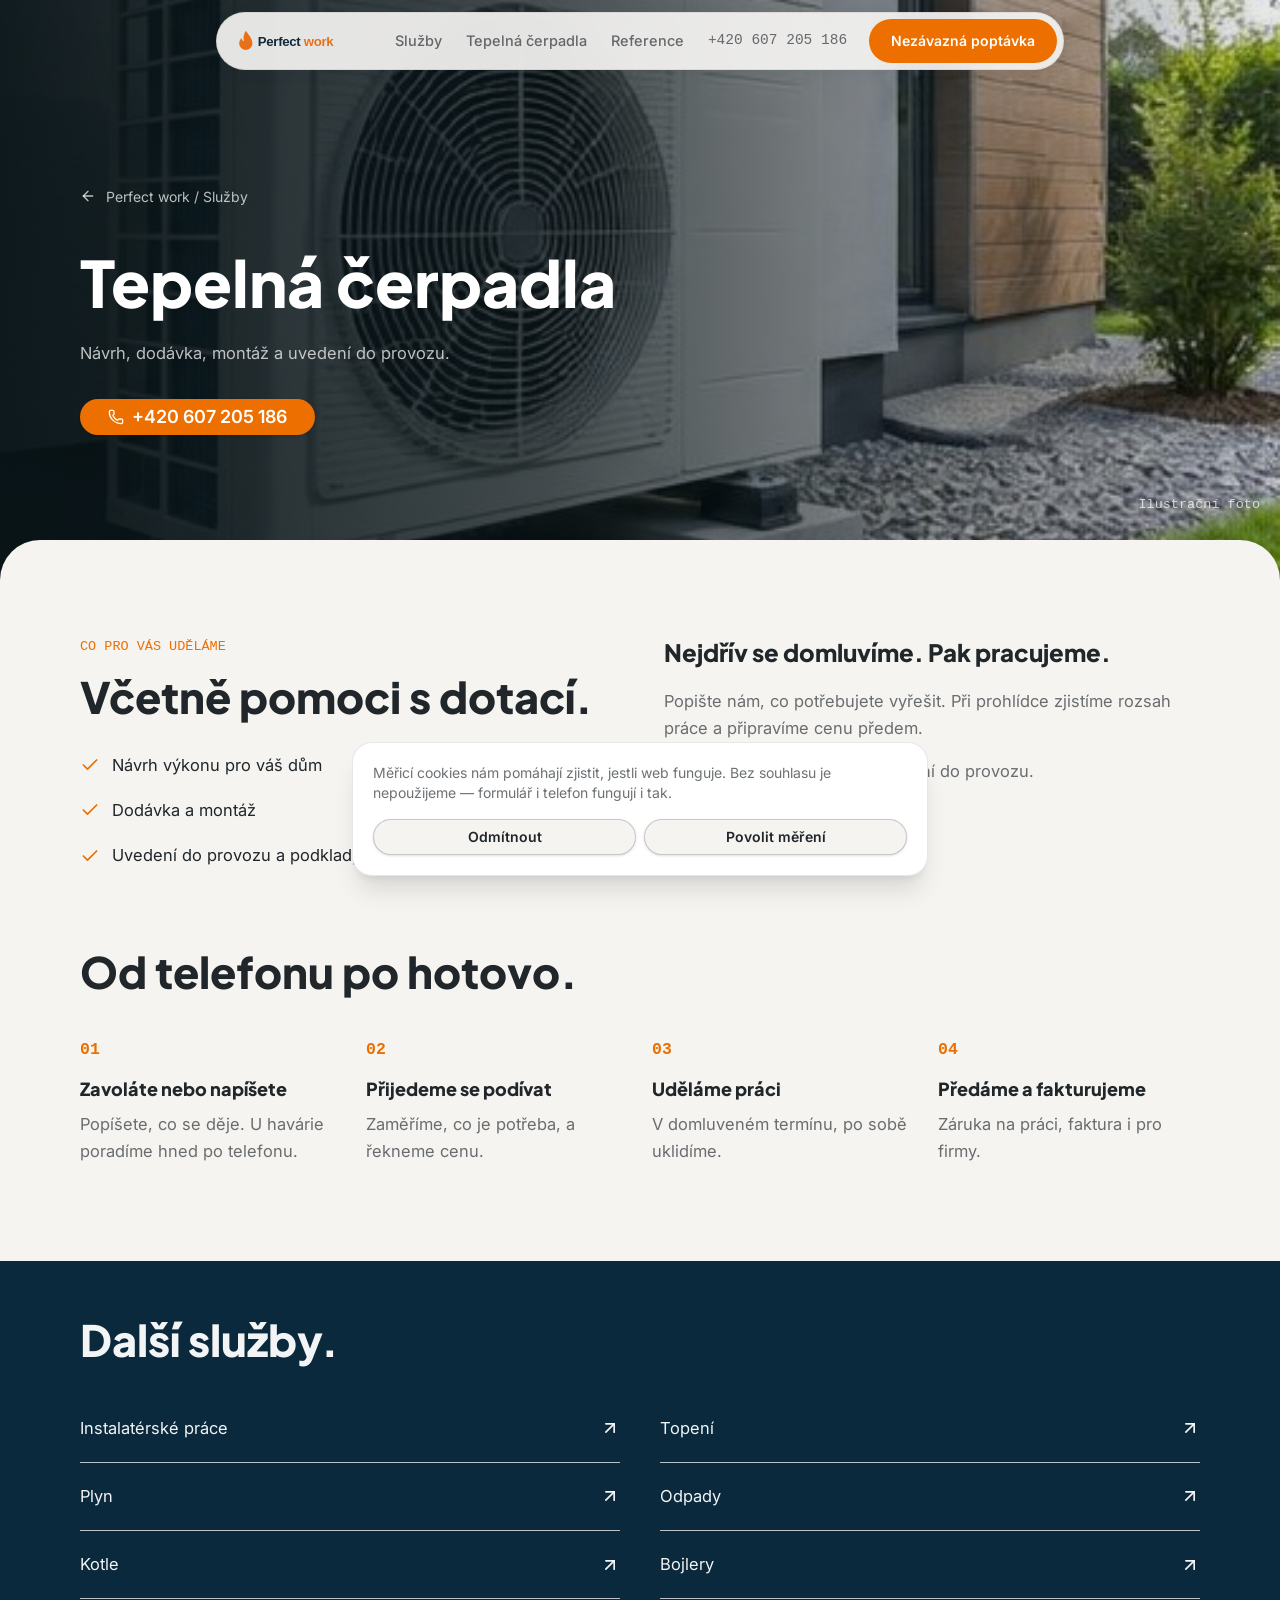
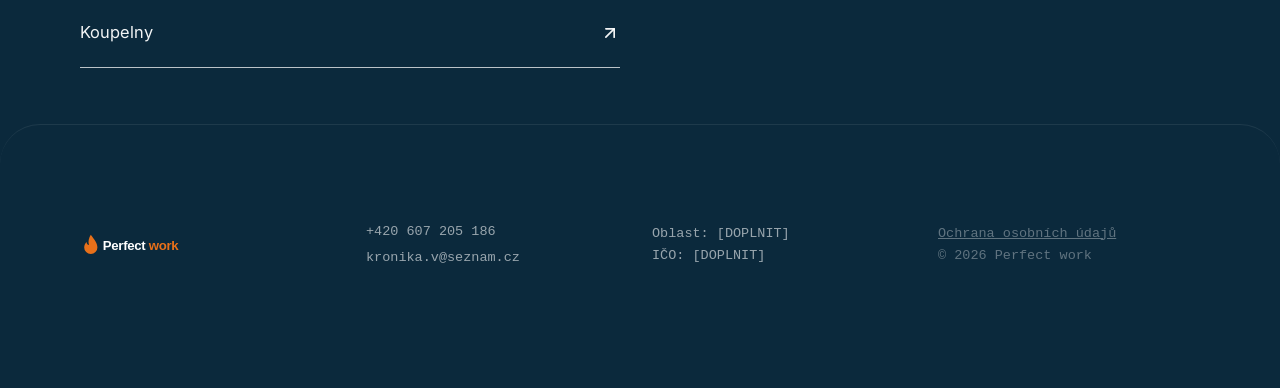
<file: sluzby/tepelna-cerpadla/index.html>
<!DOCTYPE html><html lang="cs"><head><meta charSet="utf-8"/><meta name="viewport" content="width=device-width, initial-scale=1"/><link rel="preload" as="image" href="/logo.svg"/><link rel="preload" as="image" href="/assets/pump-DHwDdQsQ.jpg"/><link rel="stylesheet" href="/assets/styles-JfNnZz0B.css" data-precedence="default"/><link rel="stylesheet" href="https://fonts.googleapis.com/css2?family=Inter:wght@400;500;600&amp;family=Plus+Jakarta+Sans:wght@700;800&amp;display=swap&amp;subset=latin-ext" data-precedence="default"/><title>Tepelná čerpadla — Perfect work</title><meta name="author" content="Perfect work"/><meta name="description" content="Návrh, dodávka, montáž a uvedení do provozu."/><meta property="og:title" content="Tepelná čerpadla — Perfect work"/><meta property="og:description" content="Návrh, dodávka, montáž a uvedení do provozu."/><meta property="og:type" content="website"/><meta name="twitter:card" content="summary_large_image"/><link rel="modulepreload" href="/assets/index-DhueVE4X.js"/><link rel="modulepreload" href="/assets/sluzby._slug-DWLsmpQq.js"/><link rel="modulepreload" href="/assets/content-B2ilO6Uk.js"/><link rel="modulepreload" href="/assets/sluzby._slug-DuWE5n0f.js"/><link rel="icon" href="/favicon.png" type="image/png"/><meta name="robots" content="noindex, nofollow"/><link rel="preconnect" href="https://fonts.googleapis.com"/><link rel="preconnect" href="https://fonts.gstatic.com" crossorigin="anonymous"/><meta name="twitter:title" content="Tepelná čerpadla — Perfect work"><meta name="twitter:description" content="Návrh, dodávka, montáž a uvedení do provozu."><meta property="og:image" content="https://pub-bb2e103a32db4e198524a2e9ed8f35b4.r2.dev/lovp_0pf0xcb6xy8nhbhr1fts13pw0z/39ca4a48bc872df86caf8f1506ea6a61_1791757389884.png"><meta name="twitter:image" content="https://pub-bb2e103a32db4e198524a2e9ed8f35b4.r2.dev/lovp_0pf0xcb6xy8nhbhr1fts13pw0z/39ca4a48bc872df86caf8f1506ea6a61_1791757389884.png"></head><body><!--$--><div class="nav-shell"><nav class="nav-bar " aria-label="Hlavní navigace"><a href="/" aria-label="Perfect work — úvod"><img src="/logo.svg" alt="Perfect work" width="150" height="26" class="h-6 w-auto"/></a><div class="hidden items-center gap-6 lg:flex"><a class="nav-link" href="/#sluzby">Služby</a><a class="nav-link" href="/#tepelna-cerpadla">Tepelná čerpadla</a><a class="nav-link" href="/#reference">Reference</a><a class="nav-link mono font-semibold" href="tel:+420607205186">+420 607 205 186</a></div><a href="/#poptavka" class="btn btn-accent hidden text-sm sm:inline-flex">Nezávazná poptávka</a></nav></div><main><section class="service-hero"><img src="/assets/pump-DHwDdQsQ.jpg" alt="Tepelná čerpadla" width="512" height="512" class="service-cover"/><div class="hero-shade"></div><div class="wrap service-intro"><a class="back-link" href="/"><svg xmlns="http://www.w3.org/2000/svg" width="16" height="16" viewBox="0 0 24 24" fill="none" stroke="currentColor" stroke-width="2" stroke-linecap="round" stroke-linejoin="round" class="lucide lucide-arrow-left" aria-hidden="true"><path d="m12 19-7-7 7-7"></path><path d="M19 12H5"></path></svg> Perfect work / Služby</a><h1>Tepelná čerpadla</h1><p>Návrh, dodávka, montáž a uvedení do provozu.</p><a href="tel:+420607205186" class="inline-flex items-center justify-center gap-2 whitespace-nowrap rounded-md text-sm font-medium cursor-pointer transition-colors focus-visible:outline-none focus-visible:ring-1 focus-visible:ring-ring disabled:pointer-events-none disabled:opacity-50 disabled:cursor-not-allowed [&amp;_svg]:pointer-events-none [&amp;_svg]:size-4 [&amp;_svg]:shrink-0 bg-primary text-primary-foreground shadow hover:bg-primary/90 h-9 px-4 py-2 btn btn-accent btn-lg mt-8"><svg xmlns="http://www.w3.org/2000/svg" width="24" height="24" viewBox="0 0 24 24" fill="none" stroke="currentColor" stroke-width="2" stroke-linecap="round" stroke-linejoin="round" class="lucide lucide-phone" aria-hidden="true"><path d="M13.832 16.568a1 1 0 0 0 1.213-.303l.355-.465A2 2 0 0 1 17 15h3a2 2 0 0 1 2 2v3a2 2 0 0 1-2 2A18 18 0 0 1 2 4a2 2 0 0 1 2-2h3a2 2 0 0 1 2 2v3a2 2 0 0 1-.8 1.6l-.468.351a1 1 0 0 0-.292 1.233 14 14 0 0 0 6.392 6.384"></path></svg> <!-- -->+420 607 205 186</a></div><p class="cover-caption mono">Ilustrační foto</p></section><section class="panel panel-paper service-body"><div class="wrap grid gap-12 md:grid-cols-2"><div><p class="mono text-accent mb-4">CO PRO VÁS UDĚLÁME</p><h2>Včetně pomoci s dotací.</h2><ul class="service-scope"><li><svg xmlns="http://www.w3.org/2000/svg" width="20" height="20" viewBox="0 0 24 24" fill="none" stroke="currentColor" stroke-width="2" stroke-linecap="round" stroke-linejoin="round" class="lucide lucide-check" aria-hidden="true"><path d="M20 6 9 17l-5-5"></path></svg><span>Návrh výkonu pro váš dům</span></li><li><svg xmlns="http://www.w3.org/2000/svg" width="20" height="20" viewBox="0 0 24 24" fill="none" stroke="currentColor" stroke-width="2" stroke-linecap="round" stroke-linejoin="round" class="lucide lucide-check" aria-hidden="true"><path d="M20 6 9 17l-5-5"></path></svg><span>Dodávka a montáž</span></li><li><svg xmlns="http://www.w3.org/2000/svg" width="20" height="20" viewBox="0 0 24 24" fill="none" stroke="currentColor" stroke-width="2" stroke-linecap="round" stroke-linejoin="round" class="lucide lucide-check" aria-hidden="true"><path d="M20 6 9 17l-5-5"></path></svg><span>Uvedení do provozu a podklady k dotaci</span></li></ul></div><div><h3 class="text-2xl">Nejdřív se domluvíme. Pak pracujeme.</h3><p class="t2 mt-5">Popište nám, co potřebujete vyřešit. Při prohlídce zjistíme rozsah práce a připravíme cenu předem.</p><p class="t2 mt-4">Návrh, dodávka, montáž a uvedení do provozu.</p><a class="inline-flex items-center justify-center gap-2 whitespace-nowrap rounded-md text-sm font-medium cursor-pointer transition-colors focus-visible:outline-none focus-visible:ring-1 focus-visible:ring-ring disabled:pointer-events-none disabled:opacity-50 disabled:cursor-not-allowed [&amp;_svg]:pointer-events-none [&amp;_svg]:size-4 [&amp;_svg]:shrink-0 bg-primary text-primary-foreground shadow hover:bg-primary/90 h-9 px-4 py-2 btn btn-accent mt-8" href="/#poptavka">Nezávazná poptávka <svg xmlns="http://www.w3.org/2000/svg" width="24" height="24" viewBox="0 0 24 24" fill="none" stroke="currentColor" stroke-width="2" stroke-linecap="round" stroke-linejoin="round" class="lucide lucide-arrow-up-right" aria-hidden="true"><path d="M7 7h10v10"></path><path d="M7 17 17 7"></path></svg></a></div></div><div class="wrap mt-20"><h2>Od telefonu po hotovo.</h2><ol class="mt-10 grid gap-6 sm:grid-cols-2 lg:grid-cols-4"><li><span class="step-num">0<!-- -->1</span><h3 class="mt-3 text-lg">Zavoláte nebo napíšete</h3><p class="t2 mt-2">Popíšete, co se děje. U havárie poradíme hned po telefonu.</p></li><li><span class="step-num">0<!-- -->2</span><h3 class="mt-3 text-lg">Přijedeme se podívat</h3><p class="t2 mt-2">Zaměříme, co je potřeba, a řekneme cenu.</p></li><li><span class="step-num">0<!-- -->3</span><h3 class="mt-3 text-lg">Uděláme práci</h3><p class="t2 mt-2">V domluveném termínu, po sobě uklidíme.</p></li><li><span class="step-num">0<!-- -->4</span><h3 class="mt-3 text-lg">Předáme a fakturujeme</h3><p class="t2 mt-2">Záruka na práci, faktura i pro firmy.</p></li></ol></div></section><section class="panel panel-navy"><div class="wrap"><h2>Další služby.</h2><div class="related-services mt-8"><a href="/sluzby/instalaterske-prace">Instalatérské práce<svg xmlns="http://www.w3.org/2000/svg" width="20" height="20" viewBox="0 0 24 24" fill="none" stroke="currentColor" stroke-width="2" stroke-linecap="round" stroke-linejoin="round" class="lucide lucide-arrow-up-right" aria-hidden="true"><path d="M7 7h10v10"></path><path d="M7 17 17 7"></path></svg></a><a href="/sluzby/topeni">Topení<svg xmlns="http://www.w3.org/2000/svg" width="20" height="20" viewBox="0 0 24 24" fill="none" stroke="currentColor" stroke-width="2" stroke-linecap="round" stroke-linejoin="round" class="lucide lucide-arrow-up-right" aria-hidden="true"><path d="M7 7h10v10"></path><path d="M7 17 17 7"></path></svg></a><a href="/sluzby/plyn">Plyn<svg xmlns="http://www.w3.org/2000/svg" width="20" height="20" viewBox="0 0 24 24" fill="none" stroke="currentColor" stroke-width="2" stroke-linecap="round" stroke-linejoin="round" class="lucide lucide-arrow-up-right" aria-hidden="true"><path d="M7 7h10v10"></path><path d="M7 17 17 7"></path></svg></a><a href="/sluzby/odpady">Odpady<svg xmlns="http://www.w3.org/2000/svg" width="20" height="20" viewBox="0 0 24 24" fill="none" stroke="currentColor" stroke-width="2" stroke-linecap="round" stroke-linejoin="round" class="lucide lucide-arrow-up-right" aria-hidden="true"><path d="M7 7h10v10"></path><path d="M7 17 17 7"></path></svg></a><a href="/sluzby/kotle">Kotle<svg xmlns="http://www.w3.org/2000/svg" width="20" height="20" viewBox="0 0 24 24" fill="none" stroke="currentColor" stroke-width="2" stroke-linecap="round" stroke-linejoin="round" class="lucide lucide-arrow-up-right" aria-hidden="true"><path d="M7 7h10v10"></path><path d="M7 17 17 7"></path></svg></a><a href="/sluzby/bojlery">Bojlery<svg xmlns="http://www.w3.org/2000/svg" width="20" height="20" viewBox="0 0 24 24" fill="none" stroke="currentColor" stroke-width="2" stroke-linecap="round" stroke-linejoin="round" class="lucide lucide-arrow-up-right" aria-hidden="true"><path d="M7 7h10v10"></path><path d="M7 17 17 7"></path></svg></a><a href="/sluzby/koupelny">Koupelny<svg xmlns="http://www.w3.org/2000/svg" width="20" height="20" viewBox="0 0 24 24" fill="none" stroke="currentColor" stroke-width="2" stroke-linecap="round" stroke-linejoin="round" class="lucide lucide-arrow-up-right" aria-hidden="true"><path d="M7 7h10v10"></path><path d="M7 17 17 7"></path></svg></a></div></div></section></main><footer class="panel panel-navy" style="z-index:9;border-top:1px solid rgba(255,255,255,.08);padding-bottom:120px"><div class="wrap grid gap-6 md:grid-cols-4 md:items-center"><img src="/logo-dark.svg" alt="Perfect work" width="150" height="26" class="h-6 w-auto" loading="lazy"/><div class="mono t2 grid gap-1"><a href="tel:+420607205186">+420 607 205 186</a><a href="mailto:kronika.v@seznam.cz">kronika.v@seznam.cz</a></div><p class="mono t2">Oblast: <!-- -->[DOPLNIT]<br/>IČO: <!-- -->[DOPLNIT]</p><p class="mono t3"><a href="#ochrana-udaju" class="underline">Ochrana osobních údajů</a><br/>© <!-- -->2026<!-- --> <!-- -->Perfect work</p></div></footer><div class="mobile-bar"><a href="tel:+420607205186" class="btn btn-accent">Zavolat</a><a href="/#poptavka" class="btn btn-outline-light">Poptávka</a></div><script>(function(a,f){let l;try{l=JSON.parse(sessionStorage.getItem(a)||"{}")}catch{return}const n=l?.[f||history.state?.__TSR_key];let c=!1;for(const t in n){const e=n[t],o=e?.scrollX,s=e?.scrollY;if(Number.isFinite(o)&&Number.isFinite(s)){if(t==="window")scrollTo(o,s),c=!0;else if(t)try{const r=document.querySelector(t);r&&(r.scrollLeft=o,r.scrollTop=s)}catch{}}}if(c)return;const i=location.hash.slice(1);if(i){const t=history.state?.__hashScrollIntoViewOptions??!0;if(t){const e=document.getElementById(i);e&&e.scrollIntoView(t)}return}scrollTo(0,0)})("tsr-scroll-restoration-v1_3");document.currentScript.remove()</script><!--/$--><script data-tsr-stream-part="">(self.$R=self.$R||{})["tsr"]=[];self.$_TSR={h(){this.hydrated=!0,this.c()},e(){this.streamEnded=!0,this.c()},c(){this.hydrated&&this.streamEnded&&(delete self.$_TSR,delete self.$R.tsr)},p(e){this.initialized?e():this.buffer.push(e)},buffer:[]};$_TSR.router=($R=>$R[0]={manifest:$R[1]={routes:$R[2]={__root__:$R[3]={preloads:$R[4]=["/assets/index-DhueVE4X.js"],scripts:$R[5]=[$R[6]={attrs:$R[7]={type:"module",async:!0,src:"/assets/index-DhueVE4X.js"}}]},"/sluzby/$slug":$R[8]={preloads:$R[9]=["/assets/sluzby._slug-DWLsmpQq.js","/assets/content-B2ilO6Uk.js","/assets/sluzby._slug-DuWE5n0f.js"]}}},matches:$R[10]=[$R[11]={i:"__root__ ",u:1791758035157,s:"success",ssr:!0},$R[12]={i:" sluzby $slug sluzby tepelna-cerpadla",u:1791758035157,s:"success",l:$R[13]={slug:"tepelna-cerpadla",image:"/assets/pump-DHwDdQsQ.jpg",scope:$R[14]=["Návrh výkonu pro váš dům","Dodávka a montáž","Uvedení do provozu a podklady k dotaci"],name:"Tepelná čerpadla",text:"Návrh, dodávka, montáž a uvedení do provozu.",when:"Včetně pomoci s dotací."},ssr:!0}]})($R["tsr"]);$_TSR.e();{let s=document.currentScript,p;while((p=s.previousElementSibling)&&p.hasAttribute('data-tsr-stream-part'))p.remove();s.remove()}</script><script type="module" async="" src="/assets/index-DhueVE4X.js"></script><script>document.currentScript.remove();/*$tsr-stream-boundary*/</script></body></html>
</file>
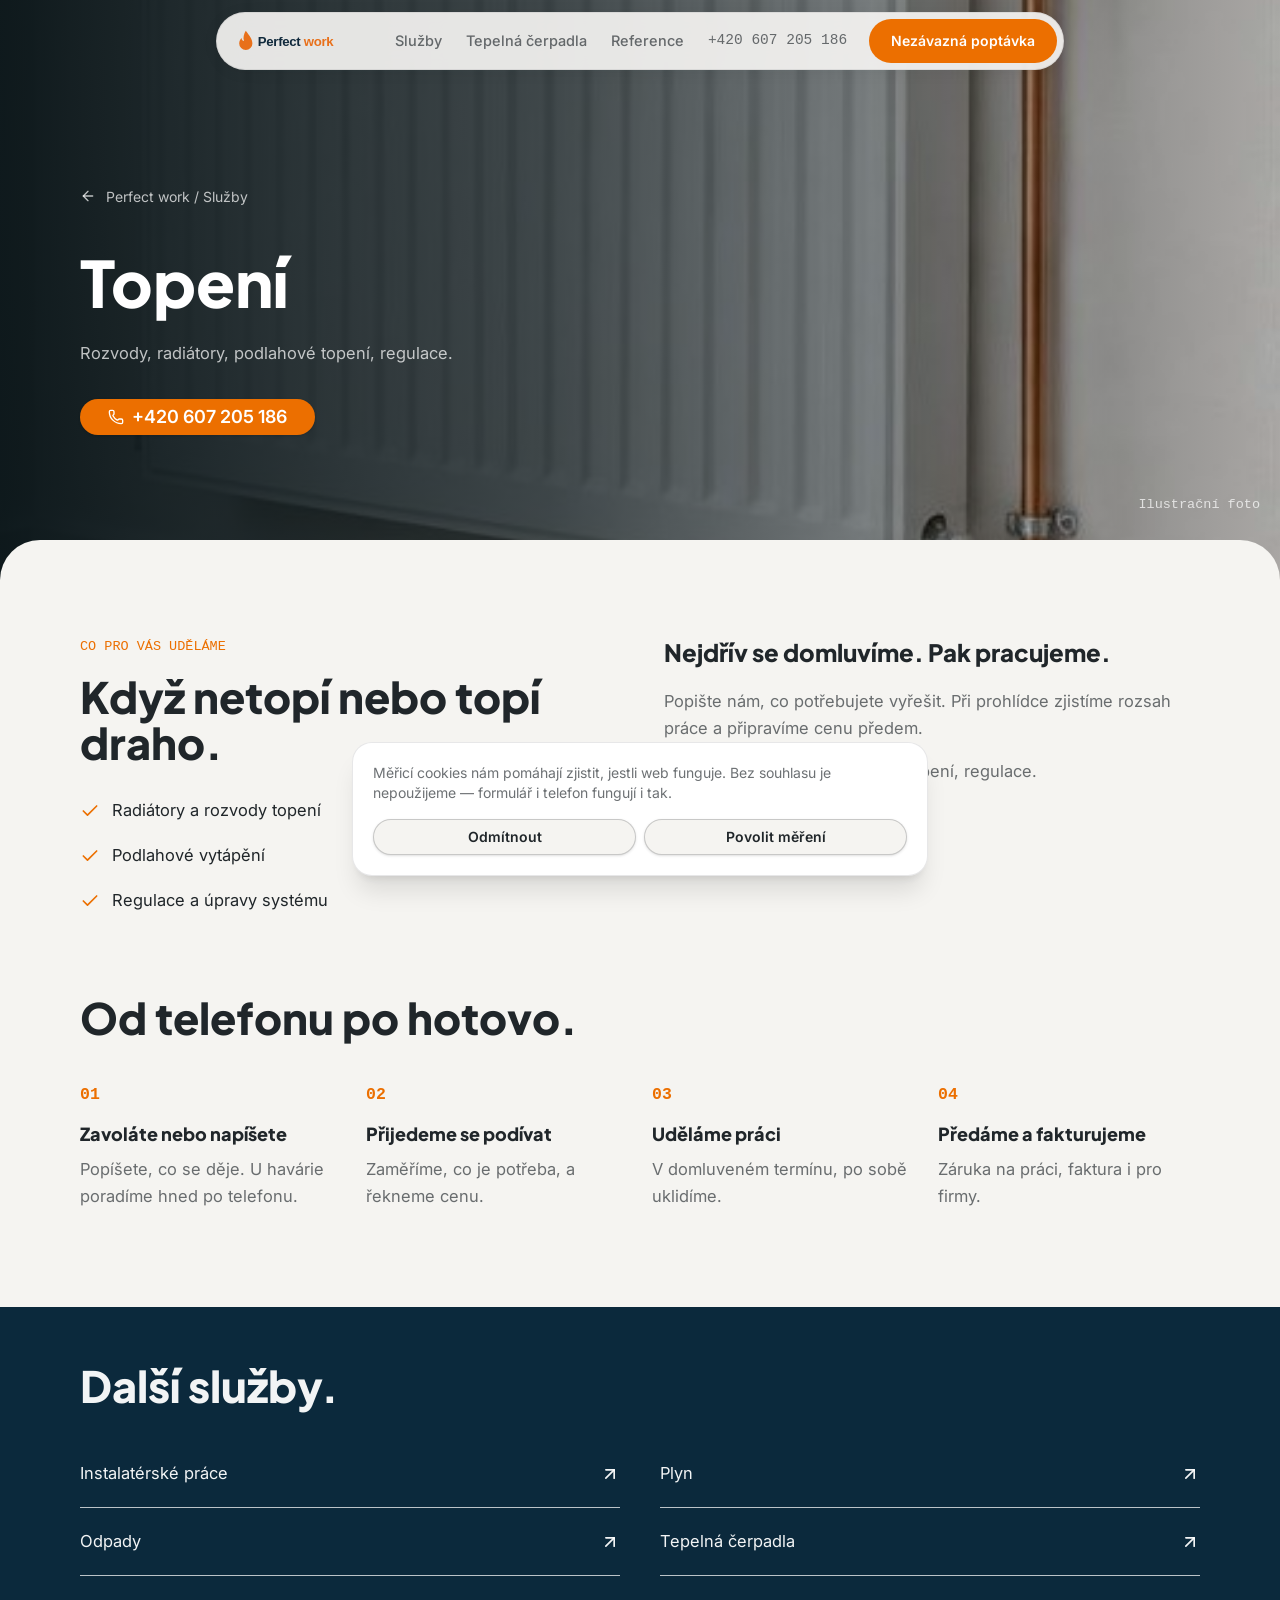
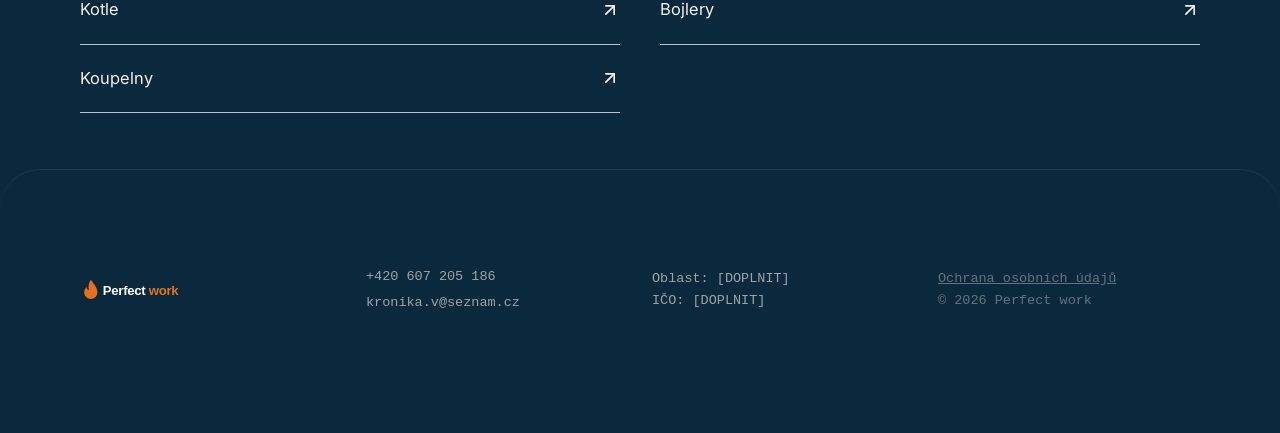
<file: sluzby/topeni/index.html>
<!DOCTYPE html><html lang="cs"><head><meta charSet="utf-8"/><meta name="viewport" content="width=device-width, initial-scale=1"/><link rel="preload" as="image" href="/logo.svg"/><link rel="preload" as="image" href="/assets/heating-UlChfTwh.jpg"/><link rel="stylesheet" href="/assets/styles-JfNnZz0B.css" data-precedence="default"/><link rel="stylesheet" href="https://fonts.googleapis.com/css2?family=Inter:wght@400;500;600&amp;family=Plus+Jakarta+Sans:wght@700;800&amp;display=swap&amp;subset=latin-ext" data-precedence="default"/><title>Topení — Perfect work</title><meta name="author" content="Perfect work"/><meta name="description" content="Rozvody, radiátory, podlahové topení, regulace."/><meta property="og:title" content="Topení — Perfect work"/><meta property="og:description" content="Rozvody, radiátory, podlahové topení, regulace."/><meta property="og:type" content="website"/><meta name="twitter:card" content="summary_large_image"/><link rel="modulepreload" href="/assets/index-DhueVE4X.js"/><link rel="modulepreload" href="/assets/sluzby._slug-DWLsmpQq.js"/><link rel="modulepreload" href="/assets/content-B2ilO6Uk.js"/><link rel="modulepreload" href="/assets/sluzby._slug-DuWE5n0f.js"/><link rel="icon" href="/favicon.png" type="image/png"/><meta name="robots" content="noindex, nofollow"/><link rel="preconnect" href="https://fonts.googleapis.com"/><link rel="preconnect" href="https://fonts.gstatic.com" crossorigin="anonymous"/><meta name="twitter:title" content="Topení — Perfect work"><meta name="twitter:description" content="Rozvody, radiátory, podlahové topení, regulace."><meta property="og:image" content="https://pub-bb2e103a32db4e198524a2e9ed8f35b4.r2.dev/lovp_0pf0xcb6xy8nhbhr1fts13pw0z/39ca4a48bc872df86caf8f1506ea6a61_1791757389884.png"><meta name="twitter:image" content="https://pub-bb2e103a32db4e198524a2e9ed8f35b4.r2.dev/lovp_0pf0xcb6xy8nhbhr1fts13pw0z/39ca4a48bc872df86caf8f1506ea6a61_1791757389884.png"></head><body><!--$--><div class="nav-shell"><nav class="nav-bar " aria-label="Hlavní navigace"><a href="/" aria-label="Perfect work — úvod"><img src="/logo.svg" alt="Perfect work" width="150" height="26" class="h-6 w-auto"/></a><div class="hidden items-center gap-6 lg:flex"><a class="nav-link" href="/#sluzby">Služby</a><a class="nav-link" href="/#tepelna-cerpadla">Tepelná čerpadla</a><a class="nav-link" href="/#reference">Reference</a><a class="nav-link mono font-semibold" href="tel:+420607205186">+420 607 205 186</a></div><a href="/#poptavka" class="btn btn-accent hidden text-sm sm:inline-flex">Nezávazná poptávka</a></nav></div><main><section class="service-hero"><img src="/assets/heating-UlChfTwh.jpg" alt="Topení" width="512" height="512" class="service-cover"/><div class="hero-shade"></div><div class="wrap service-intro"><a class="back-link" href="/"><svg xmlns="http://www.w3.org/2000/svg" width="16" height="16" viewBox="0 0 24 24" fill="none" stroke="currentColor" stroke-width="2" stroke-linecap="round" stroke-linejoin="round" class="lucide lucide-arrow-left" aria-hidden="true"><path d="m12 19-7-7 7-7"></path><path d="M19 12H5"></path></svg> Perfect work / Služby</a><h1>Topení</h1><p>Rozvody, radiátory, podlahové topení, regulace.</p><a href="tel:+420607205186" class="inline-flex items-center justify-center gap-2 whitespace-nowrap rounded-md text-sm font-medium cursor-pointer transition-colors focus-visible:outline-none focus-visible:ring-1 focus-visible:ring-ring disabled:pointer-events-none disabled:opacity-50 disabled:cursor-not-allowed [&amp;_svg]:pointer-events-none [&amp;_svg]:size-4 [&amp;_svg]:shrink-0 bg-primary text-primary-foreground shadow hover:bg-primary/90 h-9 px-4 py-2 btn btn-accent btn-lg mt-8"><svg xmlns="http://www.w3.org/2000/svg" width="24" height="24" viewBox="0 0 24 24" fill="none" stroke="currentColor" stroke-width="2" stroke-linecap="round" stroke-linejoin="round" class="lucide lucide-phone" aria-hidden="true"><path d="M13.832 16.568a1 1 0 0 0 1.213-.303l.355-.465A2 2 0 0 1 17 15h3a2 2 0 0 1 2 2v3a2 2 0 0 1-2 2A18 18 0 0 1 2 4a2 2 0 0 1 2-2h3a2 2 0 0 1 2 2v3a2 2 0 0 1-.8 1.6l-.468.351a1 1 0 0 0-.292 1.233 14 14 0 0 0 6.392 6.384"></path></svg> <!-- -->+420 607 205 186</a></div><p class="cover-caption mono">Ilustrační foto</p></section><section class="panel panel-paper service-body"><div class="wrap grid gap-12 md:grid-cols-2"><div><p class="mono text-accent mb-4">CO PRO VÁS UDĚLÁME</p><h2>Když netopí nebo topí draho.</h2><ul class="service-scope"><li><svg xmlns="http://www.w3.org/2000/svg" width="20" height="20" viewBox="0 0 24 24" fill="none" stroke="currentColor" stroke-width="2" stroke-linecap="round" stroke-linejoin="round" class="lucide lucide-check" aria-hidden="true"><path d="M20 6 9 17l-5-5"></path></svg><span>Radiátory a rozvody topení</span></li><li><svg xmlns="http://www.w3.org/2000/svg" width="20" height="20" viewBox="0 0 24 24" fill="none" stroke="currentColor" stroke-width="2" stroke-linecap="round" stroke-linejoin="round" class="lucide lucide-check" aria-hidden="true"><path d="M20 6 9 17l-5-5"></path></svg><span>Podlahové vytápění</span></li><li><svg xmlns="http://www.w3.org/2000/svg" width="20" height="20" viewBox="0 0 24 24" fill="none" stroke="currentColor" stroke-width="2" stroke-linecap="round" stroke-linejoin="round" class="lucide lucide-check" aria-hidden="true"><path d="M20 6 9 17l-5-5"></path></svg><span>Regulace a úpravy systému</span></li></ul></div><div><h3 class="text-2xl">Nejdřív se domluvíme. Pak pracujeme.</h3><p class="t2 mt-5">Popište nám, co potřebujete vyřešit. Při prohlídce zjistíme rozsah práce a připravíme cenu předem.</p><p class="t2 mt-4">Rozvody, radiátory, podlahové topení, regulace.</p><a class="inline-flex items-center justify-center gap-2 whitespace-nowrap rounded-md text-sm font-medium cursor-pointer transition-colors focus-visible:outline-none focus-visible:ring-1 focus-visible:ring-ring disabled:pointer-events-none disabled:opacity-50 disabled:cursor-not-allowed [&amp;_svg]:pointer-events-none [&amp;_svg]:size-4 [&amp;_svg]:shrink-0 bg-primary text-primary-foreground shadow hover:bg-primary/90 h-9 px-4 py-2 btn btn-accent mt-8" href="/#poptavka">Nezávazná poptávka <svg xmlns="http://www.w3.org/2000/svg" width="24" height="24" viewBox="0 0 24 24" fill="none" stroke="currentColor" stroke-width="2" stroke-linecap="round" stroke-linejoin="round" class="lucide lucide-arrow-up-right" aria-hidden="true"><path d="M7 7h10v10"></path><path d="M7 17 17 7"></path></svg></a></div></div><div class="wrap mt-20"><h2>Od telefonu po hotovo.</h2><ol class="mt-10 grid gap-6 sm:grid-cols-2 lg:grid-cols-4"><li><span class="step-num">0<!-- -->1</span><h3 class="mt-3 text-lg">Zavoláte nebo napíšete</h3><p class="t2 mt-2">Popíšete, co se děje. U havárie poradíme hned po telefonu.</p></li><li><span class="step-num">0<!-- -->2</span><h3 class="mt-3 text-lg">Přijedeme se podívat</h3><p class="t2 mt-2">Zaměříme, co je potřeba, a řekneme cenu.</p></li><li><span class="step-num">0<!-- -->3</span><h3 class="mt-3 text-lg">Uděláme práci</h3><p class="t2 mt-2">V domluveném termínu, po sobě uklidíme.</p></li><li><span class="step-num">0<!-- -->4</span><h3 class="mt-3 text-lg">Předáme a fakturujeme</h3><p class="t2 mt-2">Záruka na práci, faktura i pro firmy.</p></li></ol></div></section><section class="panel panel-navy"><div class="wrap"><h2>Další služby.</h2><div class="related-services mt-8"><a href="/sluzby/instalaterske-prace">Instalatérské práce<svg xmlns="http://www.w3.org/2000/svg" width="20" height="20" viewBox="0 0 24 24" fill="none" stroke="currentColor" stroke-width="2" stroke-linecap="round" stroke-linejoin="round" class="lucide lucide-arrow-up-right" aria-hidden="true"><path d="M7 7h10v10"></path><path d="M7 17 17 7"></path></svg></a><a href="/sluzby/plyn">Plyn<svg xmlns="http://www.w3.org/2000/svg" width="20" height="20" viewBox="0 0 24 24" fill="none" stroke="currentColor" stroke-width="2" stroke-linecap="round" stroke-linejoin="round" class="lucide lucide-arrow-up-right" aria-hidden="true"><path d="M7 7h10v10"></path><path d="M7 17 17 7"></path></svg></a><a href="/sluzby/odpady">Odpady<svg xmlns="http://www.w3.org/2000/svg" width="20" height="20" viewBox="0 0 24 24" fill="none" stroke="currentColor" stroke-width="2" stroke-linecap="round" stroke-linejoin="round" class="lucide lucide-arrow-up-right" aria-hidden="true"><path d="M7 7h10v10"></path><path d="M7 17 17 7"></path></svg></a><a href="/sluzby/tepelna-cerpadla">Tepelná čerpadla<svg xmlns="http://www.w3.org/2000/svg" width="20" height="20" viewBox="0 0 24 24" fill="none" stroke="currentColor" stroke-width="2" stroke-linecap="round" stroke-linejoin="round" class="lucide lucide-arrow-up-right" aria-hidden="true"><path d="M7 7h10v10"></path><path d="M7 17 17 7"></path></svg></a><a href="/sluzby/kotle">Kotle<svg xmlns="http://www.w3.org/2000/svg" width="20" height="20" viewBox="0 0 24 24" fill="none" stroke="currentColor" stroke-width="2" stroke-linecap="round" stroke-linejoin="round" class="lucide lucide-arrow-up-right" aria-hidden="true"><path d="M7 7h10v10"></path><path d="M7 17 17 7"></path></svg></a><a href="/sluzby/bojlery">Bojlery<svg xmlns="http://www.w3.org/2000/svg" width="20" height="20" viewBox="0 0 24 24" fill="none" stroke="currentColor" stroke-width="2" stroke-linecap="round" stroke-linejoin="round" class="lucide lucide-arrow-up-right" aria-hidden="true"><path d="M7 7h10v10"></path><path d="M7 17 17 7"></path></svg></a><a href="/sluzby/koupelny">Koupelny<svg xmlns="http://www.w3.org/2000/svg" width="20" height="20" viewBox="0 0 24 24" fill="none" stroke="currentColor" stroke-width="2" stroke-linecap="round" stroke-linejoin="round" class="lucide lucide-arrow-up-right" aria-hidden="true"><path d="M7 7h10v10"></path><path d="M7 17 17 7"></path></svg></a></div></div></section></main><footer class="panel panel-navy" style="z-index:9;border-top:1px solid rgba(255,255,255,.08);padding-bottom:120px"><div class="wrap grid gap-6 md:grid-cols-4 md:items-center"><img src="/logo-dark.svg" alt="Perfect work" width="150" height="26" class="h-6 w-auto" loading="lazy"/><div class="mono t2 grid gap-1"><a href="tel:+420607205186">+420 607 205 186</a><a href="mailto:kronika.v@seznam.cz">kronika.v@seznam.cz</a></div><p class="mono t2">Oblast: <!-- -->[DOPLNIT]<br/>IČO: <!-- -->[DOPLNIT]</p><p class="mono t3"><a href="#ochrana-udaju" class="underline">Ochrana osobních údajů</a><br/>© <!-- -->2026<!-- --> <!-- -->Perfect work</p></div></footer><div class="mobile-bar"><a href="tel:+420607205186" class="btn btn-accent">Zavolat</a><a href="/#poptavka" class="btn btn-outline-light">Poptávka</a></div><script>(function(a,f){let l;try{l=JSON.parse(sessionStorage.getItem(a)||"{}")}catch{return}const n=l?.[f||history.state?.__TSR_key];let c=!1;for(const t in n){const e=n[t],o=e?.scrollX,s=e?.scrollY;if(Number.isFinite(o)&&Number.isFinite(s)){if(t==="window")scrollTo(o,s),c=!0;else if(t)try{const r=document.querySelector(t);r&&(r.scrollLeft=o,r.scrollTop=s)}catch{}}}if(c)return;const i=location.hash.slice(1);if(i){const t=history.state?.__hashScrollIntoViewOptions??!0;if(t){const e=document.getElementById(i);e&&e.scrollIntoView(t)}return}scrollTo(0,0)})("tsr-scroll-restoration-v1_3");document.currentScript.remove()</script><!--/$--><script data-tsr-stream-part="">(self.$R=self.$R||{})["tsr"]=[];self.$_TSR={h(){this.hydrated=!0,this.c()},e(){this.streamEnded=!0,this.c()},c(){this.hydrated&&this.streamEnded&&(delete self.$_TSR,delete self.$R.tsr)},p(e){this.initialized?e():this.buffer.push(e)},buffer:[]};$_TSR.router=($R=>$R[0]={manifest:$R[1]={routes:$R[2]={__root__:$R[3]={preloads:$R[4]=["/assets/index-DhueVE4X.js"],scripts:$R[5]=[$R[6]={attrs:$R[7]={type:"module",async:!0,src:"/assets/index-DhueVE4X.js"}}]},"/sluzby/$slug":$R[8]={preloads:$R[9]=["/assets/sluzby._slug-DWLsmpQq.js","/assets/content-B2ilO6Uk.js","/assets/sluzby._slug-DuWE5n0f.js"]}}},matches:$R[10]=[$R[11]={i:"__root__ ",u:1791758035131,s:"success",ssr:!0},$R[12]={i:" sluzby $slug sluzby topeni",u:1791758035131,s:"success",l:$R[13]={slug:"topeni",image:"/assets/heating-UlChfTwh.jpg",scope:$R[14]=["Radiátory a rozvody topení","Podlahové vytápění","Regulace a úpravy systému"],name:"Topení",text:"Rozvody, radiátory, podlahové topení, regulace.",when:"Když netopí nebo topí draho."},ssr:!0}]})($R["tsr"]);$_TSR.e();{let s=document.currentScript,p;while((p=s.previousElementSibling)&&p.hasAttribute('data-tsr-stream-part'))p.remove();s.remove()}</script><script type="module" async="" src="/assets/index-DhueVE4X.js"></script><script>document.currentScript.remove();/*$tsr-stream-boundary*/</script></body></html>
</file>
